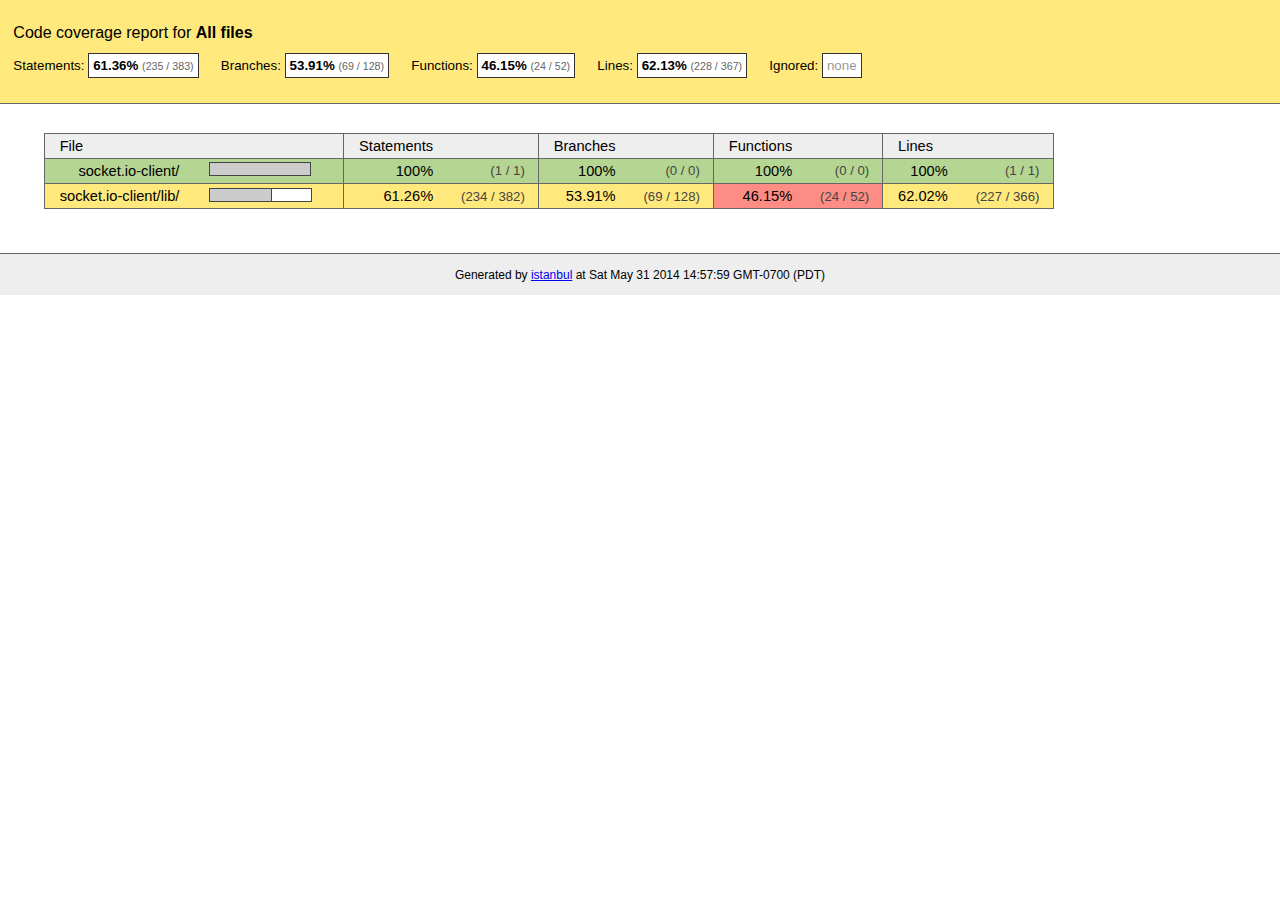
<file: dependencies/socket.io/coverage/lcov-report/index.html>
<!doctype html>
<html lang="en">
<head>
    <title>Code coverage report for All files</title>
    <meta charset="utf-8">

    <link rel="stylesheet" href="prettify.css">

    <style>
        body, html {
            margin:0; padding: 0;
        }
        body {
            font-family: Helvetica Neue, Helvetica,Arial;
            font-size: 10pt;
        }
        div.header, div.footer {
            background: #eee;
            padding: 1em;
        }
        div.header {
            z-index: 100;
            position: fixed;
            top: 0;
            border-bottom: 1px solid #666;
            width: 100%;
        }
        div.footer {
            border-top: 1px solid #666;
        }
        div.body {
            margin-top: 10em;
        }
        div.meta {
            font-size: 90%;
            text-align: center;
        }
        h1, h2, h3 {
            font-weight: normal;
        }
        h1 {
            font-size: 12pt;
        }
        h2 {
            font-size: 10pt;
        }
        pre {
            font-family: Consolas, Menlo, Monaco, monospace;
            margin: 0;
            padding: 0;
            line-height: 14px;
            font-size: 14px;
            -moz-tab-size: 2;
            -o-tab-size:  2;
            tab-size: 2;
        }

        div.path { font-size: 110%; }
        div.path a:link, div.path a:visited { color: #000; }
        table.coverage { border-collapse: collapse; margin:0; padding: 0 }

        table.coverage td {
            margin: 0;
            padding: 0;
            color: #111;
            vertical-align: top;
        }
        table.coverage td.line-count {
            width: 50px;
            text-align: right;
            padding-right: 5px;
        }
        table.coverage td.line-coverage {
            color: #777 !important;
            text-align: right;
            border-left: 1px solid #666;
            border-right: 1px solid #666;
        }

        table.coverage td.text {
        }

        table.coverage td span.cline-any {
            display: inline-block;
            padding: 0 5px;
            width: 40px;
        }
        table.coverage td span.cline-neutral {
            background: #eee;
        }
        table.coverage td span.cline-yes {
            background: #b5d592;
            color: #999;
        }
        table.coverage td span.cline-no {
            background: #fc8c84;
        }

        .cstat-yes { color: #111; }
        .cstat-no { background: #fc8c84; color: #111; }
        .fstat-no { background: #ffc520; color: #111 !important; }
        .cbranch-no { background:  yellow !important; color: #111; }

        .cstat-skip { background: #ddd; color: #111; }
        .fstat-skip { background: #ddd; color: #111 !important; }
        .cbranch-skip { background: #ddd !important; color: #111; }

        .missing-if-branch {
            display: inline-block;
            margin-right: 10px;
            position: relative;
            padding: 0 4px;
            background: black;
            color: yellow;
        }

        .skip-if-branch {
            display: none;
            margin-right: 10px;
            position: relative;
            padding: 0 4px;
            background: #ccc;
            color: white;
        }

        .missing-if-branch .typ, .skip-if-branch .typ {
            color: inherit !important;
        }

        .entity, .metric { font-weight: bold; }
        .metric { display: inline-block; border: 1px solid #333; padding: 0.3em; background: white; }
        .metric small { font-size: 80%; font-weight: normal; color: #666; }

        div.coverage-summary table { border-collapse: collapse; margin: 3em; font-size: 110%; }
        div.coverage-summary td, div.coverage-summary table  th { margin: 0; padding: 0.25em 1em; border-top: 1px solid #666; border-bottom: 1px solid #666; }
        div.coverage-summary th { text-align: left; border: 1px solid #666; background: #eee; font-weight: normal; }
        div.coverage-summary th.file { border-right: none !important; }
        div.coverage-summary th.pic { border-left: none !important; text-align: right; }
        div.coverage-summary th.pct { border-right: none !important; }
        div.coverage-summary th.abs { border-left: none !important; text-align: right; }
        div.coverage-summary td.pct { text-align: right; border-left: 1px solid #666; }
        div.coverage-summary td.abs { text-align: right; font-size: 90%; color: #444; border-right: 1px solid #666; }
        div.coverage-summary td.file { text-align: right; border-left: 1px solid #666; white-space: nowrap;  }
        div.coverage-summary td.pic { min-width: 120px !important;  }
        div.coverage-summary a:link { text-decoration: none; color: #000; }
        div.coverage-summary a:visited { text-decoration: none; color: #333; }
        div.coverage-summary a:hover { text-decoration: underline; }
        div.coverage-summary tfoot td { border-top: 1px solid #666; }

        div.coverage-summary .yui3-datatable-sort-indicator, div.coverage-summary .dummy-sort-indicator {
            height: 10px;
            width: 7px;
            display: inline-block;
            margin-left: 0.5em;
        }
        div.coverage-summary .yui3-datatable-sort-indicator {
            background: url("http://yui.yahooapis.com/3.6.0/build/datatable-sort/assets/skins/sam/sort-arrow-sprite.png") no-repeat scroll 0 0 transparent;
        }
        div.coverage-summary .yui3-datatable-sorted .yui3-datatable-sort-indicator {
            background-position: 0 -20px;
        }
        div.coverage-summary .yui3-datatable-sorted-desc .yui3-datatable-sort-indicator {
            background-position: 0 -10px;
        }

        .high { background: #b5d592 !important; }
        .medium { background: #ffe87c !important; }
        .low { background: #fc8c84 !important; }

        span.cover-fill, span.cover-empty {
            display:inline-block;
            border:1px solid #444;
            background: white;
            height: 12px;
        }
        span.cover-fill {
            background: #ccc;
            border-right: 1px solid #444;
        }
        span.cover-empty {
            background: white;
            border-left: none;
        }
        span.cover-full {
            border-right: none !important;
        }
        pre.prettyprint {
            border: none !important;
            padding: 0 !important;
            margin: 0 !important;
        }
        .com { color: #999 !important; }
        .ignore-none { color: #999; font-weight: normal; }

    </style>
</head>
<body>
<div class="header medium">
    <h1>Code coverage report for <span class="entity">All files</span></h1>
    <h2>
        
        Statements: <span class="metric">61.36% <small>(235 / 383)</small></span> &nbsp;&nbsp;&nbsp;&nbsp;
        
        
        Branches: <span class="metric">53.91% <small>(69 / 128)</small></span> &nbsp;&nbsp;&nbsp;&nbsp;
        
        
        Functions: <span class="metric">46.15% <small>(24 / 52)</small></span> &nbsp;&nbsp;&nbsp;&nbsp;
        
        
        Lines: <span class="metric">62.13% <small>(228 / 367)</small></span> &nbsp;&nbsp;&nbsp;&nbsp;
        
        Ignored: <span class="metric"><span class="ignore-none">none</span></span> &nbsp;&nbsp;&nbsp;&nbsp;
    </h2>
    <div class="path"></div>
</div>
<div class="body">
<div class="coverage-summary">
<table>
<thead>
<tr>
   <th data-col="file" data-fmt="html" data-html="true" class="file">File</th>
   <th data-col="pic" data-type="number" data-fmt="html" data-html="true" class="pic"></th>
   <th data-col="statements" data-type="number" data-fmt="pct" class="pct">Statements</th>
   <th data-col="statements_raw" data-type="number" data-fmt="html" class="abs"></th>
   <th data-col="branches" data-type="number" data-fmt="pct" class="pct">Branches</th>
   <th data-col="branches_raw" data-type="number" data-fmt="html" class="abs"></th>
   <th data-col="functions" data-type="number" data-fmt="pct" class="pct">Functions</th>
   <th data-col="functions_raw" data-type="number" data-fmt="html" class="abs"></th>
   <th data-col="lines" data-type="number" data-fmt="pct" class="pct">Lines</th>
   <th data-col="lines_raw" data-type="number" data-fmt="html" class="abs"></th>
</tr>
</thead>
<tbody><tr>
	<td class="file high" data-value="socket.io-client/"><a href="socket.io-client/index.html">socket.io-client/</a></td>
	<td data-value="100" class="pic high"><span class="cover-fill cover-full" style="width: 100px;"></span><span class="cover-empty" style="width:0px;"></span></td>
	<td data-value="100" class="pct high">100%</td>
	<td data-value="1" class="abs high">(1&nbsp;/&nbsp;1)</td>
	<td data-value="100" class="pct high">100%</td>
	<td data-value="0" class="abs high">(0&nbsp;/&nbsp;0)</td>
	<td data-value="100" class="pct high">100%</td>
	<td data-value="0" class="abs high">(0&nbsp;/&nbsp;0)</td>
	<td data-value="100" class="pct high">100%</td>
	<td data-value="1" class="abs high">(1&nbsp;/&nbsp;1)</td>
	</tr>

<tr>
	<td class="file medium" data-value="socket.io-client/lib/"><a href="socket.io-client/lib/index.html">socket.io-client/lib/</a></td>
	<td data-value="61.26" class="pic medium"><span class="cover-fill" style="width: 61px;"></span><span class="cover-empty" style="width:39px;"></span></td>
	<td data-value="61.26" class="pct medium">61.26%</td>
	<td data-value="382" class="abs medium">(234&nbsp;/&nbsp;382)</td>
	<td data-value="53.91" class="pct medium">53.91%</td>
	<td data-value="128" class="abs medium">(69&nbsp;/&nbsp;128)</td>
	<td data-value="46.15" class="pct low">46.15%</td>
	<td data-value="52" class="abs low">(24&nbsp;/&nbsp;52)</td>
	<td data-value="62.02" class="pct medium">62.02%</td>
	<td data-value="366" class="abs medium">(227&nbsp;/&nbsp;366)</td>
	</tr>

</tbody>
</table>
</div>
</div>
<div class="footer">
    <div class="meta">Generated by <a href="http://istanbul-js.org/" target="_blank">istanbul</a> at Sat May 31 2014 14:57:59 GMT-0700 (PDT)</div>
</div>

<script src="prettify.js"></script>

<script src="http://yui.yahooapis.com/3.6.0/build/yui/yui-min.js"></script>
<script>

    YUI().use('datatable', function (Y) {

        var formatters = {
          pct: function (o) {
              o.className += o.record.get('classes')[o.column.key];
              try {
                  return o.value.toFixed(2) + '%';
              } catch (ex) { return o.value + '%'; }
          },
          html: function (o) {
              o.className += o.record.get('classes')[o.column.key];
              return o.record.get(o.column.key + '_html');
          }
        },
          defaultFormatter = function (o) {
              o.className += o.record.get('classes')[o.column.key];
              return o.value;
          };

        function getColumns(theadNode) {
            var colNodes = theadNode.all('tr th'),
                cols = [],
                col;
            colNodes.each(function (colNode) {
                col = {
                    key: colNode.getAttribute('data-col'),
                    label: colNode.get('innerHTML') || ' ',
                    sortable: !colNode.getAttribute('data-nosort'),
                    className: colNode.getAttribute('class'),
                    type: colNode.getAttribute('data-type'),
                    allowHTML: colNode.getAttribute('data-html') === 'true' || colNode.getAttribute('data-fmt') === 'html'
                };
                col.formatter = formatters[colNode.getAttribute('data-fmt')] || defaultFormatter;
                cols.push(col);
            });
            return cols;
        }

        function getRowData(trNode, cols) {
            var tdNodes = trNode.all('td'),
                    i,
                    row = { classes: {} },
                    node,
                    name;
            for (i = 0; i < cols.length; i += 1) {
                name = cols[i].key;
                node = tdNodes.item(i);
                row[name] = node.getAttribute('data-value') || node.get('innerHTML');
                row[name + '_html'] = node.get('innerHTML');
                row.classes[name] = node.getAttribute('class');
                //Y.log('Name: ' + name + '; Value: ' + row[name]);
                if (cols[i].type === 'number') { row[name] = row[name] * 1; }
            }
            //Y.log(row);
            return row;
        }

        function getData(tbodyNode, cols) {
            var data = [];
            tbodyNode.all('tr').each(function (trNode) {
                data.push(getRowData(trNode, cols));
            });
            return data;
        }

        function replaceTable(node) {
            if (!node) { return; }
            var cols = getColumns(node.one('thead')),
                data = getData(node.one('tbody'), cols),
                table,
                parent = node.get('parentNode');

            table = new Y.DataTable({
                columns: cols,
                data: data,
                sortBy: 'file'
            });
            parent.set('innerHTML', '');
            table.render(parent);
        }

        Y.on('domready', function () {
            replaceTable(Y.one('div.coverage-summary table'));
            if (typeof prettyPrint === 'function') {
                prettyPrint();
            }
        });
    });
</script>
</body>
</html>
</file>
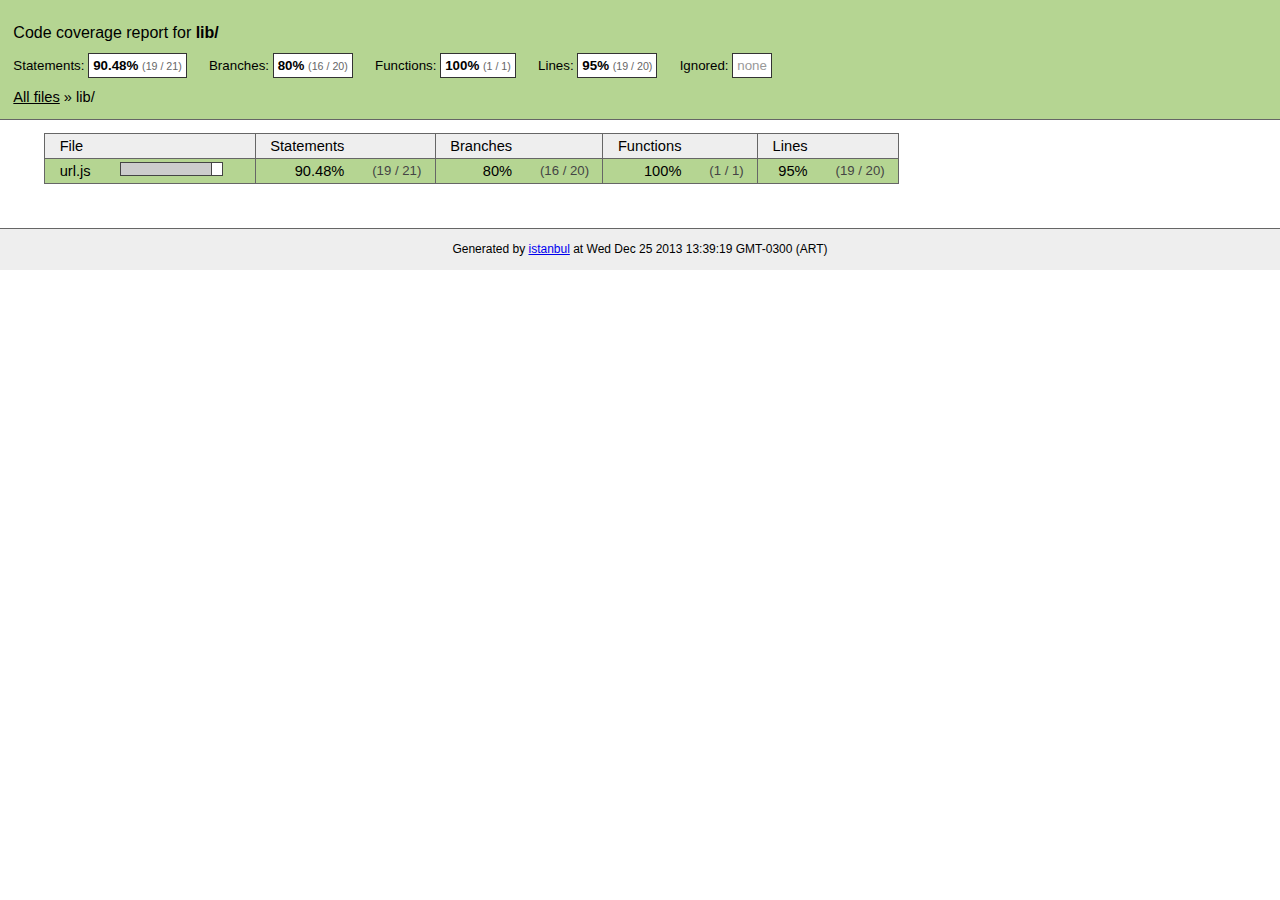
<file: dependencies/socket.io/coverage/lcov-report/lib/index.html>
<!doctype html>
<html lang="en">
<head>
    <title>Code coverage report for lib/</title>
    <meta charset="utf-8">

    <link rel="stylesheet" href="../prettify.css">

    <style>
        body, html {
            margin:0; padding: 0;
        }
        body {
            font-family: Helvetica Neue, Helvetica,Arial;
            font-size: 10pt;
        }
        div.header, div.footer {
            background: #eee;
            padding: 1em;
        }
        div.header {
            z-index: 100;
            position: fixed;
            top: 0;
            border-bottom: 1px solid #666;
            width: 100%;
        }
        div.footer {
            border-top: 1px solid #666;
        }
        div.body {
            margin-top: 10em;
        }
        div.meta {
            font-size: 90%;
            text-align: center;
        }
        h1, h2, h3 {
            font-weight: normal;
        }
        h1 {
            font-size: 12pt;
        }
        h2 {
            font-size: 10pt;
        }
        pre {
            font-family: Consolas, Menlo, Monaco, monospace;
            margin: 0;
            padding: 0;
            line-height: 14px;
            font-size: 14px;
            -moz-tab-size: 2;
            -o-tab-size:  2;
            tab-size: 2;
        }

        div.path { font-size: 110%; }
        div.path a:link, div.path a:visited { color: #000; }
        table.coverage { border-collapse: collapse; margin:0; padding: 0 }

        table.coverage td {
            margin: 0;
            padding: 0;
            color: #111;
            vertical-align: top;
        }
        table.coverage td.line-count {
            width: 50px;
            text-align: right;
            padding-right: 5px;
        }
        table.coverage td.line-coverage {
            color: #777 !important;
            text-align: right;
            border-left: 1px solid #666;
            border-right: 1px solid #666;
        }

        table.coverage td.text {
        }

        table.coverage td span.cline-any {
            display: inline-block;
            padding: 0 5px;
            width: 40px;
        }
        table.coverage td span.cline-neutral {
            background: #eee;
        }
        table.coverage td span.cline-yes {
            background: #b5d592;
            color: #999;
        }
        table.coverage td span.cline-no {
            background: #fc8c84;
        }

        .cstat-yes { color: #111; }
        .cstat-no { background: #fc8c84; color: #111; }
        .fstat-no { background: #ffc520; color: #111 !important; }
        .cbranch-no { background:  yellow !important; color: #111; }

        .cstat-skip { background: #ddd; color: #111; }
        .fstat-skip { background: #ddd; color: #111 !important; }
        .cbranch-skip { background: #ddd !important; color: #111; }

        .missing-if-branch {
            display: inline-block;
            margin-right: 10px;
            position: relative;
            padding: 0 4px;
            background: black;
            color: yellow;
        }

        .skip-if-branch {
            display: none;
            margin-right: 10px;
            position: relative;
            padding: 0 4px;
            background: #ccc;
            color: white;
        }

        .missing-if-branch .typ, .skip-if-branch .typ {
            color: inherit !important;
        }

        .entity, .metric { font-weight: bold; }
        .metric { display: inline-block; border: 1px solid #333; padding: 0.3em; background: white; }
        .metric small { font-size: 80%; font-weight: normal; color: #666; }

        div.coverage-summary table { border-collapse: collapse; margin: 3em; font-size: 110%; }
        div.coverage-summary td, div.coverage-summary table  th { margin: 0; padding: 0.25em 1em; border-top: 1px solid #666; border-bottom: 1px solid #666; }
        div.coverage-summary th { text-align: left; border: 1px solid #666; background: #eee; font-weight: normal; }
        div.coverage-summary th.file { border-right: none !important; }
        div.coverage-summary th.pic { border-left: none !important; text-align: right; }
        div.coverage-summary th.pct { border-right: none !important; }
        div.coverage-summary th.abs { border-left: none !important; text-align: right; }
        div.coverage-summary td.pct { text-align: right; border-left: 1px solid #666; }
        div.coverage-summary td.abs { text-align: right; font-size: 90%; color: #444; border-right: 1px solid #666; }
        div.coverage-summary td.file { text-align: right; border-left: 1px solid #666; white-space: nowrap;  }
        div.coverage-summary td.pic { min-width: 120px !important;  }
        div.coverage-summary a:link { text-decoration: none; color: #000; }
        div.coverage-summary a:visited { text-decoration: none; color: #333; }
        div.coverage-summary a:hover { text-decoration: underline; }
        div.coverage-summary tfoot td { border-top: 1px solid #666; }

        div.coverage-summary .yui3-datatable-sort-indicator, div.coverage-summary .dummy-sort-indicator {
            height: 10px;
            width: 7px;
            display: inline-block;
            margin-left: 0.5em;
        }
        div.coverage-summary .yui3-datatable-sort-indicator {
            background: url("http://yui.yahooapis.com/3.6.0/build/datatable-sort/assets/skins/sam/sort-arrow-sprite.png") no-repeat scroll 0 0 transparent;
        }
        div.coverage-summary .yui3-datatable-sorted .yui3-datatable-sort-indicator {
            background-position: 0 -20px;
        }
        div.coverage-summary .yui3-datatable-sorted-desc .yui3-datatable-sort-indicator {
            background-position: 0 -10px;
        }

        .high { background: #b5d592 !important; }
        .medium { background: #ffe87c !important; }
        .low { background: #fc8c84 !important; }

        span.cover-fill, span.cover-empty {
            display:inline-block;
            border:1px solid #444;
            background: white;
            height: 12px;
        }
        span.cover-fill {
            background: #ccc;
            border-right: 1px solid #444;
        }
        span.cover-empty {
            background: white;
            border-left: none;
        }
        span.cover-full {
            border-right: none !important;
        }
        pre.prettyprint {
            border: none !important;
            padding: 0 !important;
            margin: 0 !important;
        }
        .com { color: #999 !important; }
        .ignore-none { color: #999; font-weight: normal; }

    </style>
</head>
<body>
<div class="header high">
    <h1>Code coverage report for <span class="entity">lib/</span></h1>
    <h2>
        
        Statements: <span class="metric">90.48% <small>(19 / 21)</small></span> &nbsp;&nbsp;&nbsp;&nbsp;
        
        
        Branches: <span class="metric">80% <small>(16 / 20)</small></span> &nbsp;&nbsp;&nbsp;&nbsp;
        
        
        Functions: <span class="metric">100% <small>(1 / 1)</small></span> &nbsp;&nbsp;&nbsp;&nbsp;
        
        
        Lines: <span class="metric">95% <small>(19 / 20)</small></span> &nbsp;&nbsp;&nbsp;&nbsp;
        
        Ignored: <span class="metric"><span class="ignore-none">none</span></span> &nbsp;&nbsp;&nbsp;&nbsp;
    </h2>
    <div class="path"><a href="../index.html">All files</a> &#187; lib/</div>
</div>
<div class="body">
<div class="coverage-summary">
<table>
<thead>
<tr>
   <th data-col="file" data-fmt="html" data-html="true" class="file">File</th>
   <th data-col="pic" data-type="number" data-fmt="html" data-html="true" class="pic"></th>
   <th data-col="statements" data-type="number" data-fmt="pct" class="pct">Statements</th>
   <th data-col="statements_raw" data-type="number" data-fmt="html" class="abs"></th>
   <th data-col="branches" data-type="number" data-fmt="pct" class="pct">Branches</th>
   <th data-col="branches_raw" data-type="number" data-fmt="html" class="abs"></th>
   <th data-col="functions" data-type="number" data-fmt="pct" class="pct">Functions</th>
   <th data-col="functions_raw" data-type="number" data-fmt="html" class="abs"></th>
   <th data-col="lines" data-type="number" data-fmt="pct" class="pct">Lines</th>
   <th data-col="lines_raw" data-type="number" data-fmt="html" class="abs"></th>
</tr>
</thead>
<tbody><tr>
	<td class="file high" data-value="url.js"><a href="url.js.html">url.js</a></td>
	<td data-value="90.48" class="pic high"><span class="cover-fill" style="width: 90px;"></span><span class="cover-empty" style="width:10px;"></span></td>
	<td data-value="90.48" class="pct high">90.48%</td>
	<td data-value="21" class="abs high">(19&nbsp;/&nbsp;21)</td>
	<td data-value="80" class="pct high">80%</td>
	<td data-value="20" class="abs high">(16&nbsp;/&nbsp;20)</td>
	<td data-value="100" class="pct high">100%</td>
	<td data-value="1" class="abs high">(1&nbsp;/&nbsp;1)</td>
	<td data-value="95" class="pct high">95%</td>
	<td data-value="20" class="abs high">(19&nbsp;/&nbsp;20)</td>
	</tr>

</tbody>
</table>
</div>
</div>
<div class="footer">
    <div class="meta">Generated by <a href="http://istanbul-js.org/" target="_blank">istanbul</a> at Wed Dec 25 2013 13:39:19 GMT-0300 (ART)</div>
</div>

<script src="../prettify.js"></script>

<script src="http://yui.yahooapis.com/3.6.0/build/yui/yui-min.js"></script>
<script>

    YUI().use('datatable', function (Y) {

        var formatters = {
          pct: function (o) {
              o.className += o.record.get('classes')[o.column.key];
              try {
                  return o.value.toFixed(2) + '%';
              } catch (ex) { return o.value + '%'; }
          },
          html: function (o) {
              o.className += o.record.get('classes')[o.column.key];
              return o.record.get(o.column.key + '_html');
          }
        },
          defaultFormatter = function (o) {
              o.className += o.record.get('classes')[o.column.key];
              return o.value;
          };

        function getColumns(theadNode) {
            var colNodes = theadNode.all('tr th'),
                cols = [],
                col;
            colNodes.each(function (colNode) {
                col = {
                    key: colNode.getAttribute('data-col'),
                    label: colNode.get('innerHTML') || ' ',
                    sortable: !colNode.getAttribute('data-nosort'),
                    className: colNode.getAttribute('class'),
                    type: colNode.getAttribute('data-type'),
                    allowHTML: colNode.getAttribute('data-html') === 'true' || colNode.getAttribute('data-fmt') === 'html'
                };
                col.formatter = formatters[colNode.getAttribute('data-fmt')] || defaultFormatter;
                cols.push(col);
            });
            return cols;
        }

        function getRowData(trNode, cols) {
            var tdNodes = trNode.all('td'),
                    i,
                    row = { classes: {} },
                    node,
                    name;
            for (i = 0; i < cols.length; i += 1) {
                name = cols[i].key;
                node = tdNodes.item(i);
                row[name] = node.getAttribute('data-value') || node.get('innerHTML');
                row[name + '_html'] = node.get('innerHTML');
                row.classes[name] = node.getAttribute('class');
                //Y.log('Name: ' + name + '; Value: ' + row[name]);
                if (cols[i].type === 'number') { row[name] = row[name] * 1; }
            }
            //Y.log(row);
            return row;
        }

        function getData(tbodyNode, cols) {
            var data = [];
            tbodyNode.all('tr').each(function (trNode) {
                data.push(getRowData(trNode, cols));
            });
            return data;
        }

        function replaceTable(node) {
            if (!node) { return; }
            var cols = getColumns(node.one('thead')),
                data = getData(node.one('tbody'), cols),
                table,
                parent = node.get('parentNode');

            table = new Y.DataTable({
                columns: cols,
                data: data,
                sortBy: 'file'
            });
            parent.set('innerHTML', '');
            table.render(parent);
        }

        Y.on('domready', function () {
            replaceTable(Y.one('div.coverage-summary table'));
            if (typeof prettyPrint === 'function') {
                prettyPrint();
            }
        });
    });
</script>
</body>
</html>
</file>
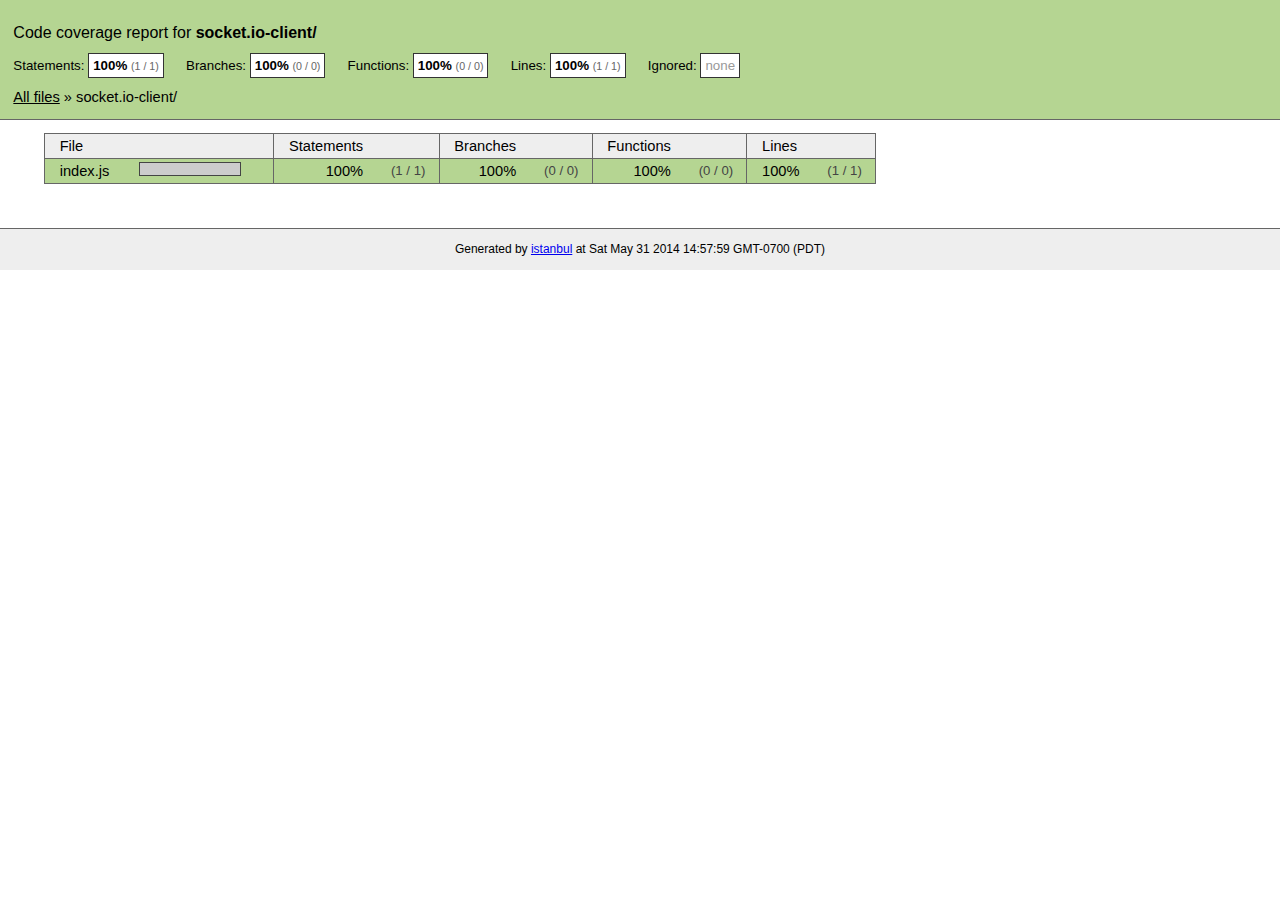
<file: dependencies/socket.io/coverage/lcov-report/socket.io-client/index.html>
<!doctype html>
<html lang="en">
<head>
    <title>Code coverage report for socket.io-client/</title>
    <meta charset="utf-8">

    <link rel="stylesheet" href="../prettify.css">

    <style>
        body, html {
            margin:0; padding: 0;
        }
        body {
            font-family: Helvetica Neue, Helvetica,Arial;
            font-size: 10pt;
        }
        div.header, div.footer {
            background: #eee;
            padding: 1em;
        }
        div.header {
            z-index: 100;
            position: fixed;
            top: 0;
            border-bottom: 1px solid #666;
            width: 100%;
        }
        div.footer {
            border-top: 1px solid #666;
        }
        div.body {
            margin-top: 10em;
        }
        div.meta {
            font-size: 90%;
            text-align: center;
        }
        h1, h2, h3 {
            font-weight: normal;
        }
        h1 {
            font-size: 12pt;
        }
        h2 {
            font-size: 10pt;
        }
        pre {
            font-family: Consolas, Menlo, Monaco, monospace;
            margin: 0;
            padding: 0;
            line-height: 14px;
            font-size: 14px;
            -moz-tab-size: 2;
            -o-tab-size:  2;
            tab-size: 2;
        }

        div.path { font-size: 110%; }
        div.path a:link, div.path a:visited { color: #000; }
        table.coverage { border-collapse: collapse; margin:0; padding: 0 }

        table.coverage td {
            margin: 0;
            padding: 0;
            color: #111;
            vertical-align: top;
        }
        table.coverage td.line-count {
            width: 50px;
            text-align: right;
            padding-right: 5px;
        }
        table.coverage td.line-coverage {
            color: #777 !important;
            text-align: right;
            border-left: 1px solid #666;
            border-right: 1px solid #666;
        }

        table.coverage td.text {
        }

        table.coverage td span.cline-any {
            display: inline-block;
            padding: 0 5px;
            width: 40px;
        }
        table.coverage td span.cline-neutral {
            background: #eee;
        }
        table.coverage td span.cline-yes {
            background: #b5d592;
            color: #999;
        }
        table.coverage td span.cline-no {
            background: #fc8c84;
        }

        .cstat-yes { color: #111; }
        .cstat-no { background: #fc8c84; color: #111; }
        .fstat-no { background: #ffc520; color: #111 !important; }
        .cbranch-no { background:  yellow !important; color: #111; }

        .cstat-skip { background: #ddd; color: #111; }
        .fstat-skip { background: #ddd; color: #111 !important; }
        .cbranch-skip { background: #ddd !important; color: #111; }

        .missing-if-branch {
            display: inline-block;
            margin-right: 10px;
            position: relative;
            padding: 0 4px;
            background: black;
            color: yellow;
        }

        .skip-if-branch {
            display: none;
            margin-right: 10px;
            position: relative;
            padding: 0 4px;
            background: #ccc;
            color: white;
        }

        .missing-if-branch .typ, .skip-if-branch .typ {
            color: inherit !important;
        }

        .entity, .metric { font-weight: bold; }
        .metric { display: inline-block; border: 1px solid #333; padding: 0.3em; background: white; }
        .metric small { font-size: 80%; font-weight: normal; color: #666; }

        div.coverage-summary table { border-collapse: collapse; margin: 3em; font-size: 110%; }
        div.coverage-summary td, div.coverage-summary table  th { margin: 0; padding: 0.25em 1em; border-top: 1px solid #666; border-bottom: 1px solid #666; }
        div.coverage-summary th { text-align: left; border: 1px solid #666; background: #eee; font-weight: normal; }
        div.coverage-summary th.file { border-right: none !important; }
        div.coverage-summary th.pic { border-left: none !important; text-align: right; }
        div.coverage-summary th.pct { border-right: none !important; }
        div.coverage-summary th.abs { border-left: none !important; text-align: right; }
        div.coverage-summary td.pct { text-align: right; border-left: 1px solid #666; }
        div.coverage-summary td.abs { text-align: right; font-size: 90%; color: #444; border-right: 1px solid #666; }
        div.coverage-summary td.file { text-align: right; border-left: 1px solid #666; white-space: nowrap;  }
        div.coverage-summary td.pic { min-width: 120px !important;  }
        div.coverage-summary a:link { text-decoration: none; color: #000; }
        div.coverage-summary a:visited { text-decoration: none; color: #333; }
        div.coverage-summary a:hover { text-decoration: underline; }
        div.coverage-summary tfoot td { border-top: 1px solid #666; }

        div.coverage-summary .yui3-datatable-sort-indicator, div.coverage-summary .dummy-sort-indicator {
            height: 10px;
            width: 7px;
            display: inline-block;
            margin-left: 0.5em;
        }
        div.coverage-summary .yui3-datatable-sort-indicator {
            background: url("http://yui.yahooapis.com/3.6.0/build/datatable-sort/assets/skins/sam/sort-arrow-sprite.png") no-repeat scroll 0 0 transparent;
        }
        div.coverage-summary .yui3-datatable-sorted .yui3-datatable-sort-indicator {
            background-position: 0 -20px;
        }
        div.coverage-summary .yui3-datatable-sorted-desc .yui3-datatable-sort-indicator {
            background-position: 0 -10px;
        }

        .high { background: #b5d592 !important; }
        .medium { background: #ffe87c !important; }
        .low { background: #fc8c84 !important; }

        span.cover-fill, span.cover-empty {
            display:inline-block;
            border:1px solid #444;
            background: white;
            height: 12px;
        }
        span.cover-fill {
            background: #ccc;
            border-right: 1px solid #444;
        }
        span.cover-empty {
            background: white;
            border-left: none;
        }
        span.cover-full {
            border-right: none !important;
        }
        pre.prettyprint {
            border: none !important;
            padding: 0 !important;
            margin: 0 !important;
        }
        .com { color: #999 !important; }
        .ignore-none { color: #999; font-weight: normal; }

    </style>
</head>
<body>
<div class="header high">
    <h1>Code coverage report for <span class="entity">socket.io-client/</span></h1>
    <h2>
        
        Statements: <span class="metric">100% <small>(1 / 1)</small></span> &nbsp;&nbsp;&nbsp;&nbsp;
        
        
        Branches: <span class="metric">100% <small>(0 / 0)</small></span> &nbsp;&nbsp;&nbsp;&nbsp;
        
        
        Functions: <span class="metric">100% <small>(0 / 0)</small></span> &nbsp;&nbsp;&nbsp;&nbsp;
        
        
        Lines: <span class="metric">100% <small>(1 / 1)</small></span> &nbsp;&nbsp;&nbsp;&nbsp;
        
        Ignored: <span class="metric"><span class="ignore-none">none</span></span> &nbsp;&nbsp;&nbsp;&nbsp;
    </h2>
    <div class="path"><a href="../index.html">All files</a> &#187; socket.io-client/</div>
</div>
<div class="body">
<div class="coverage-summary">
<table>
<thead>
<tr>
   <th data-col="file" data-fmt="html" data-html="true" class="file">File</th>
   <th data-col="pic" data-type="number" data-fmt="html" data-html="true" class="pic"></th>
   <th data-col="statements" data-type="number" data-fmt="pct" class="pct">Statements</th>
   <th data-col="statements_raw" data-type="number" data-fmt="html" class="abs"></th>
   <th data-col="branches" data-type="number" data-fmt="pct" class="pct">Branches</th>
   <th data-col="branches_raw" data-type="number" data-fmt="html" class="abs"></th>
   <th data-col="functions" data-type="number" data-fmt="pct" class="pct">Functions</th>
   <th data-col="functions_raw" data-type="number" data-fmt="html" class="abs"></th>
   <th data-col="lines" data-type="number" data-fmt="pct" class="pct">Lines</th>
   <th data-col="lines_raw" data-type="number" data-fmt="html" class="abs"></th>
</tr>
</thead>
<tbody><tr>
	<td class="file high" data-value="index.js"><a href="index.js.html">index.js</a></td>
	<td data-value="100" class="pic high"><span class="cover-fill cover-full" style="width: 100px;"></span><span class="cover-empty" style="width:0px;"></span></td>
	<td data-value="100" class="pct high">100%</td>
	<td data-value="1" class="abs high">(1&nbsp;/&nbsp;1)</td>
	<td data-value="100" class="pct high">100%</td>
	<td data-value="0" class="abs high">(0&nbsp;/&nbsp;0)</td>
	<td data-value="100" class="pct high">100%</td>
	<td data-value="0" class="abs high">(0&nbsp;/&nbsp;0)</td>
	<td data-value="100" class="pct high">100%</td>
	<td data-value="1" class="abs high">(1&nbsp;/&nbsp;1)</td>
	</tr>

</tbody>
</table>
</div>
</div>
<div class="footer">
    <div class="meta">Generated by <a href="http://istanbul-js.org/" target="_blank">istanbul</a> at Sat May 31 2014 14:57:59 GMT-0700 (PDT)</div>
</div>

<script src="../prettify.js"></script>

<script src="http://yui.yahooapis.com/3.6.0/build/yui/yui-min.js"></script>
<script>

    YUI().use('datatable', function (Y) {

        var formatters = {
          pct: function (o) {
              o.className += o.record.get('classes')[o.column.key];
              try {
                  return o.value.toFixed(2) + '%';
              } catch (ex) { return o.value + '%'; }
          },
          html: function (o) {
              o.className += o.record.get('classes')[o.column.key];
              return o.record.get(o.column.key + '_html');
          }
        },
          defaultFormatter = function (o) {
              o.className += o.record.get('classes')[o.column.key];
              return o.value;
          };

        function getColumns(theadNode) {
            var colNodes = theadNode.all('tr th'),
                cols = [],
                col;
            colNodes.each(function (colNode) {
                col = {
                    key: colNode.getAttribute('data-col'),
                    label: colNode.get('innerHTML') || ' ',
                    sortable: !colNode.getAttribute('data-nosort'),
                    className: colNode.getAttribute('class'),
                    type: colNode.getAttribute('data-type'),
                    allowHTML: colNode.getAttribute('data-html') === 'true' || colNode.getAttribute('data-fmt') === 'html'
                };
                col.formatter = formatters[colNode.getAttribute('data-fmt')] || defaultFormatter;
                cols.push(col);
            });
            return cols;
        }

        function getRowData(trNode, cols) {
            var tdNodes = trNode.all('td'),
                    i,
                    row = { classes: {} },
                    node,
                    name;
            for (i = 0; i < cols.length; i += 1) {
                name = cols[i].key;
                node = tdNodes.item(i);
                row[name] = node.getAttribute('data-value') || node.get('innerHTML');
                row[name + '_html'] = node.get('innerHTML');
                row.classes[name] = node.getAttribute('class');
                //Y.log('Name: ' + name + '; Value: ' + row[name]);
                if (cols[i].type === 'number') { row[name] = row[name] * 1; }
            }
            //Y.log(row);
            return row;
        }

        function getData(tbodyNode, cols) {
            var data = [];
            tbodyNode.all('tr').each(function (trNode) {
                data.push(getRowData(trNode, cols));
            });
            return data;
        }

        function replaceTable(node) {
            if (!node) { return; }
            var cols = getColumns(node.one('thead')),
                data = getData(node.one('tbody'), cols),
                table,
                parent = node.get('parentNode');

            table = new Y.DataTable({
                columns: cols,
                data: data,
                sortBy: 'file'
            });
            parent.set('innerHTML', '');
            table.render(parent);
        }

        Y.on('domready', function () {
            replaceTable(Y.one('div.coverage-summary table'));
            if (typeof prettyPrint === 'function') {
                prettyPrint();
            }
        });
    });
</script>
</body>
</html>
</file>
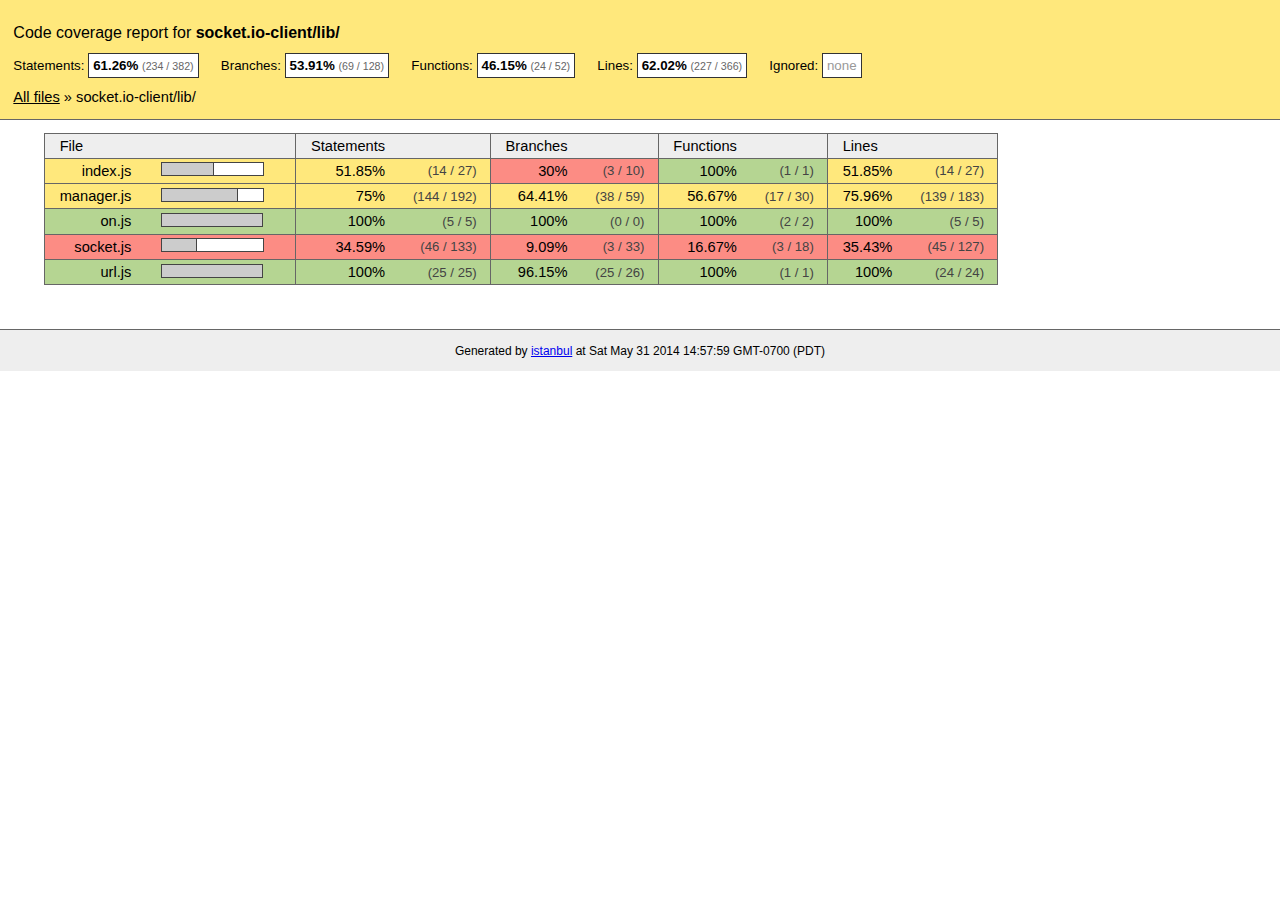
<file: dependencies/socket.io/coverage/lcov-report/socket.io-client/lib/index.html>
<!doctype html>
<html lang="en">
<head>
    <title>Code coverage report for socket.io-client/lib/</title>
    <meta charset="utf-8">

    <link rel="stylesheet" href="../../prettify.css">

    <style>
        body, html {
            margin:0; padding: 0;
        }
        body {
            font-family: Helvetica Neue, Helvetica,Arial;
            font-size: 10pt;
        }
        div.header, div.footer {
            background: #eee;
            padding: 1em;
        }
        div.header {
            z-index: 100;
            position: fixed;
            top: 0;
            border-bottom: 1px solid #666;
            width: 100%;
        }
        div.footer {
            border-top: 1px solid #666;
        }
        div.body {
            margin-top: 10em;
        }
        div.meta {
            font-size: 90%;
            text-align: center;
        }
        h1, h2, h3 {
            font-weight: normal;
        }
        h1 {
            font-size: 12pt;
        }
        h2 {
            font-size: 10pt;
        }
        pre {
            font-family: Consolas, Menlo, Monaco, monospace;
            margin: 0;
            padding: 0;
            line-height: 14px;
            font-size: 14px;
            -moz-tab-size: 2;
            -o-tab-size:  2;
            tab-size: 2;
        }

        div.path { font-size: 110%; }
        div.path a:link, div.path a:visited { color: #000; }
        table.coverage { border-collapse: collapse; margin:0; padding: 0 }

        table.coverage td {
            margin: 0;
            padding: 0;
            color: #111;
            vertical-align: top;
        }
        table.coverage td.line-count {
            width: 50px;
            text-align: right;
            padding-right: 5px;
        }
        table.coverage td.line-coverage {
            color: #777 !important;
            text-align: right;
            border-left: 1px solid #666;
            border-right: 1px solid #666;
        }

        table.coverage td.text {
        }

        table.coverage td span.cline-any {
            display: inline-block;
            padding: 0 5px;
            width: 40px;
        }
        table.coverage td span.cline-neutral {
            background: #eee;
        }
        table.coverage td span.cline-yes {
            background: #b5d592;
            color: #999;
        }
        table.coverage td span.cline-no {
            background: #fc8c84;
        }

        .cstat-yes { color: #111; }
        .cstat-no { background: #fc8c84; color: #111; }
        .fstat-no { background: #ffc520; color: #111 !important; }
        .cbranch-no { background:  yellow !important; color: #111; }

        .cstat-skip { background: #ddd; color: #111; }
        .fstat-skip { background: #ddd; color: #111 !important; }
        .cbranch-skip { background: #ddd !important; color: #111; }

        .missing-if-branch {
            display: inline-block;
            margin-right: 10px;
            position: relative;
            padding: 0 4px;
            background: black;
            color: yellow;
        }

        .skip-if-branch {
            display: none;
            margin-right: 10px;
            position: relative;
            padding: 0 4px;
            background: #ccc;
            color: white;
        }

        .missing-if-branch .typ, .skip-if-branch .typ {
            color: inherit !important;
        }

        .entity, .metric { font-weight: bold; }
        .metric { display: inline-block; border: 1px solid #333; padding: 0.3em; background: white; }
        .metric small { font-size: 80%; font-weight: normal; color: #666; }

        div.coverage-summary table { border-collapse: collapse; margin: 3em; font-size: 110%; }
        div.coverage-summary td, div.coverage-summary table  th { margin: 0; padding: 0.25em 1em; border-top: 1px solid #666; border-bottom: 1px solid #666; }
        div.coverage-summary th { text-align: left; border: 1px solid #666; background: #eee; font-weight: normal; }
        div.coverage-summary th.file { border-right: none !important; }
        div.coverage-summary th.pic { border-left: none !important; text-align: right; }
        div.coverage-summary th.pct { border-right: none !important; }
        div.coverage-summary th.abs { border-left: none !important; text-align: right; }
        div.coverage-summary td.pct { text-align: right; border-left: 1px solid #666; }
        div.coverage-summary td.abs { text-align: right; font-size: 90%; color: #444; border-right: 1px solid #666; }
        div.coverage-summary td.file { text-align: right; border-left: 1px solid #666; white-space: nowrap;  }
        div.coverage-summary td.pic { min-width: 120px !important;  }
        div.coverage-summary a:link { text-decoration: none; color: #000; }
        div.coverage-summary a:visited { text-decoration: none; color: #333; }
        div.coverage-summary a:hover { text-decoration: underline; }
        div.coverage-summary tfoot td { border-top: 1px solid #666; }

        div.coverage-summary .yui3-datatable-sort-indicator, div.coverage-summary .dummy-sort-indicator {
            height: 10px;
            width: 7px;
            display: inline-block;
            margin-left: 0.5em;
        }
        div.coverage-summary .yui3-datatable-sort-indicator {
            background: url("http://yui.yahooapis.com/3.6.0/build/datatable-sort/assets/skins/sam/sort-arrow-sprite.png") no-repeat scroll 0 0 transparent;
        }
        div.coverage-summary .yui3-datatable-sorted .yui3-datatable-sort-indicator {
            background-position: 0 -20px;
        }
        div.coverage-summary .yui3-datatable-sorted-desc .yui3-datatable-sort-indicator {
            background-position: 0 -10px;
        }

        .high { background: #b5d592 !important; }
        .medium { background: #ffe87c !important; }
        .low { background: #fc8c84 !important; }

        span.cover-fill, span.cover-empty {
            display:inline-block;
            border:1px solid #444;
            background: white;
            height: 12px;
        }
        span.cover-fill {
            background: #ccc;
            border-right: 1px solid #444;
        }
        span.cover-empty {
            background: white;
            border-left: none;
        }
        span.cover-full {
            border-right: none !important;
        }
        pre.prettyprint {
            border: none !important;
            padding: 0 !important;
            margin: 0 !important;
        }
        .com { color: #999 !important; }
        .ignore-none { color: #999; font-weight: normal; }

    </style>
</head>
<body>
<div class="header medium">
    <h1>Code coverage report for <span class="entity">socket.io-client/lib/</span></h1>
    <h2>
        
        Statements: <span class="metric">61.26% <small>(234 / 382)</small></span> &nbsp;&nbsp;&nbsp;&nbsp;
        
        
        Branches: <span class="metric">53.91% <small>(69 / 128)</small></span> &nbsp;&nbsp;&nbsp;&nbsp;
        
        
        Functions: <span class="metric">46.15% <small>(24 / 52)</small></span> &nbsp;&nbsp;&nbsp;&nbsp;
        
        
        Lines: <span class="metric">62.02% <small>(227 / 366)</small></span> &nbsp;&nbsp;&nbsp;&nbsp;
        
        Ignored: <span class="metric"><span class="ignore-none">none</span></span> &nbsp;&nbsp;&nbsp;&nbsp;
    </h2>
    <div class="path"><a href="../../index.html">All files</a> &#187; socket.io-client/lib/</div>
</div>
<div class="body">
<div class="coverage-summary">
<table>
<thead>
<tr>
   <th data-col="file" data-fmt="html" data-html="true" class="file">File</th>
   <th data-col="pic" data-type="number" data-fmt="html" data-html="true" class="pic"></th>
   <th data-col="statements" data-type="number" data-fmt="pct" class="pct">Statements</th>
   <th data-col="statements_raw" data-type="number" data-fmt="html" class="abs"></th>
   <th data-col="branches" data-type="number" data-fmt="pct" class="pct">Branches</th>
   <th data-col="branches_raw" data-type="number" data-fmt="html" class="abs"></th>
   <th data-col="functions" data-type="number" data-fmt="pct" class="pct">Functions</th>
   <th data-col="functions_raw" data-type="number" data-fmt="html" class="abs"></th>
   <th data-col="lines" data-type="number" data-fmt="pct" class="pct">Lines</th>
   <th data-col="lines_raw" data-type="number" data-fmt="html" class="abs"></th>
</tr>
</thead>
<tbody><tr>
	<td class="file medium" data-value="index.js"><a href="index.js.html">index.js</a></td>
	<td data-value="51.85" class="pic medium"><span class="cover-fill" style="width: 51px;"></span><span class="cover-empty" style="width:49px;"></span></td>
	<td data-value="51.85" class="pct medium">51.85%</td>
	<td data-value="27" class="abs medium">(14&nbsp;/&nbsp;27)</td>
	<td data-value="30" class="pct low">30%</td>
	<td data-value="10" class="abs low">(3&nbsp;/&nbsp;10)</td>
	<td data-value="100" class="pct high">100%</td>
	<td data-value="1" class="abs high">(1&nbsp;/&nbsp;1)</td>
	<td data-value="51.85" class="pct medium">51.85%</td>
	<td data-value="27" class="abs medium">(14&nbsp;/&nbsp;27)</td>
	</tr>

<tr>
	<td class="file medium" data-value="manager.js"><a href="manager.js.html">manager.js</a></td>
	<td data-value="75" class="pic medium"><span class="cover-fill" style="width: 75px;"></span><span class="cover-empty" style="width:25px;"></span></td>
	<td data-value="75" class="pct medium">75%</td>
	<td data-value="192" class="abs medium">(144&nbsp;/&nbsp;192)</td>
	<td data-value="64.41" class="pct medium">64.41%</td>
	<td data-value="59" class="abs medium">(38&nbsp;/&nbsp;59)</td>
	<td data-value="56.67" class="pct medium">56.67%</td>
	<td data-value="30" class="abs medium">(17&nbsp;/&nbsp;30)</td>
	<td data-value="75.96" class="pct medium">75.96%</td>
	<td data-value="183" class="abs medium">(139&nbsp;/&nbsp;183)</td>
	</tr>

<tr>
	<td class="file high" data-value="on.js"><a href="on.js.html">on.js</a></td>
	<td data-value="100" class="pic high"><span class="cover-fill cover-full" style="width: 100px;"></span><span class="cover-empty" style="width:0px;"></span></td>
	<td data-value="100" class="pct high">100%</td>
	<td data-value="5" class="abs high">(5&nbsp;/&nbsp;5)</td>
	<td data-value="100" class="pct high">100%</td>
	<td data-value="0" class="abs high">(0&nbsp;/&nbsp;0)</td>
	<td data-value="100" class="pct high">100%</td>
	<td data-value="2" class="abs high">(2&nbsp;/&nbsp;2)</td>
	<td data-value="100" class="pct high">100%</td>
	<td data-value="5" class="abs high">(5&nbsp;/&nbsp;5)</td>
	</tr>

<tr>
	<td class="file low" data-value="socket.js"><a href="socket.js.html">socket.js</a></td>
	<td data-value="34.59" class="pic low"><span class="cover-fill" style="width: 34px;"></span><span class="cover-empty" style="width:66px;"></span></td>
	<td data-value="34.59" class="pct low">34.59%</td>
	<td data-value="133" class="abs low">(46&nbsp;/&nbsp;133)</td>
	<td data-value="9.09" class="pct low">9.09%</td>
	<td data-value="33" class="abs low">(3&nbsp;/&nbsp;33)</td>
	<td data-value="16.67" class="pct low">16.67%</td>
	<td data-value="18" class="abs low">(3&nbsp;/&nbsp;18)</td>
	<td data-value="35.43" class="pct low">35.43%</td>
	<td data-value="127" class="abs low">(45&nbsp;/&nbsp;127)</td>
	</tr>

<tr>
	<td class="file high" data-value="url.js"><a href="url.js.html">url.js</a></td>
	<td data-value="100" class="pic high"><span class="cover-fill cover-full" style="width: 100px;"></span><span class="cover-empty" style="width:0px;"></span></td>
	<td data-value="100" class="pct high">100%</td>
	<td data-value="25" class="abs high">(25&nbsp;/&nbsp;25)</td>
	<td data-value="96.15" class="pct high">96.15%</td>
	<td data-value="26" class="abs high">(25&nbsp;/&nbsp;26)</td>
	<td data-value="100" class="pct high">100%</td>
	<td data-value="1" class="abs high">(1&nbsp;/&nbsp;1)</td>
	<td data-value="100" class="pct high">100%</td>
	<td data-value="24" class="abs high">(24&nbsp;/&nbsp;24)</td>
	</tr>

</tbody>
</table>
</div>
</div>
<div class="footer">
    <div class="meta">Generated by <a href="http://istanbul-js.org/" target="_blank">istanbul</a> at Sat May 31 2014 14:57:59 GMT-0700 (PDT)</div>
</div>

<script src="../../prettify.js"></script>

<script src="http://yui.yahooapis.com/3.6.0/build/yui/yui-min.js"></script>
<script>

    YUI().use('datatable', function (Y) {

        var formatters = {
          pct: function (o) {
              o.className += o.record.get('classes')[o.column.key];
              try {
                  return o.value.toFixed(2) + '%';
              } catch (ex) { return o.value + '%'; }
          },
          html: function (o) {
              o.className += o.record.get('classes')[o.column.key];
              return o.record.get(o.column.key + '_html');
          }
        },
          defaultFormatter = function (o) {
              o.className += o.record.get('classes')[o.column.key];
              return o.value;
          };

        function getColumns(theadNode) {
            var colNodes = theadNode.all('tr th'),
                cols = [],
                col;
            colNodes.each(function (colNode) {
                col = {
                    key: colNode.getAttribute('data-col'),
                    label: colNode.get('innerHTML') || ' ',
                    sortable: !colNode.getAttribute('data-nosort'),
                    className: colNode.getAttribute('class'),
                    type: colNode.getAttribute('data-type'),
                    allowHTML: colNode.getAttribute('data-html') === 'true' || colNode.getAttribute('data-fmt') === 'html'
                };
                col.formatter = formatters[colNode.getAttribute('data-fmt')] || defaultFormatter;
                cols.push(col);
            });
            return cols;
        }

        function getRowData(trNode, cols) {
            var tdNodes = trNode.all('td'),
                    i,
                    row = { classes: {} },
                    node,
                    name;
            for (i = 0; i < cols.length; i += 1) {
                name = cols[i].key;
                node = tdNodes.item(i);
                row[name] = node.getAttribute('data-value') || node.get('innerHTML');
                row[name + '_html'] = node.get('innerHTML');
                row.classes[name] = node.getAttribute('class');
                //Y.log('Name: ' + name + '; Value: ' + row[name]);
                if (cols[i].type === 'number') { row[name] = row[name] * 1; }
            }
            //Y.log(row);
            return row;
        }

        function getData(tbodyNode, cols) {
            var data = [];
            tbodyNode.all('tr').each(function (trNode) {
                data.push(getRowData(trNode, cols));
            });
            return data;
        }

        function replaceTable(node) {
            if (!node) { return; }
            var cols = getColumns(node.one('thead')),
                data = getData(node.one('tbody'), cols),
                table,
                parent = node.get('parentNode');

            table = new Y.DataTable({
                columns: cols,
                data: data,
                sortBy: 'file'
            });
            parent.set('innerHTML', '');
            table.render(parent);
        }

        Y.on('domready', function () {
            replaceTable(Y.one('div.coverage-summary table'));
            if (typeof prettyPrint === 'function') {
                prettyPrint();
            }
        });
    });
</script>
</body>
</html>
</file>
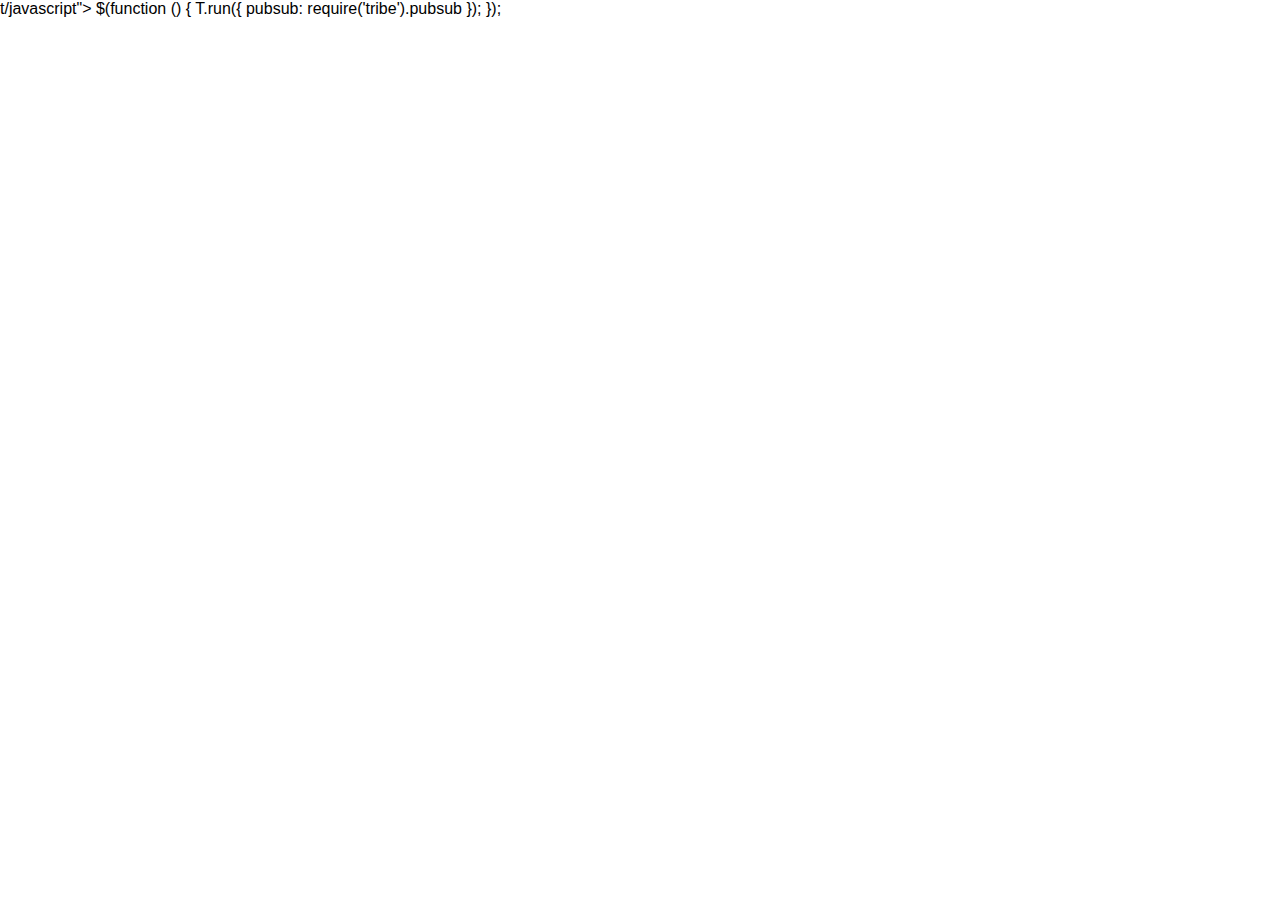
<file: app.htm>
﻿<!DOCTYPE html>
<html>
<head>
    <title>Tribe</title>
    
    

    
    <script type="text/javascript" src="dependencies/jquery/jquery.js"></script>
    <script type="text/javascript" src="dependencies/knockout/knockout-latest.debug.js"></script>
    <script type="text/javascript" src="dependencies/socket.io/socket.io.js"></script>
    <script type="text/javascript" src="dependencies/composite/Tribe.Composite.debug.js"></script>
    

    

    <script type="text/javascript" src="app.js"></script>
    <link rel="stylesheet" type="text/css" href="app.css" />

    
    <script type="text/template" id="template--createGame">
    <div class="page">
    <span class="minor heading">General</span>
    <div>
        <span>Player Name:</span>
        <input type="text" data-bind="value: playerName" /><br />
    </div>

    <span class="minor heading">Aptitudes</span>
    <ul class="select">
        <li class="selected">Fighter</li>
    </ul>

    <div class="space"></div>

    <div class="button" data-bind="tap: start">Start</div>
</div>
    </script>
    
    <script type="text/template" id="template--inventory">
    <div class="inventory itemList">
    <div>
        $ <span data-bind="text: gold"></span>
    </div>
    <ul data-bind="foreach: groups">
        <li data-bind="visible: items().length > 0">
            <span class="minor heading" data-bind="text: category.name"></span>
            <ul data-bind="foreach: items">
                <li class="item">
                    <span data-bind="text: $root.display($data)"></span>
                    <div class="itemActions" data-bind="foreach: $parent.category.actions">
                        <div data-bind="tap: $root.executeAction($parent), image: $root.image($data, $parent)"></div>
                    </div> <!--  data-bind="tap: $root.select, css: { selected: $root.isSelected($data) }" -->
                </li>
            </ul>
        </li>
    </ul>
</div>
    </script>
    
    <script type="text/template" id="template--itemActionList">
    <div class="columnButtons">
    <div data-bind="tap: all">All</div>
    <div data-bind="tap: close">Close</div>
</div>
<div data-bind="pane: 'itemList', data: { objects: objects, select: select, close: close }"></div>
    </script>
    
    <script type="text/template" id="template--itemList">
    <ul class="itemList" data-bind="foreach: categories">
    <li data-bind="visible: items().length > 0">
        <span class="minor heading" data-bind="text: category.name"></span>
        <ul data-bind="foreach: items">
            <li class="item" data-bind="tap: $root.select">
                <span data-bind="text: $root.display($data)"></span>
            </li>
        </ul>
    </li>
</ul>

    </script>
    
    <script type="text/template" id="template--layout">
    <div data-bind="pane: 'map', data: game"></div>
<div data-bind="pane: 'status'"></div>

    </script>
    
    <script type="text/template" id="template--map">
    <div class="map" data-bind="foreach: tiles">
    <div data-bind="foreach: $data">
        <div class="tile" data-bind="html: content(), style: style(), effects: effects"></div>
    </div>
</div>
    </script>
    
    <script type="text/template" id="template--mobile-actions">
    <div class="actions" data-bind="foreach: actions">
    <div data-bind="css: $root.classes($data), tap: $root.tap, hold: $root.hold"></div>
</div>
    </script>
    
    <script type="text/template" id="template--mobile-content">
    <div class="contentContainer">
    <div class="content" data-bind="pane: '../map', data: game"></div>
</div>

    </script>
    
    <script type="text/template" id="template--mobile-control">
    <div class="controlContainer">
    <div class="control">
        <div class="n"></div>
        <div class="ne"></div>
        <div class="e"></div>
        <div class="se"></div>
        <div class="s"></div>
        <div class="sw"></div>
        <div class="w"></div>
        <div class="nw"></div>
    </div>
</div>
<div class="attackButton" data-bind="visible: rangedWeaponEquipped()"></div>

    </script>
    
    <script type="text/template" id="template--mobile-game">
    <div data-bind="pane: 'content', data: game"></div>
<div data-bind="pane: 'control', data: game"></div>
<div data-bind="pane: 'actions', data: game"></div>
<div data-bind="pane: 'status', data: game"></div>
<div data-bind="pane: 'messages', data: game"></div>

    </script>
    
    <script type="text/template" id="template--mobile-layout">
    <div data-bind="pane: '../selectGame'"></div>

    </script>
    
    <script type="text/template" id="template--mobile-messages">
    <div class="messages"></div>
    </script>
    
    <script type="text/template" id="template--mobile-status">
    <div class="status">
    <div>♥ <span data-bind="text: attributes.health"></span> / <span data-bind="text: attributes.maxHealth"></span></div>
    <div>$ <span data-bind="text: inventory.gold"></span></div>

    <div class="buttons">
        <div class="showInventory"><div data-bind="tap: showInventory"></div></div>
    </div>
</div>

<div data-bind="pane: '../popup', data: { pane: '../inventory', data: game, show: 'ui.showInventory' }"></div>

    </script>
    
    <script type="text/template" id="template--mobile-toolbar">
    <div class="toolbar" data-bind="foreach: buttons">
    <div data-bind="tap: $root.pulse, text: $data.text, image: $data.image"></div>
</div>
    </script>
    
    <script type="text/template" id="template--popup">
    <div class="popup" data-bind="cssClass: position">
    <div data-bind="tap: hide, pane: pane, data: data"></div>
</div>
    </script>
    
    <script type="text/template" id="template--selectGame">
    <div class="page">
    <div>
        <span class="minor heading">Saved Games:</span>
        <ul class="select" data-bind="foreach: savedGames">
            <li data-bind="tap: $root.resume, text: name"></li>
        </ul>
    </div>

    <div class="space"></div>

    <div class="button" data-bind="tap: startNew">Start New Game</div>
</div>
    </script>
    
    <script type="text/template" id="template--status">
    <div class="status" data-bind="text: message"></div>
    </script>
    
    
    <script type="text/javascript">
        $(function () {
            T.run({ pubsub: require('tribe').pubsub });
        });
    </script>
</head>
    

<body><div data-bind="pane: { path: '/layout', handlesNavigation: { transition: 'fade' } }"></div></body>

</html>t/javascript">
        $(function () {
            T.run({ pubsub: require('tribe').pubsub });
        });
    </script>
</head>
    

<body class="__mobile"><div data-bind="pane: { path: '/mobile/layout', handlesNavigation: { transition: 'slideleft' } }"></div></body>

</html>
</file>
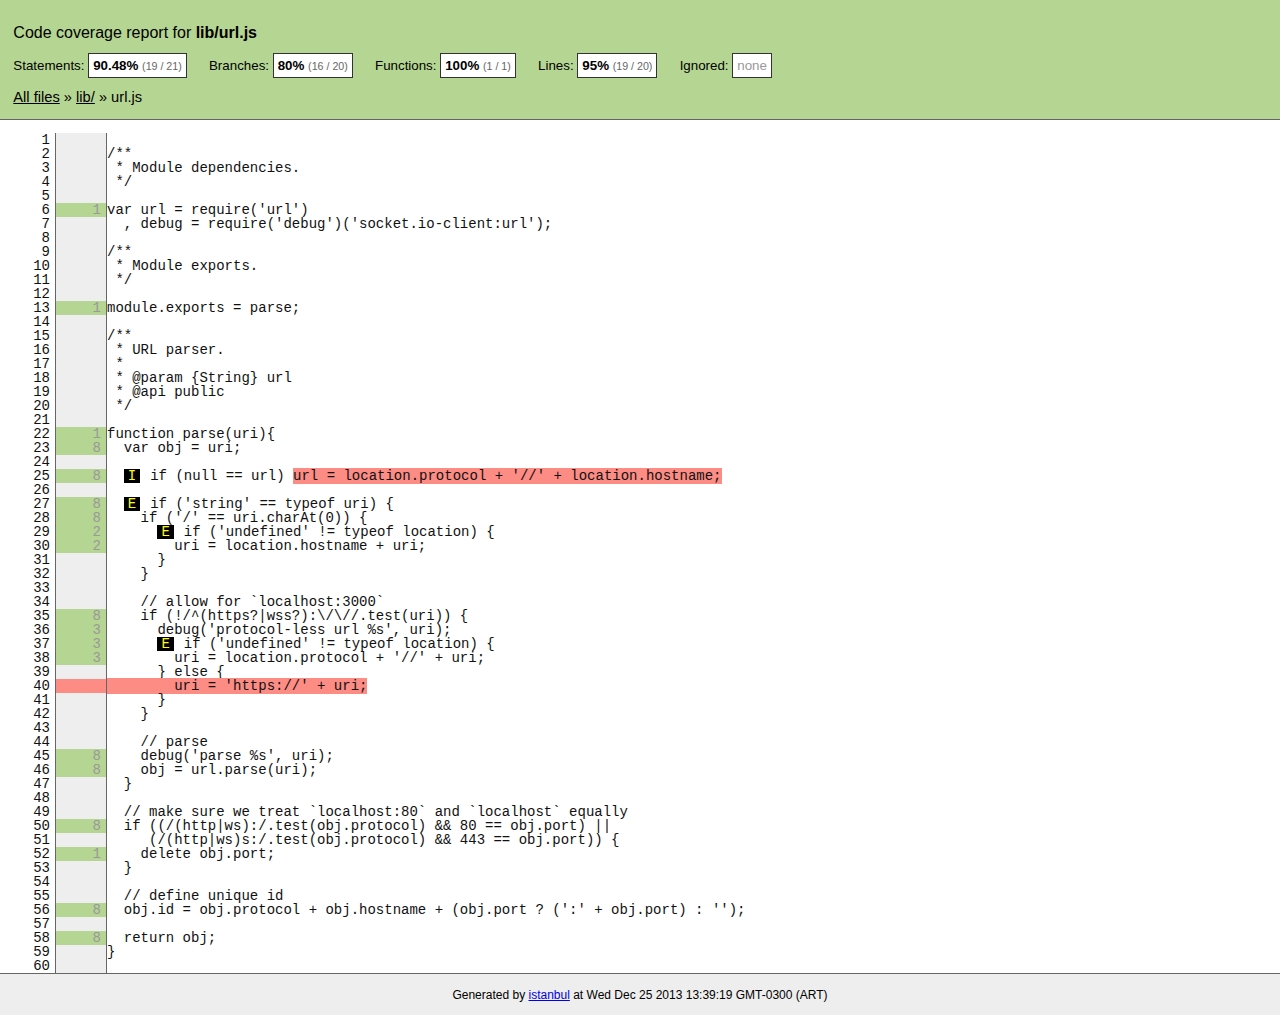
<file: dependencies/socket.io/coverage/lcov-report/lib/url.js.html>
<!doctype html>
<html lang="en">
<head>
    <title>Code coverage report for lib/url.js</title>
    <meta charset="utf-8">

    <link rel="stylesheet" href="../prettify.css">

    <style>
        body, html {
            margin:0; padding: 0;
        }
        body {
            font-family: Helvetica Neue, Helvetica,Arial;
            font-size: 10pt;
        }
        div.header, div.footer {
            background: #eee;
            padding: 1em;
        }
        div.header {
            z-index: 100;
            position: fixed;
            top: 0;
            border-bottom: 1px solid #666;
            width: 100%;
        }
        div.footer {
            border-top: 1px solid #666;
        }
        div.body {
            margin-top: 10em;
        }
        div.meta {
            font-size: 90%;
            text-align: center;
        }
        h1, h2, h3 {
            font-weight: normal;
        }
        h1 {
            font-size: 12pt;
        }
        h2 {
            font-size: 10pt;
        }
        pre {
            font-family: Consolas, Menlo, Monaco, monospace;
            margin: 0;
            padding: 0;
            line-height: 14px;
            font-size: 14px;
            -moz-tab-size: 2;
            -o-tab-size:  2;
            tab-size: 2;
        }

        div.path { font-size: 110%; }
        div.path a:link, div.path a:visited { color: #000; }
        table.coverage { border-collapse: collapse; margin:0; padding: 0 }

        table.coverage td {
            margin: 0;
            padding: 0;
            color: #111;
            vertical-align: top;
        }
        table.coverage td.line-count {
            width: 50px;
            text-align: right;
            padding-right: 5px;
        }
        table.coverage td.line-coverage {
            color: #777 !important;
            text-align: right;
            border-left: 1px solid #666;
            border-right: 1px solid #666;
        }

        table.coverage td.text {
        }

        table.coverage td span.cline-any {
            display: inline-block;
            padding: 0 5px;
            width: 40px;
        }
        table.coverage td span.cline-neutral {
            background: #eee;
        }
        table.coverage td span.cline-yes {
            background: #b5d592;
            color: #999;
        }
        table.coverage td span.cline-no {
            background: #fc8c84;
        }

        .cstat-yes { color: #111; }
        .cstat-no { background: #fc8c84; color: #111; }
        .fstat-no { background: #ffc520; color: #111 !important; }
        .cbranch-no { background:  yellow !important; color: #111; }

        .cstat-skip { background: #ddd; color: #111; }
        .fstat-skip { background: #ddd; color: #111 !important; }
        .cbranch-skip { background: #ddd !important; color: #111; }

        .missing-if-branch {
            display: inline-block;
            margin-right: 10px;
            position: relative;
            padding: 0 4px;
            background: black;
            color: yellow;
        }

        .skip-if-branch {
            display: none;
            margin-right: 10px;
            position: relative;
            padding: 0 4px;
            background: #ccc;
            color: white;
        }

        .missing-if-branch .typ, .skip-if-branch .typ {
            color: inherit !important;
        }

        .entity, .metric { font-weight: bold; }
        .metric { display: inline-block; border: 1px solid #333; padding: 0.3em; background: white; }
        .metric small { font-size: 80%; font-weight: normal; color: #666; }

        div.coverage-summary table { border-collapse: collapse; margin: 3em; font-size: 110%; }
        div.coverage-summary td, div.coverage-summary table  th { margin: 0; padding: 0.25em 1em; border-top: 1px solid #666; border-bottom: 1px solid #666; }
        div.coverage-summary th { text-align: left; border: 1px solid #666; background: #eee; font-weight: normal; }
        div.coverage-summary th.file { border-right: none !important; }
        div.coverage-summary th.pic { border-left: none !important; text-align: right; }
        div.coverage-summary th.pct { border-right: none !important; }
        div.coverage-summary th.abs { border-left: none !important; text-align: right; }
        div.coverage-summary td.pct { text-align: right; border-left: 1px solid #666; }
        div.coverage-summary td.abs { text-align: right; font-size: 90%; color: #444; border-right: 1px solid #666; }
        div.coverage-summary td.file { text-align: right; border-left: 1px solid #666; white-space: nowrap;  }
        div.coverage-summary td.pic { min-width: 120px !important;  }
        div.coverage-summary a:link { text-decoration: none; color: #000; }
        div.coverage-summary a:visited { text-decoration: none; color: #333; }
        div.coverage-summary a:hover { text-decoration: underline; }
        div.coverage-summary tfoot td { border-top: 1px solid #666; }

        div.coverage-summary .yui3-datatable-sort-indicator, div.coverage-summary .dummy-sort-indicator {
            height: 10px;
            width: 7px;
            display: inline-block;
            margin-left: 0.5em;
        }
        div.coverage-summary .yui3-datatable-sort-indicator {
            background: url("http://yui.yahooapis.com/3.6.0/build/datatable-sort/assets/skins/sam/sort-arrow-sprite.png") no-repeat scroll 0 0 transparent;
        }
        div.coverage-summary .yui3-datatable-sorted .yui3-datatable-sort-indicator {
            background-position: 0 -20px;
        }
        div.coverage-summary .yui3-datatable-sorted-desc .yui3-datatable-sort-indicator {
            background-position: 0 -10px;
        }

        .high { background: #b5d592 !important; }
        .medium { background: #ffe87c !important; }
        .low { background: #fc8c84 !important; }

        span.cover-fill, span.cover-empty {
            display:inline-block;
            border:1px solid #444;
            background: white;
            height: 12px;
        }
        span.cover-fill {
            background: #ccc;
            border-right: 1px solid #444;
        }
        span.cover-empty {
            background: white;
            border-left: none;
        }
        span.cover-full {
            border-right: none !important;
        }
        pre.prettyprint {
            border: none !important;
            padding: 0 !important;
            margin: 0 !important;
        }
        .com { color: #999 !important; }
        .ignore-none { color: #999; font-weight: normal; }

    </style>
</head>
<body>
<div class="header high">
    <h1>Code coverage report for <span class="entity">lib/url.js</span></h1>
    <h2>
        
        Statements: <span class="metric">90.48% <small>(19 / 21)</small></span> &nbsp;&nbsp;&nbsp;&nbsp;
        
        
        Branches: <span class="metric">80% <small>(16 / 20)</small></span> &nbsp;&nbsp;&nbsp;&nbsp;
        
        
        Functions: <span class="metric">100% <small>(1 / 1)</small></span> &nbsp;&nbsp;&nbsp;&nbsp;
        
        
        Lines: <span class="metric">95% <small>(19 / 20)</small></span> &nbsp;&nbsp;&nbsp;&nbsp;
        
        Ignored: <span class="metric"><span class="ignore-none">none</span></span> &nbsp;&nbsp;&nbsp;&nbsp;
    </h2>
    <div class="path"><a href="../index.html">All files</a> &#187; <a href="index.html">lib/</a> &#187; url.js</div>
</div>
<div class="body">
<pre><table class="coverage">
<tr><td class="line-count">1
2
3
4
5
6
7
8
9
10
11
12
13
14
15
16
17
18
19
20
21
22
23
24
25
26
27
28
29
30
31
32
33
34
35
36
37
38
39
40
41
42
43
44
45
46
47
48
49
50
51
52
53
54
55
56
57
58
59
60</td><td class="line-coverage"><span class="cline-any cline-neutral">&nbsp;</span>
<span class="cline-any cline-neutral">&nbsp;</span>
<span class="cline-any cline-neutral">&nbsp;</span>
<span class="cline-any cline-neutral">&nbsp;</span>
<span class="cline-any cline-neutral">&nbsp;</span>
<span class="cline-any cline-yes">1</span>
<span class="cline-any cline-neutral">&nbsp;</span>
<span class="cline-any cline-neutral">&nbsp;</span>
<span class="cline-any cline-neutral">&nbsp;</span>
<span class="cline-any cline-neutral">&nbsp;</span>
<span class="cline-any cline-neutral">&nbsp;</span>
<span class="cline-any cline-neutral">&nbsp;</span>
<span class="cline-any cline-yes">1</span>
<span class="cline-any cline-neutral">&nbsp;</span>
<span class="cline-any cline-neutral">&nbsp;</span>
<span class="cline-any cline-neutral">&nbsp;</span>
<span class="cline-any cline-neutral">&nbsp;</span>
<span class="cline-any cline-neutral">&nbsp;</span>
<span class="cline-any cline-neutral">&nbsp;</span>
<span class="cline-any cline-neutral">&nbsp;</span>
<span class="cline-any cline-neutral">&nbsp;</span>
<span class="cline-any cline-yes">1</span>
<span class="cline-any cline-yes">8</span>
<span class="cline-any cline-neutral">&nbsp;</span>
<span class="cline-any cline-yes">8</span>
<span class="cline-any cline-neutral">&nbsp;</span>
<span class="cline-any cline-yes">8</span>
<span class="cline-any cline-yes">8</span>
<span class="cline-any cline-yes">2</span>
<span class="cline-any cline-yes">2</span>
<span class="cline-any cline-neutral">&nbsp;</span>
<span class="cline-any cline-neutral">&nbsp;</span>
<span class="cline-any cline-neutral">&nbsp;</span>
<span class="cline-any cline-neutral">&nbsp;</span>
<span class="cline-any cline-yes">8</span>
<span class="cline-any cline-yes">3</span>
<span class="cline-any cline-yes">3</span>
<span class="cline-any cline-yes">3</span>
<span class="cline-any cline-neutral">&nbsp;</span>
<span class="cline-any cline-no">&nbsp;</span>
<span class="cline-any cline-neutral">&nbsp;</span>
<span class="cline-any cline-neutral">&nbsp;</span>
<span class="cline-any cline-neutral">&nbsp;</span>
<span class="cline-any cline-neutral">&nbsp;</span>
<span class="cline-any cline-yes">8</span>
<span class="cline-any cline-yes">8</span>
<span class="cline-any cline-neutral">&nbsp;</span>
<span class="cline-any cline-neutral">&nbsp;</span>
<span class="cline-any cline-neutral">&nbsp;</span>
<span class="cline-any cline-yes">8</span>
<span class="cline-any cline-neutral">&nbsp;</span>
<span class="cline-any cline-yes">1</span>
<span class="cline-any cline-neutral">&nbsp;</span>
<span class="cline-any cline-neutral">&nbsp;</span>
<span class="cline-any cline-neutral">&nbsp;</span>
<span class="cline-any cline-yes">8</span>
<span class="cline-any cline-neutral">&nbsp;</span>
<span class="cline-any cline-yes">8</span>
<span class="cline-any cline-neutral">&nbsp;</span>
<span class="cline-any cline-neutral">&nbsp;</span></td><td class="text"><pre class="prettyprint lang-js">&nbsp;
/**
 * Module dependencies.
 */
&nbsp;
var url = require('url')
  , debug = require('debug')('socket.io-client:url');
&nbsp;
/**
 * Module exports.
 */
&nbsp;
module.exports = parse;
&nbsp;
/**
 * URL parser.
 *
 * @param {String} url
 * @api public
 */
&nbsp;
function parse(uri){
  var obj = uri;
&nbsp;
  <span class="missing-if-branch" title="if path not taken" >I</span>if (null == url) <span class="cstat-no" title="statement not covered" >url = location.protocol + '//' + location.hostname;</span>
&nbsp;
  <span class="missing-if-branch" title="else path not taken" >E</span>if ('string' == typeof uri) {
    if ('/' == uri.charAt(0)) {
      <span class="missing-if-branch" title="else path not taken" >E</span>if ('undefined' != typeof location) {
        uri = location.hostname + uri;
      }
    }
&nbsp;
    // allow for `localhost:3000`
    if (!/^(https?|wss?):\/\//.test(uri)) {
      debug('protocol-less url %s', uri);
      <span class="missing-if-branch" title="else path not taken" >E</span>if ('undefined' != typeof location) {
        uri = location.protocol + '//' + uri;
      } else {
<span class="cstat-no" title="statement not covered" >        uri = 'https://' + uri;</span>
      }
    }
&nbsp;
    // parse
    debug('parse %s', uri);
    obj = url.parse(uri);
  }
&nbsp;
  // make sure we treat `localhost:80` and `localhost` equally
  if ((/(http|ws):/.test(obj.protocol) &amp;&amp; 80 == obj.port) ||
     (/(http|ws)s:/.test(obj.protocol) &amp;&amp; 443 == obj.port)) {
    delete obj.port;
  }
&nbsp;
  // define unique id
  obj.id = obj.protocol + obj.hostname + (obj.port ? (':' + obj.port) : '');
&nbsp;
  return obj;
}
&nbsp;</pre></td></tr>
</table></pre>

</div>
<div class="footer">
    <div class="meta">Generated by <a href="http://istanbul-js.org/" target="_blank">istanbul</a> at Wed Dec 25 2013 13:39:19 GMT-0300 (ART)</div>
</div>

<script src="../prettify.js"></script>

<script src="http://yui.yahooapis.com/3.6.0/build/yui/yui-min.js"></script>
<script>

    YUI().use('datatable', function (Y) {

        var formatters = {
          pct: function (o) {
              o.className += o.record.get('classes')[o.column.key];
              try {
                  return o.value.toFixed(2) + '%';
              } catch (ex) { return o.value + '%'; }
          },
          html: function (o) {
              o.className += o.record.get('classes')[o.column.key];
              return o.record.get(o.column.key + '_html');
          }
        },
          defaultFormatter = function (o) {
              o.className += o.record.get('classes')[o.column.key];
              return o.value;
          };

        function getColumns(theadNode) {
            var colNodes = theadNode.all('tr th'),
                cols = [],
                col;
            colNodes.each(function (colNode) {
                col = {
                    key: colNode.getAttribute('data-col'),
                    label: colNode.get('innerHTML') || ' ',
                    sortable: !colNode.getAttribute('data-nosort'),
                    className: colNode.getAttribute('class'),
                    type: colNode.getAttribute('data-type'),
                    allowHTML: colNode.getAttribute('data-html') === 'true' || colNode.getAttribute('data-fmt') === 'html'
                };
                col.formatter = formatters[colNode.getAttribute('data-fmt')] || defaultFormatter;
                cols.push(col);
            });
            return cols;
        }

        function getRowData(trNode, cols) {
            var tdNodes = trNode.all('td'),
                    i,
                    row = { classes: {} },
                    node,
                    name;
            for (i = 0; i < cols.length; i += 1) {
                name = cols[i].key;
                node = tdNodes.item(i);
                row[name] = node.getAttribute('data-value') || node.get('innerHTML');
                row[name + '_html'] = node.get('innerHTML');
                row.classes[name] = node.getAttribute('class');
                //Y.log('Name: ' + name + '; Value: ' + row[name]);
                if (cols[i].type === 'number') { row[name] = row[name] * 1; }
            }
            //Y.log(row);
            return row;
        }

        function getData(tbodyNode, cols) {
            var data = [];
            tbodyNode.all('tr').each(function (trNode) {
                data.push(getRowData(trNode, cols));
            });
            return data;
        }

        function replaceTable(node) {
            if (!node) { return; }
            var cols = getColumns(node.one('thead')),
                data = getData(node.one('tbody'), cols),
                table,
                parent = node.get('parentNode');

            table = new Y.DataTable({
                columns: cols,
                data: data,
                sortBy: 'file'
            });
            parent.set('innerHTML', '');
            table.render(parent);
        }

        Y.on('domready', function () {
            replaceTable(Y.one('div.coverage-summary table'));
            if (typeof prettyPrint === 'function') {
                prettyPrint();
            }
        });
    });
</script>
</body>
</html>
</file>
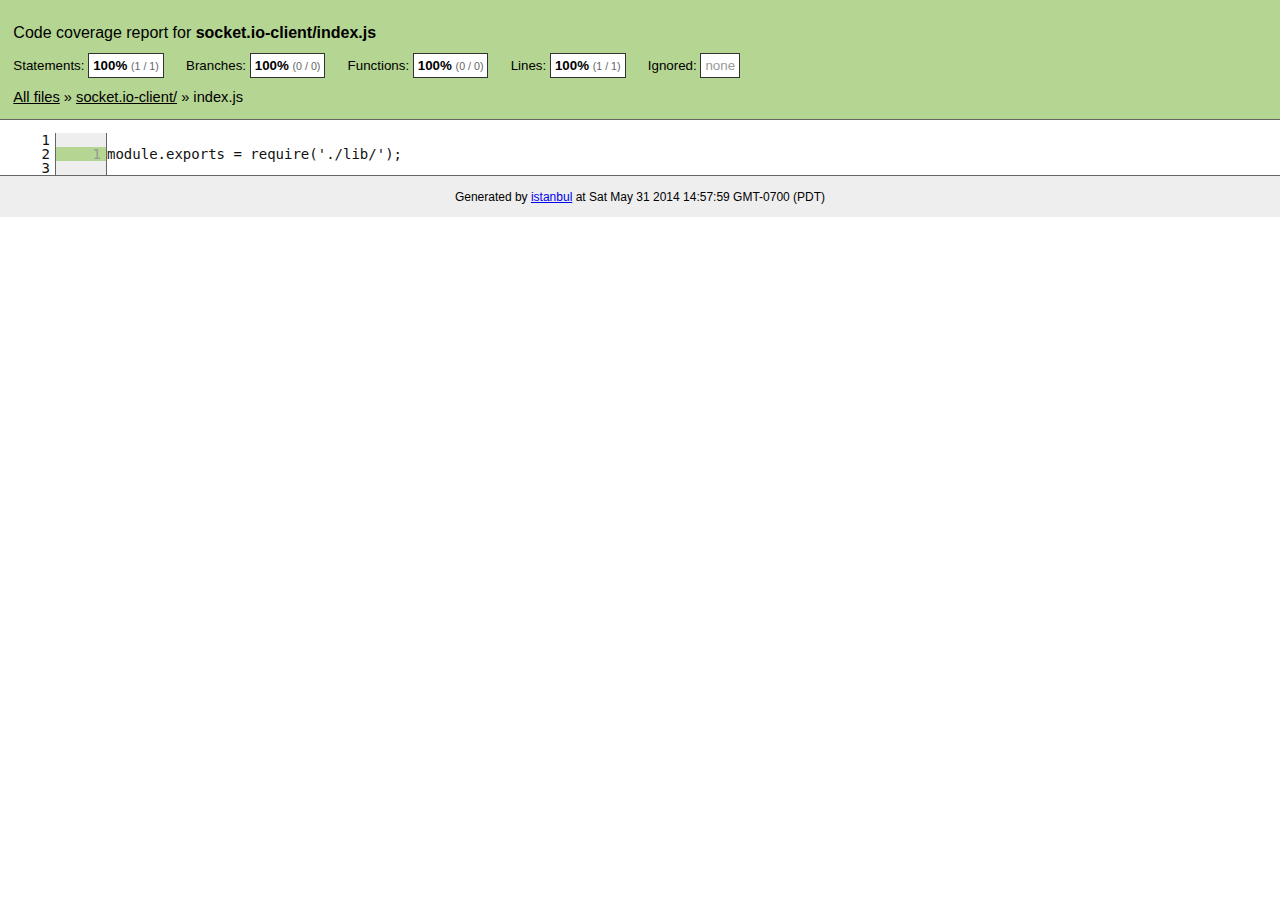
<file: dependencies/socket.io/coverage/lcov-report/socket.io-client/index.js.html>
<!doctype html>
<html lang="en">
<head>
    <title>Code coverage report for socket.io-client/index.js</title>
    <meta charset="utf-8">

    <link rel="stylesheet" href="../prettify.css">

    <style>
        body, html {
            margin:0; padding: 0;
        }
        body {
            font-family: Helvetica Neue, Helvetica,Arial;
            font-size: 10pt;
        }
        div.header, div.footer {
            background: #eee;
            padding: 1em;
        }
        div.header {
            z-index: 100;
            position: fixed;
            top: 0;
            border-bottom: 1px solid #666;
            width: 100%;
        }
        div.footer {
            border-top: 1px solid #666;
        }
        div.body {
            margin-top: 10em;
        }
        div.meta {
            font-size: 90%;
            text-align: center;
        }
        h1, h2, h3 {
            font-weight: normal;
        }
        h1 {
            font-size: 12pt;
        }
        h2 {
            font-size: 10pt;
        }
        pre {
            font-family: Consolas, Menlo, Monaco, monospace;
            margin: 0;
            padding: 0;
            line-height: 14px;
            font-size: 14px;
            -moz-tab-size: 2;
            -o-tab-size:  2;
            tab-size: 2;
        }

        div.path { font-size: 110%; }
        div.path a:link, div.path a:visited { color: #000; }
        table.coverage { border-collapse: collapse; margin:0; padding: 0 }

        table.coverage td {
            margin: 0;
            padding: 0;
            color: #111;
            vertical-align: top;
        }
        table.coverage td.line-count {
            width: 50px;
            text-align: right;
            padding-right: 5px;
        }
        table.coverage td.line-coverage {
            color: #777 !important;
            text-align: right;
            border-left: 1px solid #666;
            border-right: 1px solid #666;
        }

        table.coverage td.text {
        }

        table.coverage td span.cline-any {
            display: inline-block;
            padding: 0 5px;
            width: 40px;
        }
        table.coverage td span.cline-neutral {
            background: #eee;
        }
        table.coverage td span.cline-yes {
            background: #b5d592;
            color: #999;
        }
        table.coverage td span.cline-no {
            background: #fc8c84;
        }

        .cstat-yes { color: #111; }
        .cstat-no { background: #fc8c84; color: #111; }
        .fstat-no { background: #ffc520; color: #111 !important; }
        .cbranch-no { background:  yellow !important; color: #111; }

        .cstat-skip { background: #ddd; color: #111; }
        .fstat-skip { background: #ddd; color: #111 !important; }
        .cbranch-skip { background: #ddd !important; color: #111; }

        .missing-if-branch {
            display: inline-block;
            margin-right: 10px;
            position: relative;
            padding: 0 4px;
            background: black;
            color: yellow;
        }

        .skip-if-branch {
            display: none;
            margin-right: 10px;
            position: relative;
            padding: 0 4px;
            background: #ccc;
            color: white;
        }

        .missing-if-branch .typ, .skip-if-branch .typ {
            color: inherit !important;
        }

        .entity, .metric { font-weight: bold; }
        .metric { display: inline-block; border: 1px solid #333; padding: 0.3em; background: white; }
        .metric small { font-size: 80%; font-weight: normal; color: #666; }

        div.coverage-summary table { border-collapse: collapse; margin: 3em; font-size: 110%; }
        div.coverage-summary td, div.coverage-summary table  th { margin: 0; padding: 0.25em 1em; border-top: 1px solid #666; border-bottom: 1px solid #666; }
        div.coverage-summary th { text-align: left; border: 1px solid #666; background: #eee; font-weight: normal; }
        div.coverage-summary th.file { border-right: none !important; }
        div.coverage-summary th.pic { border-left: none !important; text-align: right; }
        div.coverage-summary th.pct { border-right: none !important; }
        div.coverage-summary th.abs { border-left: none !important; text-align: right; }
        div.coverage-summary td.pct { text-align: right; border-left: 1px solid #666; }
        div.coverage-summary td.abs { text-align: right; font-size: 90%; color: #444; border-right: 1px solid #666; }
        div.coverage-summary td.file { text-align: right; border-left: 1px solid #666; white-space: nowrap;  }
        div.coverage-summary td.pic { min-width: 120px !important;  }
        div.coverage-summary a:link { text-decoration: none; color: #000; }
        div.coverage-summary a:visited { text-decoration: none; color: #333; }
        div.coverage-summary a:hover { text-decoration: underline; }
        div.coverage-summary tfoot td { border-top: 1px solid #666; }

        div.coverage-summary .yui3-datatable-sort-indicator, div.coverage-summary .dummy-sort-indicator {
            height: 10px;
            width: 7px;
            display: inline-block;
            margin-left: 0.5em;
        }
        div.coverage-summary .yui3-datatable-sort-indicator {
            background: url("http://yui.yahooapis.com/3.6.0/build/datatable-sort/assets/skins/sam/sort-arrow-sprite.png") no-repeat scroll 0 0 transparent;
        }
        div.coverage-summary .yui3-datatable-sorted .yui3-datatable-sort-indicator {
            background-position: 0 -20px;
        }
        div.coverage-summary .yui3-datatable-sorted-desc .yui3-datatable-sort-indicator {
            background-position: 0 -10px;
        }

        .high { background: #b5d592 !important; }
        .medium { background: #ffe87c !important; }
        .low { background: #fc8c84 !important; }

        span.cover-fill, span.cover-empty {
            display:inline-block;
            border:1px solid #444;
            background: white;
            height: 12px;
        }
        span.cover-fill {
            background: #ccc;
            border-right: 1px solid #444;
        }
        span.cover-empty {
            background: white;
            border-left: none;
        }
        span.cover-full {
            border-right: none !important;
        }
        pre.prettyprint {
            border: none !important;
            padding: 0 !important;
            margin: 0 !important;
        }
        .com { color: #999 !important; }
        .ignore-none { color: #999; font-weight: normal; }

    </style>
</head>
<body>
<div class="header high">
    <h1>Code coverage report for <span class="entity">socket.io-client/index.js</span></h1>
    <h2>
        
        Statements: <span class="metric">100% <small>(1 / 1)</small></span> &nbsp;&nbsp;&nbsp;&nbsp;
        
        
        Branches: <span class="metric">100% <small>(0 / 0)</small></span> &nbsp;&nbsp;&nbsp;&nbsp;
        
        
        Functions: <span class="metric">100% <small>(0 / 0)</small></span> &nbsp;&nbsp;&nbsp;&nbsp;
        
        
        Lines: <span class="metric">100% <small>(1 / 1)</small></span> &nbsp;&nbsp;&nbsp;&nbsp;
        
        Ignored: <span class="metric"><span class="ignore-none">none</span></span> &nbsp;&nbsp;&nbsp;&nbsp;
    </h2>
    <div class="path"><a href="../index.html">All files</a> &#187; <a href="index.html">socket.io-client/</a> &#187; index.js</div>
</div>
<div class="body">
<pre><table class="coverage">
<tr><td class="line-count">1
2
3</td><td class="line-coverage"><span class="cline-any cline-neutral">&nbsp;</span>
<span class="cline-any cline-yes">1</span>
<span class="cline-any cline-neutral">&nbsp;</span></td><td class="text"><pre class="prettyprint lang-js">&nbsp;
module.exports = require('./lib/');
&nbsp;</pre></td></tr>
</table></pre>

</div>
<div class="footer">
    <div class="meta">Generated by <a href="http://istanbul-js.org/" target="_blank">istanbul</a> at Sat May 31 2014 14:57:59 GMT-0700 (PDT)</div>
</div>

<script src="../prettify.js"></script>

<script src="http://yui.yahooapis.com/3.6.0/build/yui/yui-min.js"></script>
<script>

    YUI().use('datatable', function (Y) {

        var formatters = {
          pct: function (o) {
              o.className += o.record.get('classes')[o.column.key];
              try {
                  return o.value.toFixed(2) + '%';
              } catch (ex) { return o.value + '%'; }
          },
          html: function (o) {
              o.className += o.record.get('classes')[o.column.key];
              return o.record.get(o.column.key + '_html');
          }
        },
          defaultFormatter = function (o) {
              o.className += o.record.get('classes')[o.column.key];
              return o.value;
          };

        function getColumns(theadNode) {
            var colNodes = theadNode.all('tr th'),
                cols = [],
                col;
            colNodes.each(function (colNode) {
                col = {
                    key: colNode.getAttribute('data-col'),
                    label: colNode.get('innerHTML') || ' ',
                    sortable: !colNode.getAttribute('data-nosort'),
                    className: colNode.getAttribute('class'),
                    type: colNode.getAttribute('data-type'),
                    allowHTML: colNode.getAttribute('data-html') === 'true' || colNode.getAttribute('data-fmt') === 'html'
                };
                col.formatter = formatters[colNode.getAttribute('data-fmt')] || defaultFormatter;
                cols.push(col);
            });
            return cols;
        }

        function getRowData(trNode, cols) {
            var tdNodes = trNode.all('td'),
                    i,
                    row = { classes: {} },
                    node,
                    name;
            for (i = 0; i < cols.length; i += 1) {
                name = cols[i].key;
                node = tdNodes.item(i);
                row[name] = node.getAttribute('data-value') || node.get('innerHTML');
                row[name + '_html'] = node.get('innerHTML');
                row.classes[name] = node.getAttribute('class');
                //Y.log('Name: ' + name + '; Value: ' + row[name]);
                if (cols[i].type === 'number') { row[name] = row[name] * 1; }
            }
            //Y.log(row);
            return row;
        }

        function getData(tbodyNode, cols) {
            var data = [];
            tbodyNode.all('tr').each(function (trNode) {
                data.push(getRowData(trNode, cols));
            });
            return data;
        }

        function replaceTable(node) {
            if (!node) { return; }
            var cols = getColumns(node.one('thead')),
                data = getData(node.one('tbody'), cols),
                table,
                parent = node.get('parentNode');

            table = new Y.DataTable({
                columns: cols,
                data: data,
                sortBy: 'file'
            });
            parent.set('innerHTML', '');
            table.render(parent);
        }

        Y.on('domready', function () {
            replaceTable(Y.one('div.coverage-summary table'));
            if (typeof prettyPrint === 'function') {
                prettyPrint();
            }
        });
    });
</script>
</body>
</html>
</file>
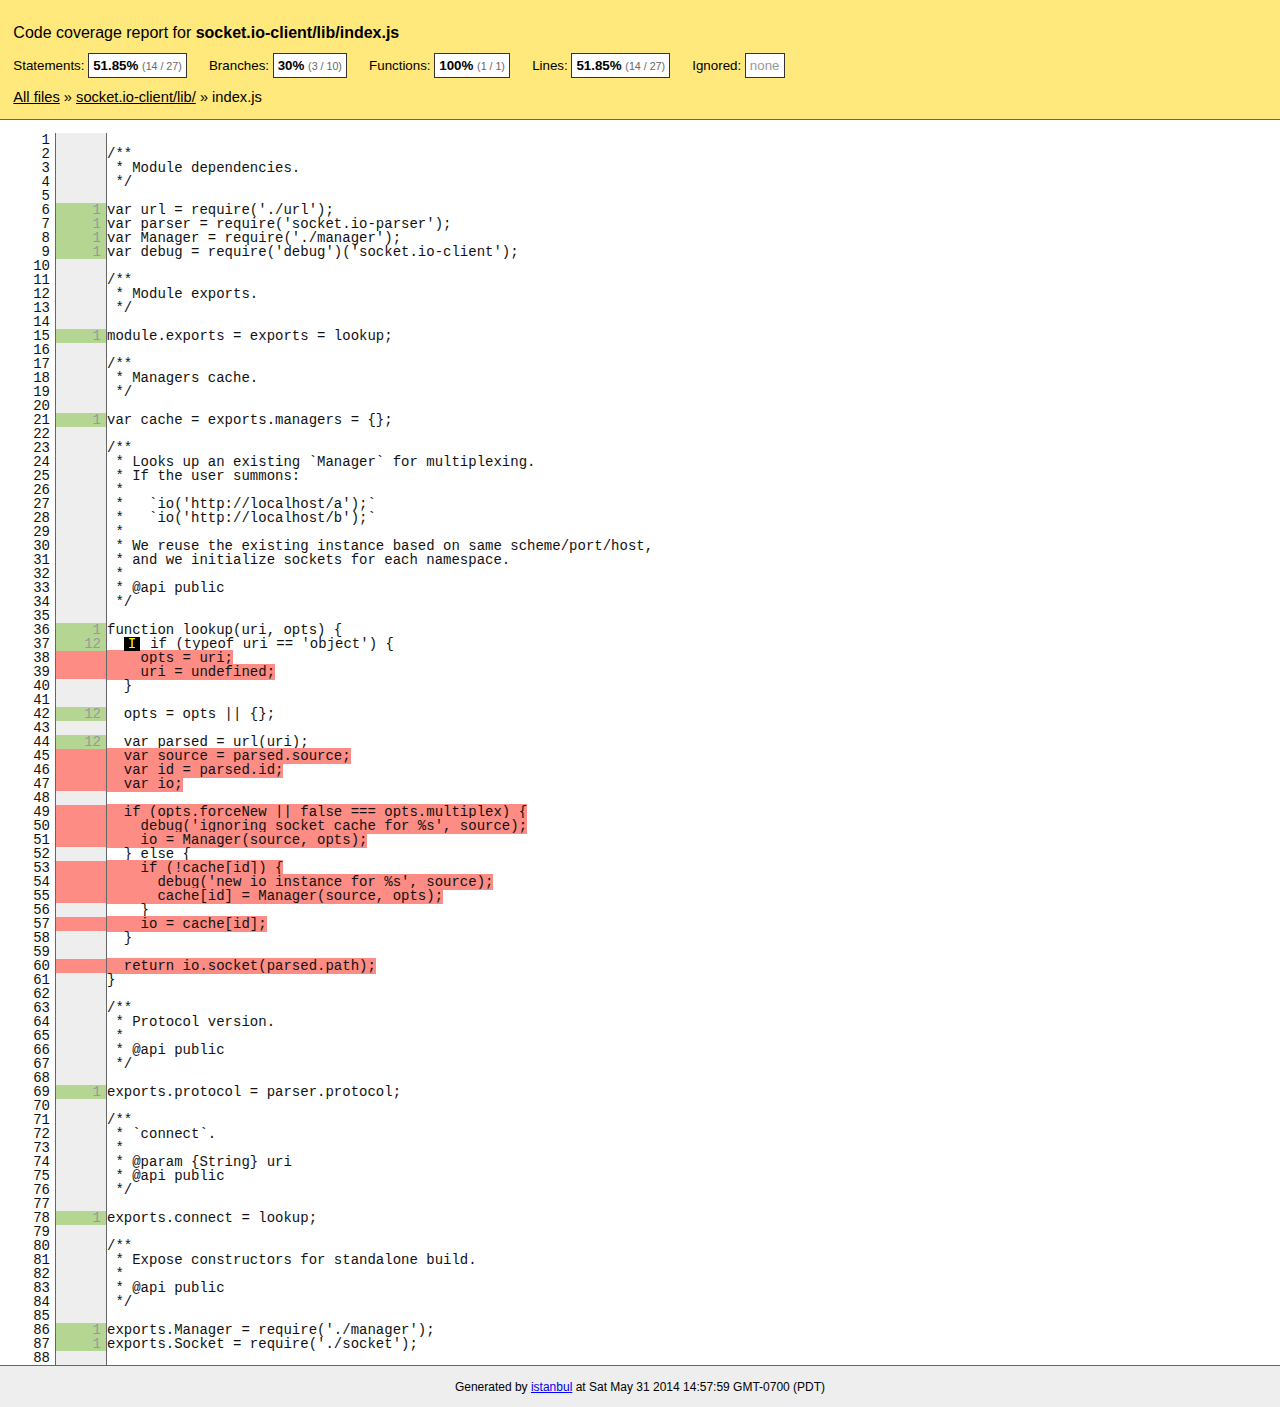
<file: dependencies/socket.io/coverage/lcov-report/socket.io-client/lib/index.js.html>
<!doctype html>
<html lang="en">
<head>
    <title>Code coverage report for socket.io-client/lib/index.js</title>
    <meta charset="utf-8">

    <link rel="stylesheet" href="../../prettify.css">

    <style>
        body, html {
            margin:0; padding: 0;
        }
        body {
            font-family: Helvetica Neue, Helvetica,Arial;
            font-size: 10pt;
        }
        div.header, div.footer {
            background: #eee;
            padding: 1em;
        }
        div.header {
            z-index: 100;
            position: fixed;
            top: 0;
            border-bottom: 1px solid #666;
            width: 100%;
        }
        div.footer {
            border-top: 1px solid #666;
        }
        div.body {
            margin-top: 10em;
        }
        div.meta {
            font-size: 90%;
            text-align: center;
        }
        h1, h2, h3 {
            font-weight: normal;
        }
        h1 {
            font-size: 12pt;
        }
        h2 {
            font-size: 10pt;
        }
        pre {
            font-family: Consolas, Menlo, Monaco, monospace;
            margin: 0;
            padding: 0;
            line-height: 14px;
            font-size: 14px;
            -moz-tab-size: 2;
            -o-tab-size:  2;
            tab-size: 2;
        }

        div.path { font-size: 110%; }
        div.path a:link, div.path a:visited { color: #000; }
        table.coverage { border-collapse: collapse; margin:0; padding: 0 }

        table.coverage td {
            margin: 0;
            padding: 0;
            color: #111;
            vertical-align: top;
        }
        table.coverage td.line-count {
            width: 50px;
            text-align: right;
            padding-right: 5px;
        }
        table.coverage td.line-coverage {
            color: #777 !important;
            text-align: right;
            border-left: 1px solid #666;
            border-right: 1px solid #666;
        }

        table.coverage td.text {
        }

        table.coverage td span.cline-any {
            display: inline-block;
            padding: 0 5px;
            width: 40px;
        }
        table.coverage td span.cline-neutral {
            background: #eee;
        }
        table.coverage td span.cline-yes {
            background: #b5d592;
            color: #999;
        }
        table.coverage td span.cline-no {
            background: #fc8c84;
        }

        .cstat-yes { color: #111; }
        .cstat-no { background: #fc8c84; color: #111; }
        .fstat-no { background: #ffc520; color: #111 !important; }
        .cbranch-no { background:  yellow !important; color: #111; }

        .cstat-skip { background: #ddd; color: #111; }
        .fstat-skip { background: #ddd; color: #111 !important; }
        .cbranch-skip { background: #ddd !important; color: #111; }

        .missing-if-branch {
            display: inline-block;
            margin-right: 10px;
            position: relative;
            padding: 0 4px;
            background: black;
            color: yellow;
        }

        .skip-if-branch {
            display: none;
            margin-right: 10px;
            position: relative;
            padding: 0 4px;
            background: #ccc;
            color: white;
        }

        .missing-if-branch .typ, .skip-if-branch .typ {
            color: inherit !important;
        }

        .entity, .metric { font-weight: bold; }
        .metric { display: inline-block; border: 1px solid #333; padding: 0.3em; background: white; }
        .metric small { font-size: 80%; font-weight: normal; color: #666; }

        div.coverage-summary table { border-collapse: collapse; margin: 3em; font-size: 110%; }
        div.coverage-summary td, div.coverage-summary table  th { margin: 0; padding: 0.25em 1em; border-top: 1px solid #666; border-bottom: 1px solid #666; }
        div.coverage-summary th { text-align: left; border: 1px solid #666; background: #eee; font-weight: normal; }
        div.coverage-summary th.file { border-right: none !important; }
        div.coverage-summary th.pic { border-left: none !important; text-align: right; }
        div.coverage-summary th.pct { border-right: none !important; }
        div.coverage-summary th.abs { border-left: none !important; text-align: right; }
        div.coverage-summary td.pct { text-align: right; border-left: 1px solid #666; }
        div.coverage-summary td.abs { text-align: right; font-size: 90%; color: #444; border-right: 1px solid #666; }
        div.coverage-summary td.file { text-align: right; border-left: 1px solid #666; white-space: nowrap;  }
        div.coverage-summary td.pic { min-width: 120px !important;  }
        div.coverage-summary a:link { text-decoration: none; color: #000; }
        div.coverage-summary a:visited { text-decoration: none; color: #333; }
        div.coverage-summary a:hover { text-decoration: underline; }
        div.coverage-summary tfoot td { border-top: 1px solid #666; }

        div.coverage-summary .yui3-datatable-sort-indicator, div.coverage-summary .dummy-sort-indicator {
            height: 10px;
            width: 7px;
            display: inline-block;
            margin-left: 0.5em;
        }
        div.coverage-summary .yui3-datatable-sort-indicator {
            background: url("http://yui.yahooapis.com/3.6.0/build/datatable-sort/assets/skins/sam/sort-arrow-sprite.png") no-repeat scroll 0 0 transparent;
        }
        div.coverage-summary .yui3-datatable-sorted .yui3-datatable-sort-indicator {
            background-position: 0 -20px;
        }
        div.coverage-summary .yui3-datatable-sorted-desc .yui3-datatable-sort-indicator {
            background-position: 0 -10px;
        }

        .high { background: #b5d592 !important; }
        .medium { background: #ffe87c !important; }
        .low { background: #fc8c84 !important; }

        span.cover-fill, span.cover-empty {
            display:inline-block;
            border:1px solid #444;
            background: white;
            height: 12px;
        }
        span.cover-fill {
            background: #ccc;
            border-right: 1px solid #444;
        }
        span.cover-empty {
            background: white;
            border-left: none;
        }
        span.cover-full {
            border-right: none !important;
        }
        pre.prettyprint {
            border: none !important;
            padding: 0 !important;
            margin: 0 !important;
        }
        .com { color: #999 !important; }
        .ignore-none { color: #999; font-weight: normal; }

    </style>
</head>
<body>
<div class="header medium">
    <h1>Code coverage report for <span class="entity">socket.io-client/lib/index.js</span></h1>
    <h2>
        
        Statements: <span class="metric">51.85% <small>(14 / 27)</small></span> &nbsp;&nbsp;&nbsp;&nbsp;
        
        
        Branches: <span class="metric">30% <small>(3 / 10)</small></span> &nbsp;&nbsp;&nbsp;&nbsp;
        
        
        Functions: <span class="metric">100% <small>(1 / 1)</small></span> &nbsp;&nbsp;&nbsp;&nbsp;
        
        
        Lines: <span class="metric">51.85% <small>(14 / 27)</small></span> &nbsp;&nbsp;&nbsp;&nbsp;
        
        Ignored: <span class="metric"><span class="ignore-none">none</span></span> &nbsp;&nbsp;&nbsp;&nbsp;
    </h2>
    <div class="path"><a href="../../index.html">All files</a> &#187; <a href="index.html">socket.io-client/lib/</a> &#187; index.js</div>
</div>
<div class="body">
<pre><table class="coverage">
<tr><td class="line-count">1
2
3
4
5
6
7
8
9
10
11
12
13
14
15
16
17
18
19
20
21
22
23
24
25
26
27
28
29
30
31
32
33
34
35
36
37
38
39
40
41
42
43
44
45
46
47
48
49
50
51
52
53
54
55
56
57
58
59
60
61
62
63
64
65
66
67
68
69
70
71
72
73
74
75
76
77
78
79
80
81
82
83
84
85
86
87
88</td><td class="line-coverage"><span class="cline-any cline-neutral">&nbsp;</span>
<span class="cline-any cline-neutral">&nbsp;</span>
<span class="cline-any cline-neutral">&nbsp;</span>
<span class="cline-any cline-neutral">&nbsp;</span>
<span class="cline-any cline-neutral">&nbsp;</span>
<span class="cline-any cline-yes">1</span>
<span class="cline-any cline-yes">1</span>
<span class="cline-any cline-yes">1</span>
<span class="cline-any cline-yes">1</span>
<span class="cline-any cline-neutral">&nbsp;</span>
<span class="cline-any cline-neutral">&nbsp;</span>
<span class="cline-any cline-neutral">&nbsp;</span>
<span class="cline-any cline-neutral">&nbsp;</span>
<span class="cline-any cline-neutral">&nbsp;</span>
<span class="cline-any cline-yes">1</span>
<span class="cline-any cline-neutral">&nbsp;</span>
<span class="cline-any cline-neutral">&nbsp;</span>
<span class="cline-any cline-neutral">&nbsp;</span>
<span class="cline-any cline-neutral">&nbsp;</span>
<span class="cline-any cline-neutral">&nbsp;</span>
<span class="cline-any cline-yes">1</span>
<span class="cline-any cline-neutral">&nbsp;</span>
<span class="cline-any cline-neutral">&nbsp;</span>
<span class="cline-any cline-neutral">&nbsp;</span>
<span class="cline-any cline-neutral">&nbsp;</span>
<span class="cline-any cline-neutral">&nbsp;</span>
<span class="cline-any cline-neutral">&nbsp;</span>
<span class="cline-any cline-neutral">&nbsp;</span>
<span class="cline-any cline-neutral">&nbsp;</span>
<span class="cline-any cline-neutral">&nbsp;</span>
<span class="cline-any cline-neutral">&nbsp;</span>
<span class="cline-any cline-neutral">&nbsp;</span>
<span class="cline-any cline-neutral">&nbsp;</span>
<span class="cline-any cline-neutral">&nbsp;</span>
<span class="cline-any cline-neutral">&nbsp;</span>
<span class="cline-any cline-yes">1</span>
<span class="cline-any cline-yes">12</span>
<span class="cline-any cline-no">&nbsp;</span>
<span class="cline-any cline-no">&nbsp;</span>
<span class="cline-any cline-neutral">&nbsp;</span>
<span class="cline-any cline-neutral">&nbsp;</span>
<span class="cline-any cline-yes">12</span>
<span class="cline-any cline-neutral">&nbsp;</span>
<span class="cline-any cline-yes">12</span>
<span class="cline-any cline-no">&nbsp;</span>
<span class="cline-any cline-no">&nbsp;</span>
<span class="cline-any cline-no">&nbsp;</span>
<span class="cline-any cline-neutral">&nbsp;</span>
<span class="cline-any cline-no">&nbsp;</span>
<span class="cline-any cline-no">&nbsp;</span>
<span class="cline-any cline-no">&nbsp;</span>
<span class="cline-any cline-neutral">&nbsp;</span>
<span class="cline-any cline-no">&nbsp;</span>
<span class="cline-any cline-no">&nbsp;</span>
<span class="cline-any cline-no">&nbsp;</span>
<span class="cline-any cline-neutral">&nbsp;</span>
<span class="cline-any cline-no">&nbsp;</span>
<span class="cline-any cline-neutral">&nbsp;</span>
<span class="cline-any cline-neutral">&nbsp;</span>
<span class="cline-any cline-no">&nbsp;</span>
<span class="cline-any cline-neutral">&nbsp;</span>
<span class="cline-any cline-neutral">&nbsp;</span>
<span class="cline-any cline-neutral">&nbsp;</span>
<span class="cline-any cline-neutral">&nbsp;</span>
<span class="cline-any cline-neutral">&nbsp;</span>
<span class="cline-any cline-neutral">&nbsp;</span>
<span class="cline-any cline-neutral">&nbsp;</span>
<span class="cline-any cline-neutral">&nbsp;</span>
<span class="cline-any cline-yes">1</span>
<span class="cline-any cline-neutral">&nbsp;</span>
<span class="cline-any cline-neutral">&nbsp;</span>
<span class="cline-any cline-neutral">&nbsp;</span>
<span class="cline-any cline-neutral">&nbsp;</span>
<span class="cline-any cline-neutral">&nbsp;</span>
<span class="cline-any cline-neutral">&nbsp;</span>
<span class="cline-any cline-neutral">&nbsp;</span>
<span class="cline-any cline-neutral">&nbsp;</span>
<span class="cline-any cline-yes">1</span>
<span class="cline-any cline-neutral">&nbsp;</span>
<span class="cline-any cline-neutral">&nbsp;</span>
<span class="cline-any cline-neutral">&nbsp;</span>
<span class="cline-any cline-neutral">&nbsp;</span>
<span class="cline-any cline-neutral">&nbsp;</span>
<span class="cline-any cline-neutral">&nbsp;</span>
<span class="cline-any cline-neutral">&nbsp;</span>
<span class="cline-any cline-yes">1</span>
<span class="cline-any cline-yes">1</span>
<span class="cline-any cline-neutral">&nbsp;</span></td><td class="text"><pre class="prettyprint lang-js">&nbsp;
/**
 * Module dependencies.
 */
&nbsp;
var url = require('./url');
var parser = require('socket.io-parser');
var Manager = require('./manager');
var debug = require('debug')('socket.io-client');
&nbsp;
/**
 * Module exports.
 */
&nbsp;
module.exports = exports = lookup;
&nbsp;
/**
 * Managers cache.
 */
&nbsp;
var cache = exports.managers = {};
&nbsp;
/**
 * Looks up an existing `Manager` for multiplexing.
 * If the user summons:
 *
 *   `io('http://localhost/a');`
 *   `io('http://localhost/b');`
 *
 * We reuse the existing instance based on same scheme/port/host,
 * and we initialize sockets for each namespace.
 *
 * @api public
 */
&nbsp;
function lookup(uri, opts) {
  <span class="missing-if-branch" title="if path not taken" >I</span>if (typeof uri == 'object') {
<span class="cstat-no" title="statement not covered" >    opts = uri;</span>
<span class="cstat-no" title="statement not covered" >    uri = undefined;</span>
  }
&nbsp;
  opts = opts || {};
&nbsp;
  var parsed = url(uri);
<span class="cstat-no" title="statement not covered" >  var source = parsed.source;</span>
<span class="cstat-no" title="statement not covered" >  var id = parsed.id;</span>
<span class="cstat-no" title="statement not covered" >  var io;</span>
&nbsp;
<span class="cstat-no" title="statement not covered" >  if (opts.forceNew || false === opts.multiplex) {</span>
<span class="cstat-no" title="statement not covered" >    debug('ignoring socket cache for %s', source);</span>
<span class="cstat-no" title="statement not covered" >    io = Manager(source, opts);</span>
  } else {
<span class="cstat-no" title="statement not covered" >    if (!cache[id]) {</span>
<span class="cstat-no" title="statement not covered" >      debug('new io instance for %s', source);</span>
<span class="cstat-no" title="statement not covered" >      cache[id] = Manager(source, opts);</span>
    }
<span class="cstat-no" title="statement not covered" >    io = cache[id];</span>
  }
&nbsp;
<span class="cstat-no" title="statement not covered" >  return io.socket(parsed.path);</span>
}
&nbsp;
/**
 * Protocol version.
 *
 * @api public
 */
&nbsp;
exports.protocol = parser.protocol;
&nbsp;
/**
 * `connect`.
 *
 * @param {String} uri
 * @api public
 */
&nbsp;
exports.connect = lookup;
&nbsp;
/**
 * Expose constructors for standalone build.
 *
 * @api public
 */
&nbsp;
exports.Manager = require('./manager');
exports.Socket = require('./socket');
&nbsp;</pre></td></tr>
</table></pre>

</div>
<div class="footer">
    <div class="meta">Generated by <a href="http://istanbul-js.org/" target="_blank">istanbul</a> at Sat May 31 2014 14:57:59 GMT-0700 (PDT)</div>
</div>

<script src="../../prettify.js"></script>

<script src="http://yui.yahooapis.com/3.6.0/build/yui/yui-min.js"></script>
<script>

    YUI().use('datatable', function (Y) {

        var formatters = {
          pct: function (o) {
              o.className += o.record.get('classes')[o.column.key];
              try {
                  return o.value.toFixed(2) + '%';
              } catch (ex) { return o.value + '%'; }
          },
          html: function (o) {
              o.className += o.record.get('classes')[o.column.key];
              return o.record.get(o.column.key + '_html');
          }
        },
          defaultFormatter = function (o) {
              o.className += o.record.get('classes')[o.column.key];
              return o.value;
          };

        function getColumns(theadNode) {
            var colNodes = theadNode.all('tr th'),
                cols = [],
                col;
            colNodes.each(function (colNode) {
                col = {
                    key: colNode.getAttribute('data-col'),
                    label: colNode.get('innerHTML') || ' ',
                    sortable: !colNode.getAttribute('data-nosort'),
                    className: colNode.getAttribute('class'),
                    type: colNode.getAttribute('data-type'),
                    allowHTML: colNode.getAttribute('data-html') === 'true' || colNode.getAttribute('data-fmt') === 'html'
                };
                col.formatter = formatters[colNode.getAttribute('data-fmt')] || defaultFormatter;
                cols.push(col);
            });
            return cols;
        }

        function getRowData(trNode, cols) {
            var tdNodes = trNode.all('td'),
                    i,
                    row = { classes: {} },
                    node,
                    name;
            for (i = 0; i < cols.length; i += 1) {
                name = cols[i].key;
                node = tdNodes.item(i);
                row[name] = node.getAttribute('data-value') || node.get('innerHTML');
                row[name + '_html'] = node.get('innerHTML');
                row.classes[name] = node.getAttribute('class');
                //Y.log('Name: ' + name + '; Value: ' + row[name]);
                if (cols[i].type === 'number') { row[name] = row[name] * 1; }
            }
            //Y.log(row);
            return row;
        }

        function getData(tbodyNode, cols) {
            var data = [];
            tbodyNode.all('tr').each(function (trNode) {
                data.push(getRowData(trNode, cols));
            });
            return data;
        }

        function replaceTable(node) {
            if (!node) { return; }
            var cols = getColumns(node.one('thead')),
                data = getData(node.one('tbody'), cols),
                table,
                parent = node.get('parentNode');

            table = new Y.DataTable({
                columns: cols,
                data: data,
                sortBy: 'file'
            });
            parent.set('innerHTML', '');
            table.render(parent);
        }

        Y.on('domready', function () {
            replaceTable(Y.one('div.coverage-summary table'));
            if (typeof prettyPrint === 'function') {
                prettyPrint();
            }
        });
    });
</script>
</body>
</html>
</file>
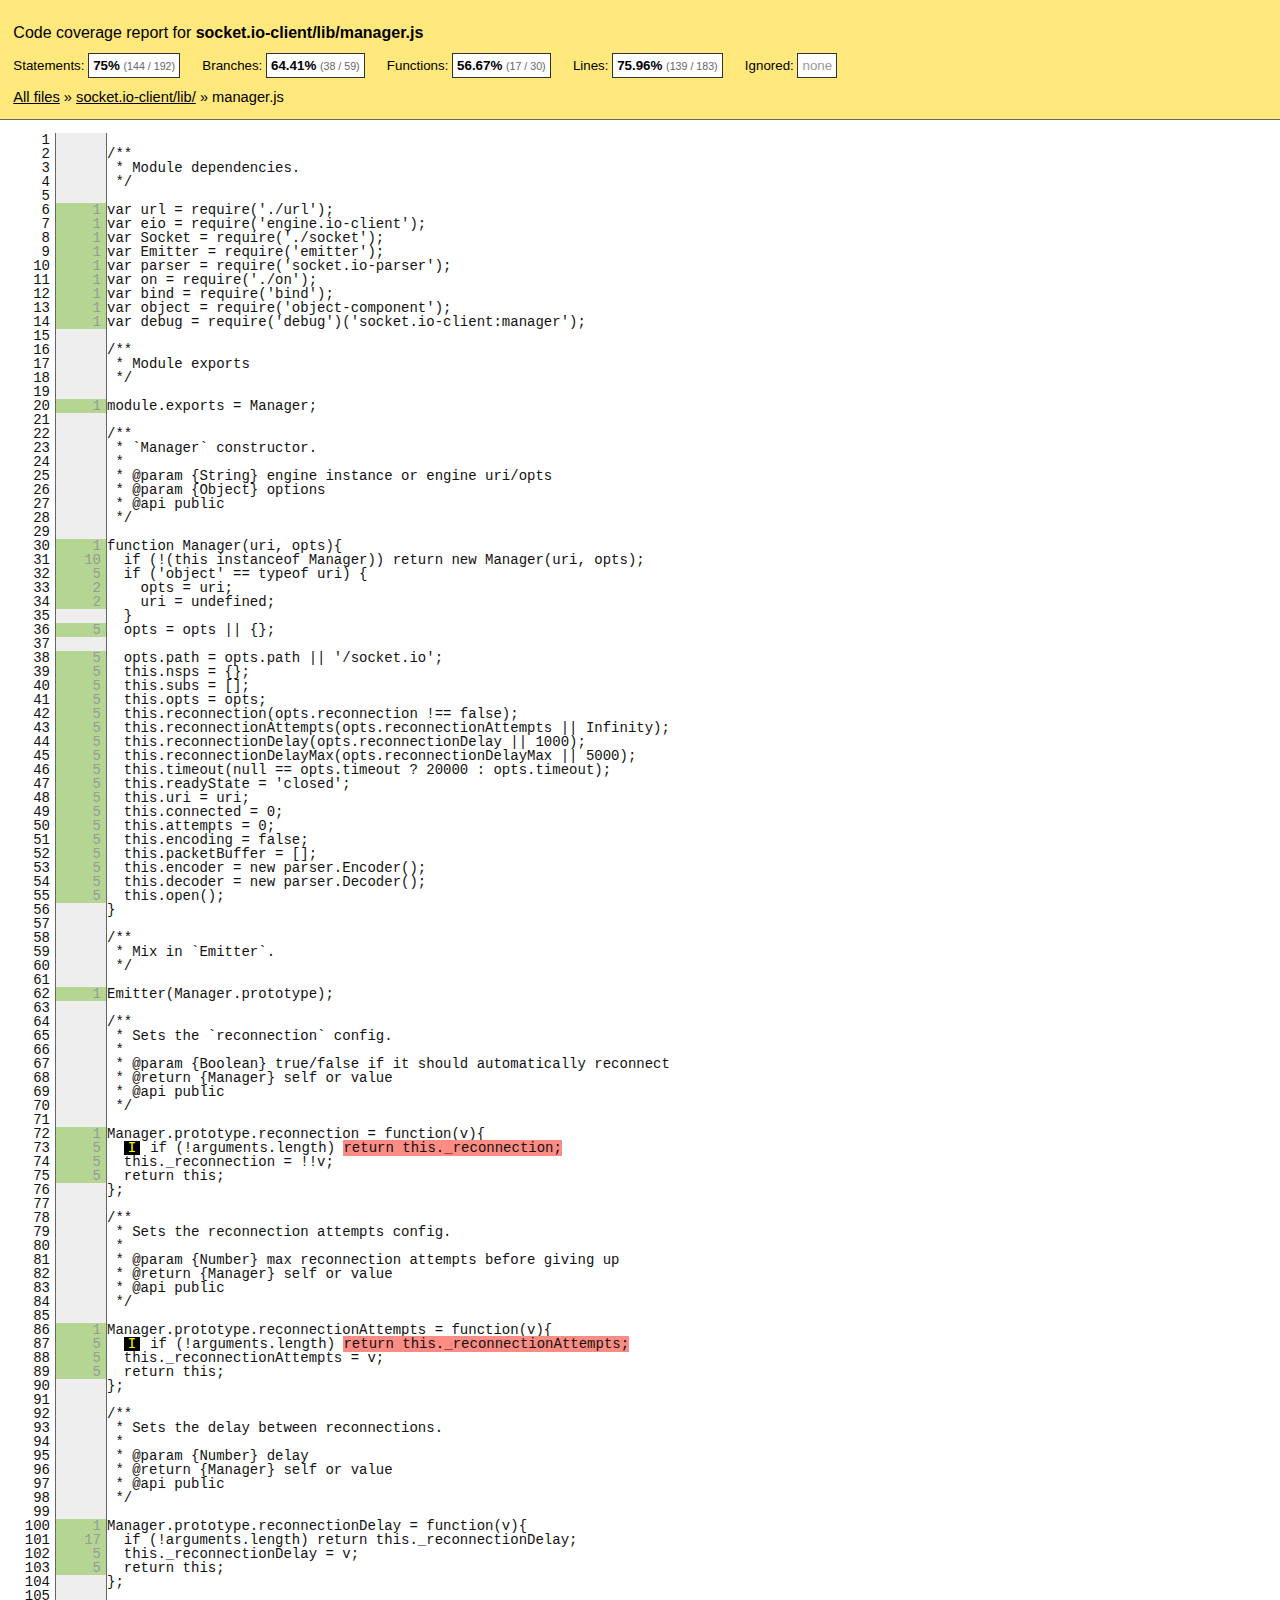
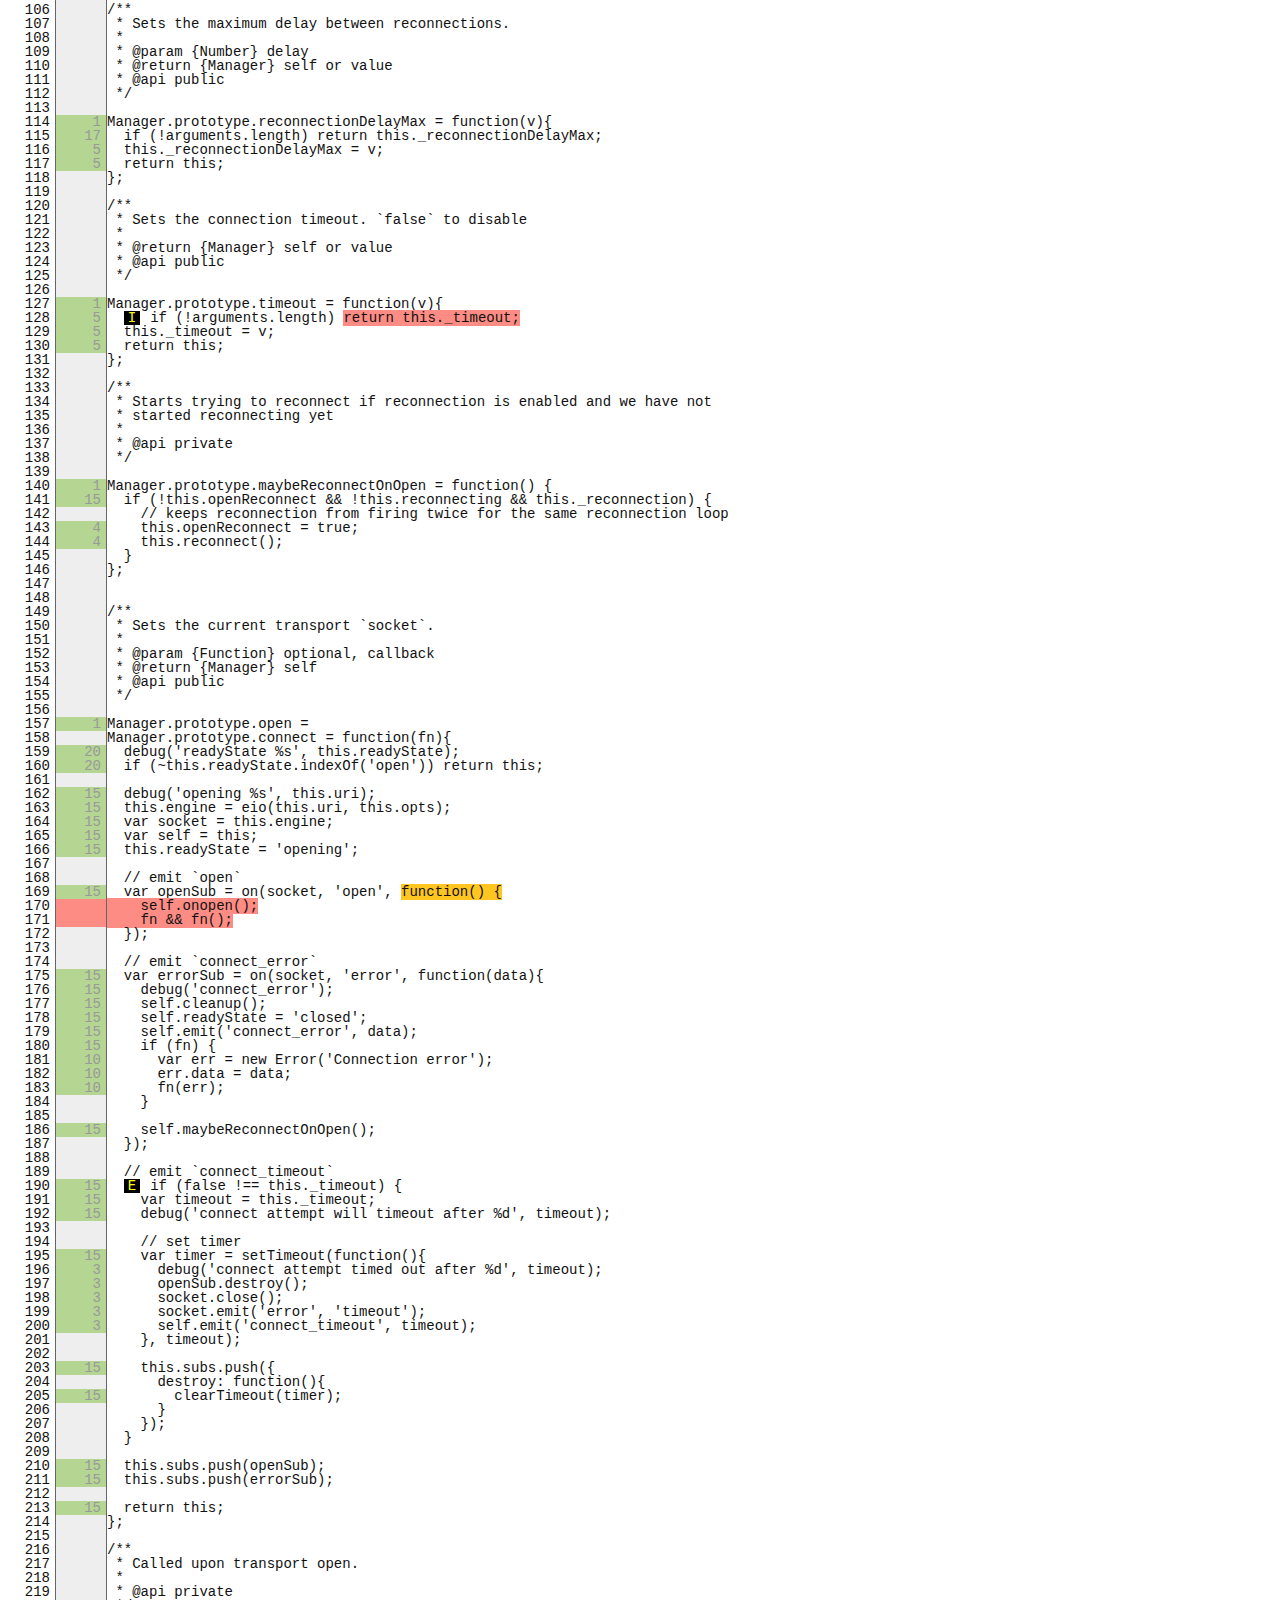
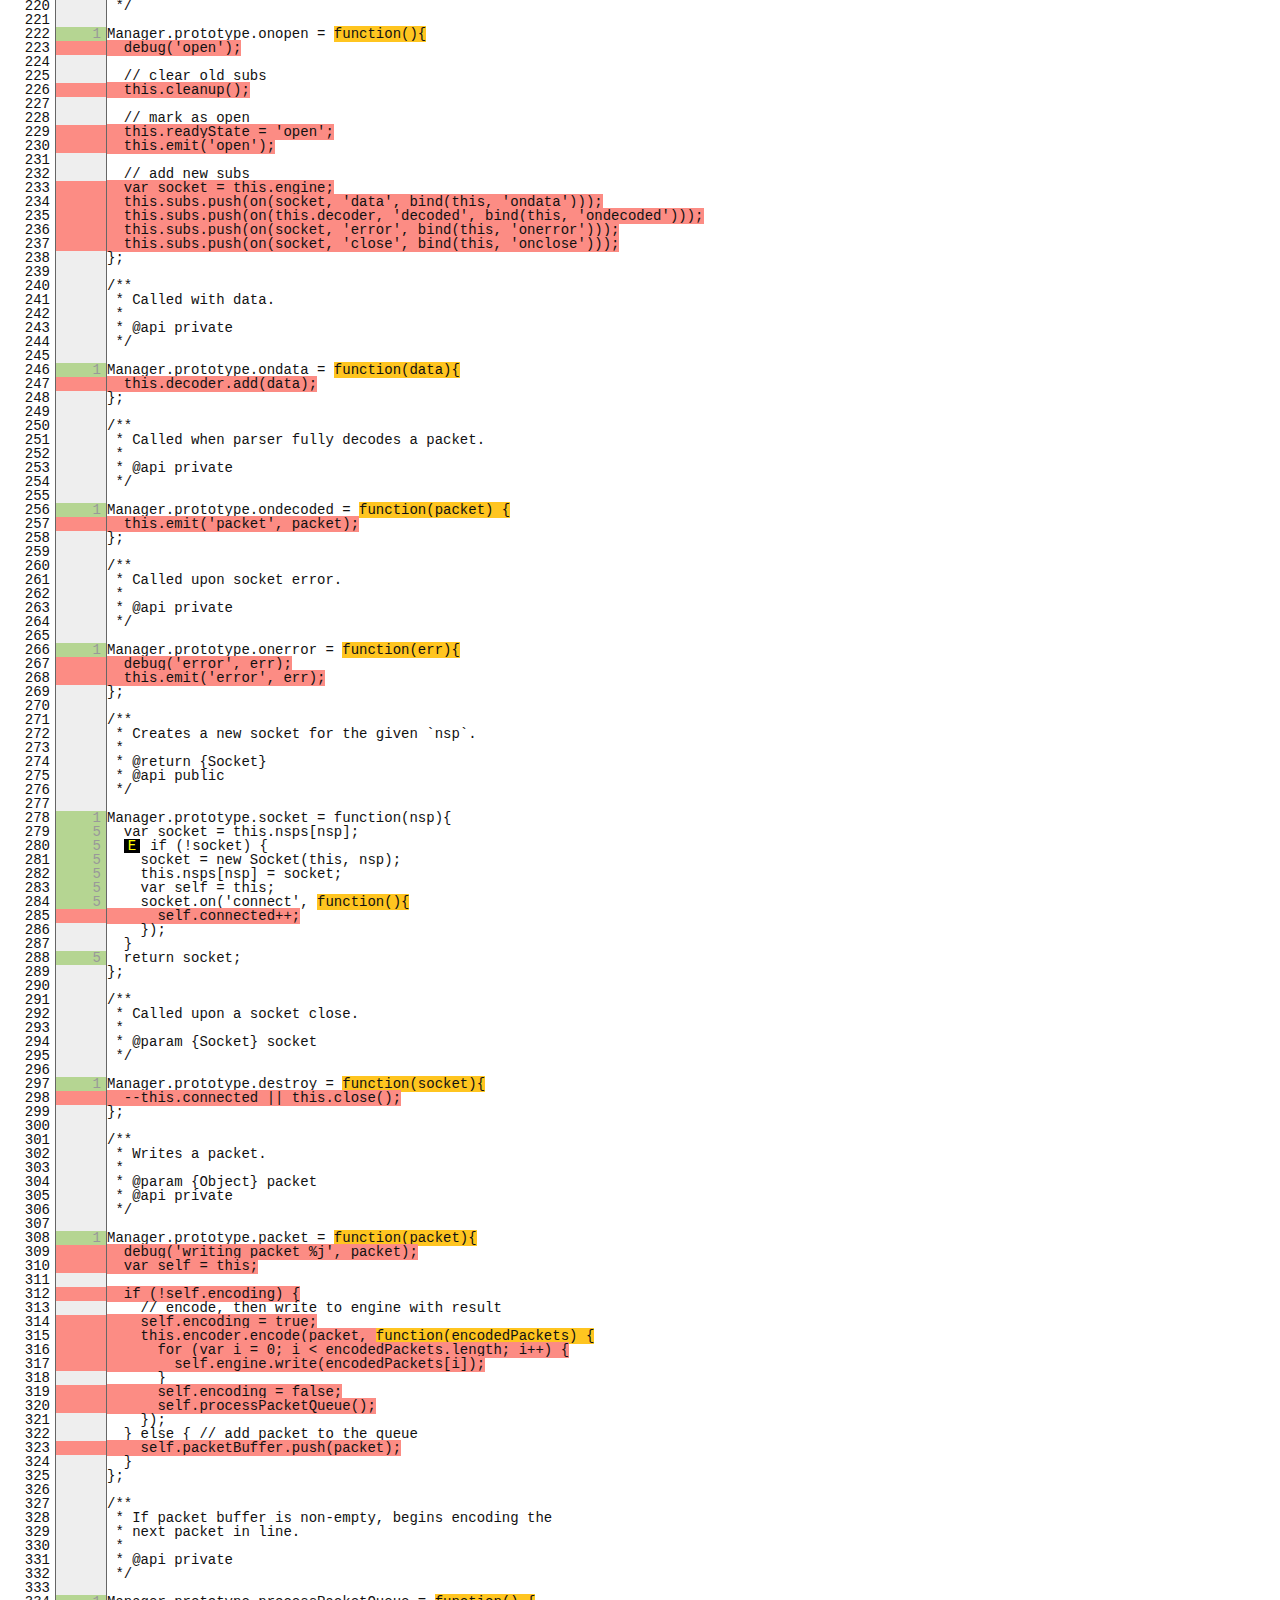
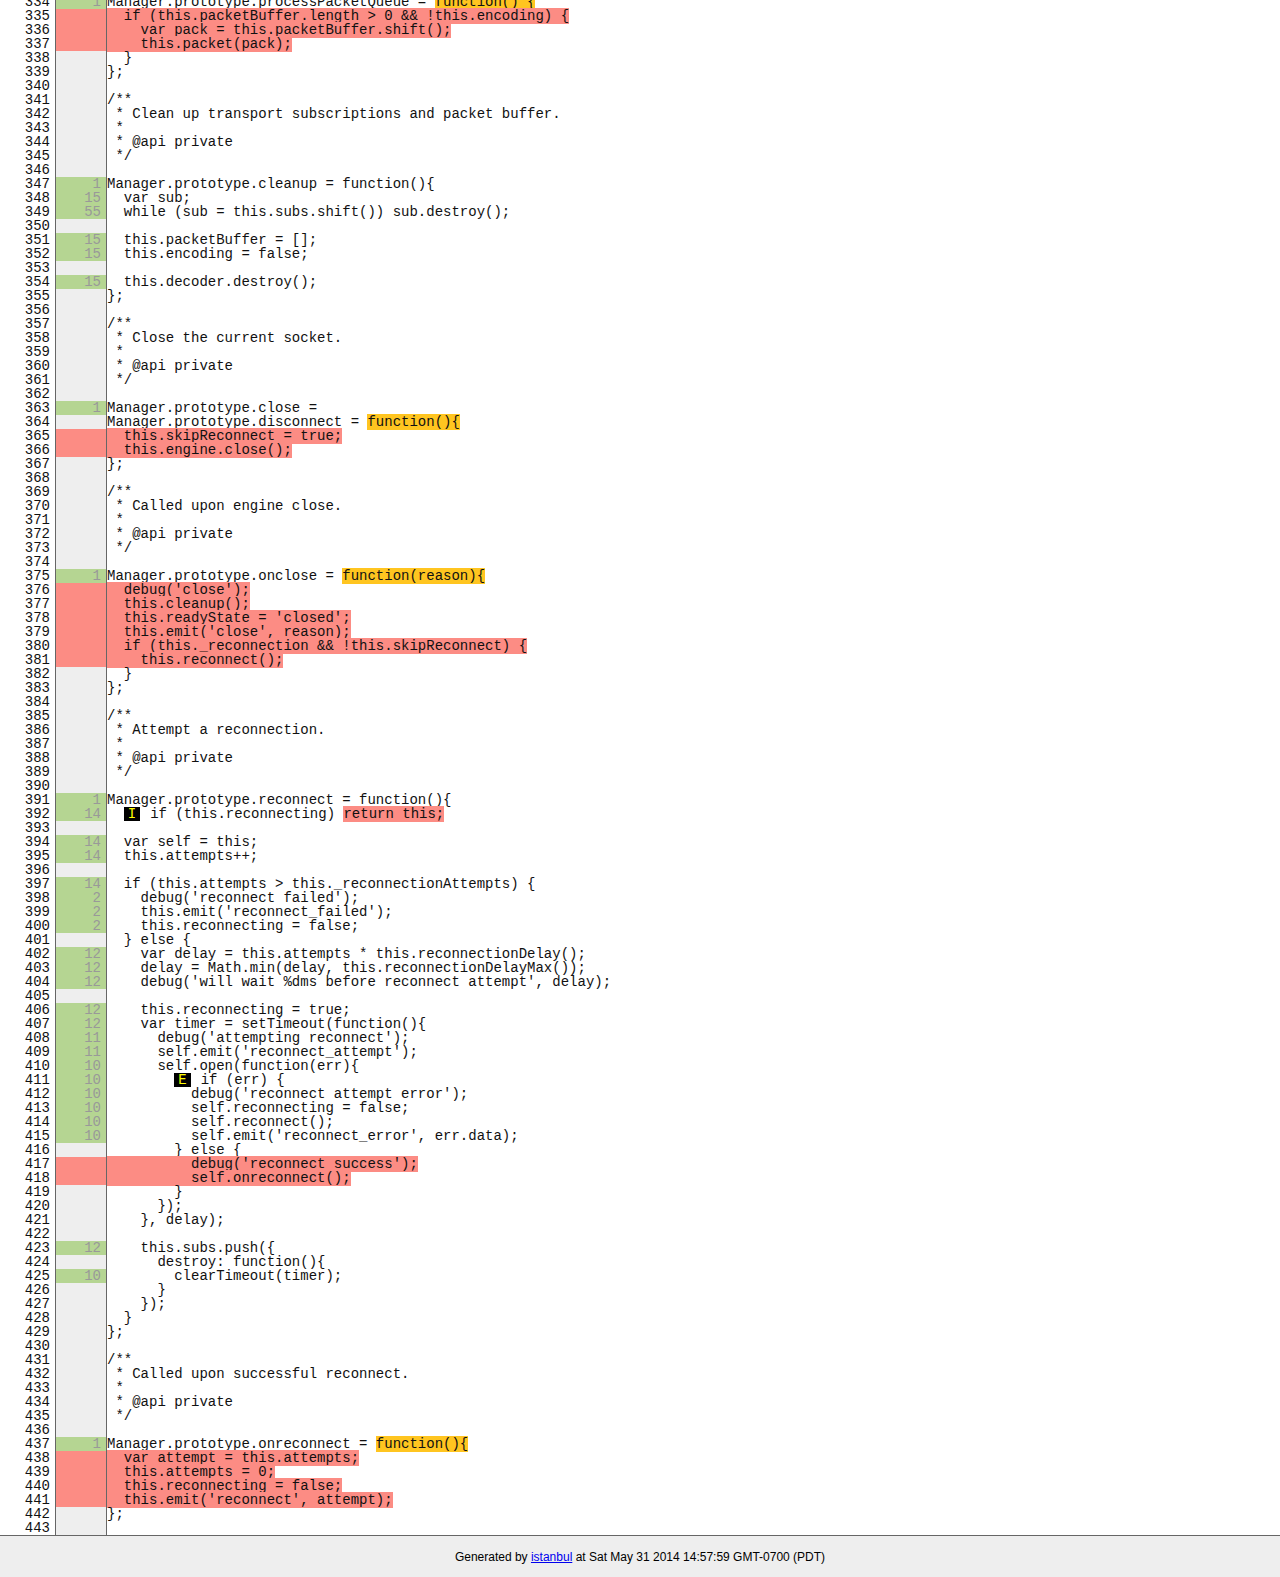
<file: dependencies/socket.io/coverage/lcov-report/socket.io-client/lib/manager.js.html>
<!doctype html>
<html lang="en">
<head>
    <title>Code coverage report for socket.io-client/lib/manager.js</title>
    <meta charset="utf-8">

    <link rel="stylesheet" href="../../prettify.css">

    <style>
        body, html {
            margin:0; padding: 0;
        }
        body {
            font-family: Helvetica Neue, Helvetica,Arial;
            font-size: 10pt;
        }
        div.header, div.footer {
            background: #eee;
            padding: 1em;
        }
        div.header {
            z-index: 100;
            position: fixed;
            top: 0;
            border-bottom: 1px solid #666;
            width: 100%;
        }
        div.footer {
            border-top: 1px solid #666;
        }
        div.body {
            margin-top: 10em;
        }
        div.meta {
            font-size: 90%;
            text-align: center;
        }
        h1, h2, h3 {
            font-weight: normal;
        }
        h1 {
            font-size: 12pt;
        }
        h2 {
            font-size: 10pt;
        }
        pre {
            font-family: Consolas, Menlo, Monaco, monospace;
            margin: 0;
            padding: 0;
            line-height: 14px;
            font-size: 14px;
            -moz-tab-size: 2;
            -o-tab-size:  2;
            tab-size: 2;
        }

        div.path { font-size: 110%; }
        div.path a:link, div.path a:visited { color: #000; }
        table.coverage { border-collapse: collapse; margin:0; padding: 0 }

        table.coverage td {
            margin: 0;
            padding: 0;
            color: #111;
            vertical-align: top;
        }
        table.coverage td.line-count {
            width: 50px;
            text-align: right;
            padding-right: 5px;
        }
        table.coverage td.line-coverage {
            color: #777 !important;
            text-align: right;
            border-left: 1px solid #666;
            border-right: 1px solid #666;
        }

        table.coverage td.text {
        }

        table.coverage td span.cline-any {
            display: inline-block;
            padding: 0 5px;
            width: 40px;
        }
        table.coverage td span.cline-neutral {
            background: #eee;
        }
        table.coverage td span.cline-yes {
            background: #b5d592;
            color: #999;
        }
        table.coverage td span.cline-no {
            background: #fc8c84;
        }

        .cstat-yes { color: #111; }
        .cstat-no { background: #fc8c84; color: #111; }
        .fstat-no { background: #ffc520; color: #111 !important; }
        .cbranch-no { background:  yellow !important; color: #111; }

        .cstat-skip { background: #ddd; color: #111; }
        .fstat-skip { background: #ddd; color: #111 !important; }
        .cbranch-skip { background: #ddd !important; color: #111; }

        .missing-if-branch {
            display: inline-block;
            margin-right: 10px;
            position: relative;
            padding: 0 4px;
            background: black;
            color: yellow;
        }

        .skip-if-branch {
            display: none;
            margin-right: 10px;
            position: relative;
            padding: 0 4px;
            background: #ccc;
            color: white;
        }

        .missing-if-branch .typ, .skip-if-branch .typ {
            color: inherit !important;
        }

        .entity, .metric { font-weight: bold; }
        .metric { display: inline-block; border: 1px solid #333; padding: 0.3em; background: white; }
        .metric small { font-size: 80%; font-weight: normal; color: #666; }

        div.coverage-summary table { border-collapse: collapse; margin: 3em; font-size: 110%; }
        div.coverage-summary td, div.coverage-summary table  th { margin: 0; padding: 0.25em 1em; border-top: 1px solid #666; border-bottom: 1px solid #666; }
        div.coverage-summary th { text-align: left; border: 1px solid #666; background: #eee; font-weight: normal; }
        div.coverage-summary th.file { border-right: none !important; }
        div.coverage-summary th.pic { border-left: none !important; text-align: right; }
        div.coverage-summary th.pct { border-right: none !important; }
        div.coverage-summary th.abs { border-left: none !important; text-align: right; }
        div.coverage-summary td.pct { text-align: right; border-left: 1px solid #666; }
        div.coverage-summary td.abs { text-align: right; font-size: 90%; color: #444; border-right: 1px solid #666; }
        div.coverage-summary td.file { text-align: right; border-left: 1px solid #666; white-space: nowrap;  }
        div.coverage-summary td.pic { min-width: 120px !important;  }
        div.coverage-summary a:link { text-decoration: none; color: #000; }
        div.coverage-summary a:visited { text-decoration: none; color: #333; }
        div.coverage-summary a:hover { text-decoration: underline; }
        div.coverage-summary tfoot td { border-top: 1px solid #666; }

        div.coverage-summary .yui3-datatable-sort-indicator, div.coverage-summary .dummy-sort-indicator {
            height: 10px;
            width: 7px;
            display: inline-block;
            margin-left: 0.5em;
        }
        div.coverage-summary .yui3-datatable-sort-indicator {
            background: url("http://yui.yahooapis.com/3.6.0/build/datatable-sort/assets/skins/sam/sort-arrow-sprite.png") no-repeat scroll 0 0 transparent;
        }
        div.coverage-summary .yui3-datatable-sorted .yui3-datatable-sort-indicator {
            background-position: 0 -20px;
        }
        div.coverage-summary .yui3-datatable-sorted-desc .yui3-datatable-sort-indicator {
            background-position: 0 -10px;
        }

        .high { background: #b5d592 !important; }
        .medium { background: #ffe87c !important; }
        .low { background: #fc8c84 !important; }

        span.cover-fill, span.cover-empty {
            display:inline-block;
            border:1px solid #444;
            background: white;
            height: 12px;
        }
        span.cover-fill {
            background: #ccc;
            border-right: 1px solid #444;
        }
        span.cover-empty {
            background: white;
            border-left: none;
        }
        span.cover-full {
            border-right: none !important;
        }
        pre.prettyprint {
            border: none !important;
            padding: 0 !important;
            margin: 0 !important;
        }
        .com { color: #999 !important; }
        .ignore-none { color: #999; font-weight: normal; }

    </style>
</head>
<body>
<div class="header medium">
    <h1>Code coverage report for <span class="entity">socket.io-client/lib/manager.js</span></h1>
    <h2>
        
        Statements: <span class="metric">75% <small>(144 / 192)</small></span> &nbsp;&nbsp;&nbsp;&nbsp;
        
        
        Branches: <span class="metric">64.41% <small>(38 / 59)</small></span> &nbsp;&nbsp;&nbsp;&nbsp;
        
        
        Functions: <span class="metric">56.67% <small>(17 / 30)</small></span> &nbsp;&nbsp;&nbsp;&nbsp;
        
        
        Lines: <span class="metric">75.96% <small>(139 / 183)</small></span> &nbsp;&nbsp;&nbsp;&nbsp;
        
        Ignored: <span class="metric"><span class="ignore-none">none</span></span> &nbsp;&nbsp;&nbsp;&nbsp;
    </h2>
    <div class="path"><a href="../../index.html">All files</a> &#187; <a href="index.html">socket.io-client/lib/</a> &#187; manager.js</div>
</div>
<div class="body">
<pre><table class="coverage">
<tr><td class="line-count">1
2
3
4
5
6
7
8
9
10
11
12
13
14
15
16
17
18
19
20
21
22
23
24
25
26
27
28
29
30
31
32
33
34
35
36
37
38
39
40
41
42
43
44
45
46
47
48
49
50
51
52
53
54
55
56
57
58
59
60
61
62
63
64
65
66
67
68
69
70
71
72
73
74
75
76
77
78
79
80
81
82
83
84
85
86
87
88
89
90
91
92
93
94
95
96
97
98
99
100
101
102
103
104
105
106
107
108
109
110
111
112
113
114
115
116
117
118
119
120
121
122
123
124
125
126
127
128
129
130
131
132
133
134
135
136
137
138
139
140
141
142
143
144
145
146
147
148
149
150
151
152
153
154
155
156
157
158
159
160
161
162
163
164
165
166
167
168
169
170
171
172
173
174
175
176
177
178
179
180
181
182
183
184
185
186
187
188
189
190
191
192
193
194
195
196
197
198
199
200
201
202
203
204
205
206
207
208
209
210
211
212
213
214
215
216
217
218
219
220
221
222
223
224
225
226
227
228
229
230
231
232
233
234
235
236
237
238
239
240
241
242
243
244
245
246
247
248
249
250
251
252
253
254
255
256
257
258
259
260
261
262
263
264
265
266
267
268
269
270
271
272
273
274
275
276
277
278
279
280
281
282
283
284
285
286
287
288
289
290
291
292
293
294
295
296
297
298
299
300
301
302
303
304
305
306
307
308
309
310
311
312
313
314
315
316
317
318
319
320
321
322
323
324
325
326
327
328
329
330
331
332
333
334
335
336
337
338
339
340
341
342
343
344
345
346
347
348
349
350
351
352
353
354
355
356
357
358
359
360
361
362
363
364
365
366
367
368
369
370
371
372
373
374
375
376
377
378
379
380
381
382
383
384
385
386
387
388
389
390
391
392
393
394
395
396
397
398
399
400
401
402
403
404
405
406
407
408
409
410
411
412
413
414
415
416
417
418
419
420
421
422
423
424
425
426
427
428
429
430
431
432
433
434
435
436
437
438
439
440
441
442
443</td><td class="line-coverage"><span class="cline-any cline-neutral">&nbsp;</span>
<span class="cline-any cline-neutral">&nbsp;</span>
<span class="cline-any cline-neutral">&nbsp;</span>
<span class="cline-any cline-neutral">&nbsp;</span>
<span class="cline-any cline-neutral">&nbsp;</span>
<span class="cline-any cline-yes">1</span>
<span class="cline-any cline-yes">1</span>
<span class="cline-any cline-yes">1</span>
<span class="cline-any cline-yes">1</span>
<span class="cline-any cline-yes">1</span>
<span class="cline-any cline-yes">1</span>
<span class="cline-any cline-yes">1</span>
<span class="cline-any cline-yes">1</span>
<span class="cline-any cline-yes">1</span>
<span class="cline-any cline-neutral">&nbsp;</span>
<span class="cline-any cline-neutral">&nbsp;</span>
<span class="cline-any cline-neutral">&nbsp;</span>
<span class="cline-any cline-neutral">&nbsp;</span>
<span class="cline-any cline-neutral">&nbsp;</span>
<span class="cline-any cline-yes">1</span>
<span class="cline-any cline-neutral">&nbsp;</span>
<span class="cline-any cline-neutral">&nbsp;</span>
<span class="cline-any cline-neutral">&nbsp;</span>
<span class="cline-any cline-neutral">&nbsp;</span>
<span class="cline-any cline-neutral">&nbsp;</span>
<span class="cline-any cline-neutral">&nbsp;</span>
<span class="cline-any cline-neutral">&nbsp;</span>
<span class="cline-any cline-neutral">&nbsp;</span>
<span class="cline-any cline-neutral">&nbsp;</span>
<span class="cline-any cline-yes">1</span>
<span class="cline-any cline-yes">10</span>
<span class="cline-any cline-yes">5</span>
<span class="cline-any cline-yes">2</span>
<span class="cline-any cline-yes">2</span>
<span class="cline-any cline-neutral">&nbsp;</span>
<span class="cline-any cline-yes">5</span>
<span class="cline-any cline-neutral">&nbsp;</span>
<span class="cline-any cline-yes">5</span>
<span class="cline-any cline-yes">5</span>
<span class="cline-any cline-yes">5</span>
<span class="cline-any cline-yes">5</span>
<span class="cline-any cline-yes">5</span>
<span class="cline-any cline-yes">5</span>
<span class="cline-any cline-yes">5</span>
<span class="cline-any cline-yes">5</span>
<span class="cline-any cline-yes">5</span>
<span class="cline-any cline-yes">5</span>
<span class="cline-any cline-yes">5</span>
<span class="cline-any cline-yes">5</span>
<span class="cline-any cline-yes">5</span>
<span class="cline-any cline-yes">5</span>
<span class="cline-any cline-yes">5</span>
<span class="cline-any cline-yes">5</span>
<span class="cline-any cline-yes">5</span>
<span class="cline-any cline-yes">5</span>
<span class="cline-any cline-neutral">&nbsp;</span>
<span class="cline-any cline-neutral">&nbsp;</span>
<span class="cline-any cline-neutral">&nbsp;</span>
<span class="cline-any cline-neutral">&nbsp;</span>
<span class="cline-any cline-neutral">&nbsp;</span>
<span class="cline-any cline-neutral">&nbsp;</span>
<span class="cline-any cline-yes">1</span>
<span class="cline-any cline-neutral">&nbsp;</span>
<span class="cline-any cline-neutral">&nbsp;</span>
<span class="cline-any cline-neutral">&nbsp;</span>
<span class="cline-any cline-neutral">&nbsp;</span>
<span class="cline-any cline-neutral">&nbsp;</span>
<span class="cline-any cline-neutral">&nbsp;</span>
<span class="cline-any cline-neutral">&nbsp;</span>
<span class="cline-any cline-neutral">&nbsp;</span>
<span class="cline-any cline-neutral">&nbsp;</span>
<span class="cline-any cline-yes">1</span>
<span class="cline-any cline-yes">5</span>
<span class="cline-any cline-yes">5</span>
<span class="cline-any cline-yes">5</span>
<span class="cline-any cline-neutral">&nbsp;</span>
<span class="cline-any cline-neutral">&nbsp;</span>
<span class="cline-any cline-neutral">&nbsp;</span>
<span class="cline-any cline-neutral">&nbsp;</span>
<span class="cline-any cline-neutral">&nbsp;</span>
<span class="cline-any cline-neutral">&nbsp;</span>
<span class="cline-any cline-neutral">&nbsp;</span>
<span class="cline-any cline-neutral">&nbsp;</span>
<span class="cline-any cline-neutral">&nbsp;</span>
<span class="cline-any cline-neutral">&nbsp;</span>
<span class="cline-any cline-yes">1</span>
<span class="cline-any cline-yes">5</span>
<span class="cline-any cline-yes">5</span>
<span class="cline-any cline-yes">5</span>
<span class="cline-any cline-neutral">&nbsp;</span>
<span class="cline-any cline-neutral">&nbsp;</span>
<span class="cline-any cline-neutral">&nbsp;</span>
<span class="cline-any cline-neutral">&nbsp;</span>
<span class="cline-any cline-neutral">&nbsp;</span>
<span class="cline-any cline-neutral">&nbsp;</span>
<span class="cline-any cline-neutral">&nbsp;</span>
<span class="cline-any cline-neutral">&nbsp;</span>
<span class="cline-any cline-neutral">&nbsp;</span>
<span class="cline-any cline-neutral">&nbsp;</span>
<span class="cline-any cline-yes">1</span>
<span class="cline-any cline-yes">17</span>
<span class="cline-any cline-yes">5</span>
<span class="cline-any cline-yes">5</span>
<span class="cline-any cline-neutral">&nbsp;</span>
<span class="cline-any cline-neutral">&nbsp;</span>
<span class="cline-any cline-neutral">&nbsp;</span>
<span class="cline-any cline-neutral">&nbsp;</span>
<span class="cline-any cline-neutral">&nbsp;</span>
<span class="cline-any cline-neutral">&nbsp;</span>
<span class="cline-any cline-neutral">&nbsp;</span>
<span class="cline-any cline-neutral">&nbsp;</span>
<span class="cline-any cline-neutral">&nbsp;</span>
<span class="cline-any cline-neutral">&nbsp;</span>
<span class="cline-any cline-yes">1</span>
<span class="cline-any cline-yes">17</span>
<span class="cline-any cline-yes">5</span>
<span class="cline-any cline-yes">5</span>
<span class="cline-any cline-neutral">&nbsp;</span>
<span class="cline-any cline-neutral">&nbsp;</span>
<span class="cline-any cline-neutral">&nbsp;</span>
<span class="cline-any cline-neutral">&nbsp;</span>
<span class="cline-any cline-neutral">&nbsp;</span>
<span class="cline-any cline-neutral">&nbsp;</span>
<span class="cline-any cline-neutral">&nbsp;</span>
<span class="cline-any cline-neutral">&nbsp;</span>
<span class="cline-any cline-neutral">&nbsp;</span>
<span class="cline-any cline-yes">1</span>
<span class="cline-any cline-yes">5</span>
<span class="cline-any cline-yes">5</span>
<span class="cline-any cline-yes">5</span>
<span class="cline-any cline-neutral">&nbsp;</span>
<span class="cline-any cline-neutral">&nbsp;</span>
<span class="cline-any cline-neutral">&nbsp;</span>
<span class="cline-any cline-neutral">&nbsp;</span>
<span class="cline-any cline-neutral">&nbsp;</span>
<span class="cline-any cline-neutral">&nbsp;</span>
<span class="cline-any cline-neutral">&nbsp;</span>
<span class="cline-any cline-neutral">&nbsp;</span>
<span class="cline-any cline-neutral">&nbsp;</span>
<span class="cline-any cline-yes">1</span>
<span class="cline-any cline-yes">15</span>
<span class="cline-any cline-neutral">&nbsp;</span>
<span class="cline-any cline-yes">4</span>
<span class="cline-any cline-yes">4</span>
<span class="cline-any cline-neutral">&nbsp;</span>
<span class="cline-any cline-neutral">&nbsp;</span>
<span class="cline-any cline-neutral">&nbsp;</span>
<span class="cline-any cline-neutral">&nbsp;</span>
<span class="cline-any cline-neutral">&nbsp;</span>
<span class="cline-any cline-neutral">&nbsp;</span>
<span class="cline-any cline-neutral">&nbsp;</span>
<span class="cline-any cline-neutral">&nbsp;</span>
<span class="cline-any cline-neutral">&nbsp;</span>
<span class="cline-any cline-neutral">&nbsp;</span>
<span class="cline-any cline-neutral">&nbsp;</span>
<span class="cline-any cline-neutral">&nbsp;</span>
<span class="cline-any cline-yes">1</span>
<span class="cline-any cline-neutral">&nbsp;</span>
<span class="cline-any cline-yes">20</span>
<span class="cline-any cline-yes">20</span>
<span class="cline-any cline-neutral">&nbsp;</span>
<span class="cline-any cline-yes">15</span>
<span class="cline-any cline-yes">15</span>
<span class="cline-any cline-yes">15</span>
<span class="cline-any cline-yes">15</span>
<span class="cline-any cline-yes">15</span>
<span class="cline-any cline-neutral">&nbsp;</span>
<span class="cline-any cline-neutral">&nbsp;</span>
<span class="cline-any cline-yes">15</span>
<span class="cline-any cline-no">&nbsp;</span>
<span class="cline-any cline-no">&nbsp;</span>
<span class="cline-any cline-neutral">&nbsp;</span>
<span class="cline-any cline-neutral">&nbsp;</span>
<span class="cline-any cline-neutral">&nbsp;</span>
<span class="cline-any cline-yes">15</span>
<span class="cline-any cline-yes">15</span>
<span class="cline-any cline-yes">15</span>
<span class="cline-any cline-yes">15</span>
<span class="cline-any cline-yes">15</span>
<span class="cline-any cline-yes">15</span>
<span class="cline-any cline-yes">10</span>
<span class="cline-any cline-yes">10</span>
<span class="cline-any cline-yes">10</span>
<span class="cline-any cline-neutral">&nbsp;</span>
<span class="cline-any cline-neutral">&nbsp;</span>
<span class="cline-any cline-yes">15</span>
<span class="cline-any cline-neutral">&nbsp;</span>
<span class="cline-any cline-neutral">&nbsp;</span>
<span class="cline-any cline-neutral">&nbsp;</span>
<span class="cline-any cline-yes">15</span>
<span class="cline-any cline-yes">15</span>
<span class="cline-any cline-yes">15</span>
<span class="cline-any cline-neutral">&nbsp;</span>
<span class="cline-any cline-neutral">&nbsp;</span>
<span class="cline-any cline-yes">15</span>
<span class="cline-any cline-yes">3</span>
<span class="cline-any cline-yes">3</span>
<span class="cline-any cline-yes">3</span>
<span class="cline-any cline-yes">3</span>
<span class="cline-any cline-yes">3</span>
<span class="cline-any cline-neutral">&nbsp;</span>
<span class="cline-any cline-neutral">&nbsp;</span>
<span class="cline-any cline-yes">15</span>
<span class="cline-any cline-neutral">&nbsp;</span>
<span class="cline-any cline-yes">15</span>
<span class="cline-any cline-neutral">&nbsp;</span>
<span class="cline-any cline-neutral">&nbsp;</span>
<span class="cline-any cline-neutral">&nbsp;</span>
<span class="cline-any cline-neutral">&nbsp;</span>
<span class="cline-any cline-yes">15</span>
<span class="cline-any cline-yes">15</span>
<span class="cline-any cline-neutral">&nbsp;</span>
<span class="cline-any cline-yes">15</span>
<span class="cline-any cline-neutral">&nbsp;</span>
<span class="cline-any cline-neutral">&nbsp;</span>
<span class="cline-any cline-neutral">&nbsp;</span>
<span class="cline-any cline-neutral">&nbsp;</span>
<span class="cline-any cline-neutral">&nbsp;</span>
<span class="cline-any cline-neutral">&nbsp;</span>
<span class="cline-any cline-neutral">&nbsp;</span>
<span class="cline-any cline-neutral">&nbsp;</span>
<span class="cline-any cline-yes">1</span>
<span class="cline-any cline-no">&nbsp;</span>
<span class="cline-any cline-neutral">&nbsp;</span>
<span class="cline-any cline-neutral">&nbsp;</span>
<span class="cline-any cline-no">&nbsp;</span>
<span class="cline-any cline-neutral">&nbsp;</span>
<span class="cline-any cline-neutral">&nbsp;</span>
<span class="cline-any cline-no">&nbsp;</span>
<span class="cline-any cline-no">&nbsp;</span>
<span class="cline-any cline-neutral">&nbsp;</span>
<span class="cline-any cline-neutral">&nbsp;</span>
<span class="cline-any cline-no">&nbsp;</span>
<span class="cline-any cline-no">&nbsp;</span>
<span class="cline-any cline-no">&nbsp;</span>
<span class="cline-any cline-no">&nbsp;</span>
<span class="cline-any cline-no">&nbsp;</span>
<span class="cline-any cline-neutral">&nbsp;</span>
<span class="cline-any cline-neutral">&nbsp;</span>
<span class="cline-any cline-neutral">&nbsp;</span>
<span class="cline-any cline-neutral">&nbsp;</span>
<span class="cline-any cline-neutral">&nbsp;</span>
<span class="cline-any cline-neutral">&nbsp;</span>
<span class="cline-any cline-neutral">&nbsp;</span>
<span class="cline-any cline-neutral">&nbsp;</span>
<span class="cline-any cline-yes">1</span>
<span class="cline-any cline-no">&nbsp;</span>
<span class="cline-any cline-neutral">&nbsp;</span>
<span class="cline-any cline-neutral">&nbsp;</span>
<span class="cline-any cline-neutral">&nbsp;</span>
<span class="cline-any cline-neutral">&nbsp;</span>
<span class="cline-any cline-neutral">&nbsp;</span>
<span class="cline-any cline-neutral">&nbsp;</span>
<span class="cline-any cline-neutral">&nbsp;</span>
<span class="cline-any cline-neutral">&nbsp;</span>
<span class="cline-any cline-yes">1</span>
<span class="cline-any cline-no">&nbsp;</span>
<span class="cline-any cline-neutral">&nbsp;</span>
<span class="cline-any cline-neutral">&nbsp;</span>
<span class="cline-any cline-neutral">&nbsp;</span>
<span class="cline-any cline-neutral">&nbsp;</span>
<span class="cline-any cline-neutral">&nbsp;</span>
<span class="cline-any cline-neutral">&nbsp;</span>
<span class="cline-any cline-neutral">&nbsp;</span>
<span class="cline-any cline-neutral">&nbsp;</span>
<span class="cline-any cline-yes">1</span>
<span class="cline-any cline-no">&nbsp;</span>
<span class="cline-any cline-no">&nbsp;</span>
<span class="cline-any cline-neutral">&nbsp;</span>
<span class="cline-any cline-neutral">&nbsp;</span>
<span class="cline-any cline-neutral">&nbsp;</span>
<span class="cline-any cline-neutral">&nbsp;</span>
<span class="cline-any cline-neutral">&nbsp;</span>
<span class="cline-any cline-neutral">&nbsp;</span>
<span class="cline-any cline-neutral">&nbsp;</span>
<span class="cline-any cline-neutral">&nbsp;</span>
<span class="cline-any cline-neutral">&nbsp;</span>
<span class="cline-any cline-yes">1</span>
<span class="cline-any cline-yes">5</span>
<span class="cline-any cline-yes">5</span>
<span class="cline-any cline-yes">5</span>
<span class="cline-any cline-yes">5</span>
<span class="cline-any cline-yes">5</span>
<span class="cline-any cline-yes">5</span>
<span class="cline-any cline-no">&nbsp;</span>
<span class="cline-any cline-neutral">&nbsp;</span>
<span class="cline-any cline-neutral">&nbsp;</span>
<span class="cline-any cline-yes">5</span>
<span class="cline-any cline-neutral">&nbsp;</span>
<span class="cline-any cline-neutral">&nbsp;</span>
<span class="cline-any cline-neutral">&nbsp;</span>
<span class="cline-any cline-neutral">&nbsp;</span>
<span class="cline-any cline-neutral">&nbsp;</span>
<span class="cline-any cline-neutral">&nbsp;</span>
<span class="cline-any cline-neutral">&nbsp;</span>
<span class="cline-any cline-neutral">&nbsp;</span>
<span class="cline-any cline-yes">1</span>
<span class="cline-any cline-no">&nbsp;</span>
<span class="cline-any cline-neutral">&nbsp;</span>
<span class="cline-any cline-neutral">&nbsp;</span>
<span class="cline-any cline-neutral">&nbsp;</span>
<span class="cline-any cline-neutral">&nbsp;</span>
<span class="cline-any cline-neutral">&nbsp;</span>
<span class="cline-any cline-neutral">&nbsp;</span>
<span class="cline-any cline-neutral">&nbsp;</span>
<span class="cline-any cline-neutral">&nbsp;</span>
<span class="cline-any cline-neutral">&nbsp;</span>
<span class="cline-any cline-yes">1</span>
<span class="cline-any cline-no">&nbsp;</span>
<span class="cline-any cline-no">&nbsp;</span>
<span class="cline-any cline-neutral">&nbsp;</span>
<span class="cline-any cline-no">&nbsp;</span>
<span class="cline-any cline-neutral">&nbsp;</span>
<span class="cline-any cline-no">&nbsp;</span>
<span class="cline-any cline-no">&nbsp;</span>
<span class="cline-any cline-no">&nbsp;</span>
<span class="cline-any cline-no">&nbsp;</span>
<span class="cline-any cline-neutral">&nbsp;</span>
<span class="cline-any cline-no">&nbsp;</span>
<span class="cline-any cline-no">&nbsp;</span>
<span class="cline-any cline-neutral">&nbsp;</span>
<span class="cline-any cline-neutral">&nbsp;</span>
<span class="cline-any cline-no">&nbsp;</span>
<span class="cline-any cline-neutral">&nbsp;</span>
<span class="cline-any cline-neutral">&nbsp;</span>
<span class="cline-any cline-neutral">&nbsp;</span>
<span class="cline-any cline-neutral">&nbsp;</span>
<span class="cline-any cline-neutral">&nbsp;</span>
<span class="cline-any cline-neutral">&nbsp;</span>
<span class="cline-any cline-neutral">&nbsp;</span>
<span class="cline-any cline-neutral">&nbsp;</span>
<span class="cline-any cline-neutral">&nbsp;</span>
<span class="cline-any cline-neutral">&nbsp;</span>
<span class="cline-any cline-yes">1</span>
<span class="cline-any cline-no">&nbsp;</span>
<span class="cline-any cline-no">&nbsp;</span>
<span class="cline-any cline-no">&nbsp;</span>
<span class="cline-any cline-neutral">&nbsp;</span>
<span class="cline-any cline-neutral">&nbsp;</span>
<span class="cline-any cline-neutral">&nbsp;</span>
<span class="cline-any cline-neutral">&nbsp;</span>
<span class="cline-any cline-neutral">&nbsp;</span>
<span class="cline-any cline-neutral">&nbsp;</span>
<span class="cline-any cline-neutral">&nbsp;</span>
<span class="cline-any cline-neutral">&nbsp;</span>
<span class="cline-any cline-neutral">&nbsp;</span>
<span class="cline-any cline-yes">1</span>
<span class="cline-any cline-yes">15</span>
<span class="cline-any cline-yes">55</span>
<span class="cline-any cline-neutral">&nbsp;</span>
<span class="cline-any cline-yes">15</span>
<span class="cline-any cline-yes">15</span>
<span class="cline-any cline-neutral">&nbsp;</span>
<span class="cline-any cline-yes">15</span>
<span class="cline-any cline-neutral">&nbsp;</span>
<span class="cline-any cline-neutral">&nbsp;</span>
<span class="cline-any cline-neutral">&nbsp;</span>
<span class="cline-any cline-neutral">&nbsp;</span>
<span class="cline-any cline-neutral">&nbsp;</span>
<span class="cline-any cline-neutral">&nbsp;</span>
<span class="cline-any cline-neutral">&nbsp;</span>
<span class="cline-any cline-neutral">&nbsp;</span>
<span class="cline-any cline-yes">1</span>
<span class="cline-any cline-neutral">&nbsp;</span>
<span class="cline-any cline-no">&nbsp;</span>
<span class="cline-any cline-no">&nbsp;</span>
<span class="cline-any cline-neutral">&nbsp;</span>
<span class="cline-any cline-neutral">&nbsp;</span>
<span class="cline-any cline-neutral">&nbsp;</span>
<span class="cline-any cline-neutral">&nbsp;</span>
<span class="cline-any cline-neutral">&nbsp;</span>
<span class="cline-any cline-neutral">&nbsp;</span>
<span class="cline-any cline-neutral">&nbsp;</span>
<span class="cline-any cline-neutral">&nbsp;</span>
<span class="cline-any cline-yes">1</span>
<span class="cline-any cline-no">&nbsp;</span>
<span class="cline-any cline-no">&nbsp;</span>
<span class="cline-any cline-no">&nbsp;</span>
<span class="cline-any cline-no">&nbsp;</span>
<span class="cline-any cline-no">&nbsp;</span>
<span class="cline-any cline-no">&nbsp;</span>
<span class="cline-any cline-neutral">&nbsp;</span>
<span class="cline-any cline-neutral">&nbsp;</span>
<span class="cline-any cline-neutral">&nbsp;</span>
<span class="cline-any cline-neutral">&nbsp;</span>
<span class="cline-any cline-neutral">&nbsp;</span>
<span class="cline-any cline-neutral">&nbsp;</span>
<span class="cline-any cline-neutral">&nbsp;</span>
<span class="cline-any cline-neutral">&nbsp;</span>
<span class="cline-any cline-neutral">&nbsp;</span>
<span class="cline-any cline-yes">1</span>
<span class="cline-any cline-yes">14</span>
<span class="cline-any cline-neutral">&nbsp;</span>
<span class="cline-any cline-yes">14</span>
<span class="cline-any cline-yes">14</span>
<span class="cline-any cline-neutral">&nbsp;</span>
<span class="cline-any cline-yes">14</span>
<span class="cline-any cline-yes">2</span>
<span class="cline-any cline-yes">2</span>
<span class="cline-any cline-yes">2</span>
<span class="cline-any cline-neutral">&nbsp;</span>
<span class="cline-any cline-yes">12</span>
<span class="cline-any cline-yes">12</span>
<span class="cline-any cline-yes">12</span>
<span class="cline-any cline-neutral">&nbsp;</span>
<span class="cline-any cline-yes">12</span>
<span class="cline-any cline-yes">12</span>
<span class="cline-any cline-yes">11</span>
<span class="cline-any cline-yes">11</span>
<span class="cline-any cline-yes">10</span>
<span class="cline-any cline-yes">10</span>
<span class="cline-any cline-yes">10</span>
<span class="cline-any cline-yes">10</span>
<span class="cline-any cline-yes">10</span>
<span class="cline-any cline-yes">10</span>
<span class="cline-any cline-neutral">&nbsp;</span>
<span class="cline-any cline-no">&nbsp;</span>
<span class="cline-any cline-no">&nbsp;</span>
<span class="cline-any cline-neutral">&nbsp;</span>
<span class="cline-any cline-neutral">&nbsp;</span>
<span class="cline-any cline-neutral">&nbsp;</span>
<span class="cline-any cline-neutral">&nbsp;</span>
<span class="cline-any cline-yes">12</span>
<span class="cline-any cline-neutral">&nbsp;</span>
<span class="cline-any cline-yes">10</span>
<span class="cline-any cline-neutral">&nbsp;</span>
<span class="cline-any cline-neutral">&nbsp;</span>
<span class="cline-any cline-neutral">&nbsp;</span>
<span class="cline-any cline-neutral">&nbsp;</span>
<span class="cline-any cline-neutral">&nbsp;</span>
<span class="cline-any cline-neutral">&nbsp;</span>
<span class="cline-any cline-neutral">&nbsp;</span>
<span class="cline-any cline-neutral">&nbsp;</span>
<span class="cline-any cline-neutral">&nbsp;</span>
<span class="cline-any cline-neutral">&nbsp;</span>
<span class="cline-any cline-neutral">&nbsp;</span>
<span class="cline-any cline-yes">1</span>
<span class="cline-any cline-no">&nbsp;</span>
<span class="cline-any cline-no">&nbsp;</span>
<span class="cline-any cline-no">&nbsp;</span>
<span class="cline-any cline-no">&nbsp;</span>
<span class="cline-any cline-neutral">&nbsp;</span>
<span class="cline-any cline-neutral">&nbsp;</span></td><td class="text"><pre class="prettyprint lang-js">&nbsp;
/**
 * Module dependencies.
 */
&nbsp;
var url = require('./url');
var eio = require('engine.io-client');
var Socket = require('./socket');
var Emitter = require('emitter');
var parser = require('socket.io-parser');
var on = require('./on');
var bind = require('bind');
var object = require('object-component');
var debug = require('debug')('socket.io-client:manager');
&nbsp;
/**
 * Module exports
 */
&nbsp;
module.exports = Manager;
&nbsp;
/**
 * `Manager` constructor.
 *
 * @param {String} engine instance or engine uri/opts
 * @param {Object} options
 * @api public
 */
&nbsp;
function Manager(uri, opts){
  if (!(this instanceof Manager)) return new Manager(uri, opts);
  if ('object' == typeof uri) {
    opts = uri;
    uri = undefined;
  }
  opts = opts || {};
&nbsp;
  opts.path = opts.path || '/socket.io';
  this.nsps = {};
  this.subs = [];
  this.opts = opts;
  this.reconnection(opts.reconnection !== false);
  this.reconnectionAttempts(opts.reconnectionAttempts || Infinity);
  this.reconnectionDelay(opts.reconnectionDelay || 1000);
  this.reconnectionDelayMax(opts.reconnectionDelayMax || 5000);
  this.timeout(null == opts.timeout ? 20000 : opts.timeout);
  this.readyState = 'closed';
  this.uri = uri;
  this.connected = 0;
  this.attempts = 0;
  this.encoding = false;
  this.packetBuffer = [];
  this.encoder = new parser.Encoder();
  this.decoder = new parser.Decoder();
  this.open();
}
&nbsp;
/**
 * Mix in `Emitter`.
 */
&nbsp;
Emitter(Manager.prototype);
&nbsp;
/**
 * Sets the `reconnection` config.
 *
 * @param {Boolean} true/false if it should automatically reconnect
 * @return {Manager} self or value
 * @api public
 */
&nbsp;
Manager.prototype.reconnection = function(v){
  <span class="missing-if-branch" title="if path not taken" >I</span>if (!arguments.length) <span class="cstat-no" title="statement not covered" >return this._reconnection;</span>
  this._reconnection = !!v;
  return this;
};
&nbsp;
/**
 * Sets the reconnection attempts config.
 *
 * @param {Number} max reconnection attempts before giving up
 * @return {Manager} self or value
 * @api public
 */
&nbsp;
Manager.prototype.reconnectionAttempts = function(v){
  <span class="missing-if-branch" title="if path not taken" >I</span>if (!arguments.length) <span class="cstat-no" title="statement not covered" >return this._reconnectionAttempts;</span>
  this._reconnectionAttempts = v;
  return this;
};
&nbsp;
/**
 * Sets the delay between reconnections.
 *
 * @param {Number} delay
 * @return {Manager} self or value
 * @api public
 */
&nbsp;
Manager.prototype.reconnectionDelay = function(v){
  if (!arguments.length) return this._reconnectionDelay;
  this._reconnectionDelay = v;
  return this;
};
&nbsp;
/**
 * Sets the maximum delay between reconnections.
 *
 * @param {Number} delay
 * @return {Manager} self or value
 * @api public
 */
&nbsp;
Manager.prototype.reconnectionDelayMax = function(v){
  if (!arguments.length) return this._reconnectionDelayMax;
  this._reconnectionDelayMax = v;
  return this;
};
&nbsp;
/**
 * Sets the connection timeout. `false` to disable
 *
 * @return {Manager} self or value
 * @api public
 */
&nbsp;
Manager.prototype.timeout = function(v){
  <span class="missing-if-branch" title="if path not taken" >I</span>if (!arguments.length) <span class="cstat-no" title="statement not covered" >return this._timeout;</span>
  this._timeout = v;
  return this;
};
&nbsp;
/**
 * Starts trying to reconnect if reconnection is enabled and we have not
 * started reconnecting yet
 *
 * @api private
 */
&nbsp;
Manager.prototype.maybeReconnectOnOpen = function() {
  if (!this.openReconnect &amp;&amp; !this.reconnecting &amp;&amp; this._reconnection) {
    // keeps reconnection from firing twice for the same reconnection loop
    this.openReconnect = true;
    this.reconnect();
  }
};
&nbsp;
&nbsp;
/**
 * Sets the current transport `socket`.
 *
 * @param {Function} optional, callback
 * @return {Manager} self
 * @api public
 */
&nbsp;
Manager.prototype.open =
Manager.prototype.connect = function(fn){
  debug('readyState %s', this.readyState);
  if (~this.readyState.indexOf('open')) return this;
&nbsp;
  debug('opening %s', this.uri);
  this.engine = eio(this.uri, this.opts);
  var socket = this.engine;
  var self = this;
  this.readyState = 'opening';
&nbsp;
  // emit `open`
  var openSub = on(socket, 'open', <span class="fstat-no" title="function not covered" >function() {</span>
<span class="cstat-no" title="statement not covered" >    self.onopen();</span>
<span class="cstat-no" title="statement not covered" >    fn &amp;&amp; fn();</span>
  });
&nbsp;
  // emit `connect_error`
  var errorSub = on(socket, 'error', function(data){
    debug('connect_error');
    self.cleanup();
    self.readyState = 'closed';
    self.emit('connect_error', data);
    if (fn) {
      var err = new Error('Connection error');
      err.data = data;
      fn(err);
    }
&nbsp;
    self.maybeReconnectOnOpen();
  });
&nbsp;
  // emit `connect_timeout`
  <span class="missing-if-branch" title="else path not taken" >E</span>if (false !== this._timeout) {
    var timeout = this._timeout;
    debug('connect attempt will timeout after %d', timeout);
&nbsp;
    // set timer
    var timer = setTimeout(function(){
      debug('connect attempt timed out after %d', timeout);
      openSub.destroy();
      socket.close();
      socket.emit('error', 'timeout');
      self.emit('connect_timeout', timeout);
    }, timeout);
&nbsp;
    this.subs.push({
      destroy: function(){
        clearTimeout(timer);
      }
    });
  }
&nbsp;
  this.subs.push(openSub);
  this.subs.push(errorSub);
&nbsp;
  return this;
};
&nbsp;
/**
 * Called upon transport open.
 *
 * @api private
 */
&nbsp;
Manager.prototype.onopen = <span class="fstat-no" title="function not covered" >function(){</span>
<span class="cstat-no" title="statement not covered" >  debug('open');</span>
&nbsp;
  // clear old subs
<span class="cstat-no" title="statement not covered" >  this.cleanup();</span>
&nbsp;
  // mark as open
<span class="cstat-no" title="statement not covered" >  this.readyState = 'open';</span>
<span class="cstat-no" title="statement not covered" >  this.emit('open');</span>
&nbsp;
  // add new subs
<span class="cstat-no" title="statement not covered" >  var socket = this.engine;</span>
<span class="cstat-no" title="statement not covered" >  this.subs.push(on(socket, 'data', bind(this, 'ondata')));</span>
<span class="cstat-no" title="statement not covered" >  this.subs.push(on(this.decoder, 'decoded', bind(this, 'ondecoded')));</span>
<span class="cstat-no" title="statement not covered" >  this.subs.push(on(socket, 'error', bind(this, 'onerror')));</span>
<span class="cstat-no" title="statement not covered" >  this.subs.push(on(socket, 'close', bind(this, 'onclose')));</span>
};
&nbsp;
/**
 * Called with data.
 *
 * @api private
 */
&nbsp;
Manager.prototype.ondata = <span class="fstat-no" title="function not covered" >function(data){</span>
<span class="cstat-no" title="statement not covered" >  this.decoder.add(data);</span>
};
&nbsp;
/**
 * Called when parser fully decodes a packet.
 *
 * @api private
 */
&nbsp;
Manager.prototype.ondecoded = <span class="fstat-no" title="function not covered" >function(packet) {</span>
<span class="cstat-no" title="statement not covered" >  this.emit('packet', packet);</span>
};
&nbsp;
/**
 * Called upon socket error.
 *
 * @api private
 */
&nbsp;
Manager.prototype.onerror = <span class="fstat-no" title="function not covered" >function(err){</span>
<span class="cstat-no" title="statement not covered" >  debug('error', err);</span>
<span class="cstat-no" title="statement not covered" >  this.emit('error', err);</span>
};
&nbsp;
/**
 * Creates a new socket for the given `nsp`.
 *
 * @return {Socket}
 * @api public
 */
&nbsp;
Manager.prototype.socket = function(nsp){
  var socket = this.nsps[nsp];
  <span class="missing-if-branch" title="else path not taken" >E</span>if (!socket) {
    socket = new Socket(this, nsp);
    this.nsps[nsp] = socket;
    var self = this;
    socket.on('connect', <span class="fstat-no" title="function not covered" >function(){</span>
<span class="cstat-no" title="statement not covered" >      self.connected++;</span>
    });
  }
  return socket;
};
&nbsp;
/**
 * Called upon a socket close.
 *
 * @param {Socket} socket
 */
&nbsp;
Manager.prototype.destroy = <span class="fstat-no" title="function not covered" >function(socket){</span>
<span class="cstat-no" title="statement not covered" >  --this.connected || this.close();</span>
};
&nbsp;
/**
 * Writes a packet.
 *
 * @param {Object} packet
 * @api private
 */
&nbsp;
Manager.prototype.packet = <span class="fstat-no" title="function not covered" >function(packet){</span>
<span class="cstat-no" title="statement not covered" >  debug('writing packet %j', packet);</span>
<span class="cstat-no" title="statement not covered" >  var self = this;</span>
&nbsp;
<span class="cstat-no" title="statement not covered" >  if (!self.encoding) {</span>
    // encode, then write to engine with result
<span class="cstat-no" title="statement not covered" >    self.encoding = true;</span>
<span class="cstat-no" title="statement not covered" >    this.encoder.encode(packet, <span class="fstat-no" title="function not covered" >function(encodedPackets) {</span></span>
<span class="cstat-no" title="statement not covered" >      for (var i = 0; i &lt; encodedPackets.length; i++) {</span>
<span class="cstat-no" title="statement not covered" >        self.engine.write(encodedPackets[i]);</span>
      }
<span class="cstat-no" title="statement not covered" >      self.encoding = false;</span>
<span class="cstat-no" title="statement not covered" >      self.processPacketQueue();</span>
    });
  } else { // add packet to the queue
<span class="cstat-no" title="statement not covered" >    self.packetBuffer.push(packet);</span>
  }
};
&nbsp;
/**
 * If packet buffer is non-empty, begins encoding the
 * next packet in line.
 *
 * @api private
 */
&nbsp;
Manager.prototype.processPacketQueue = <span class="fstat-no" title="function not covered" >function() {</span>
<span class="cstat-no" title="statement not covered" >  if (this.packetBuffer.length &gt; 0 &amp;&amp; !this.encoding) {</span>
<span class="cstat-no" title="statement not covered" >    var pack = this.packetBuffer.shift();</span>
<span class="cstat-no" title="statement not covered" >    this.packet(pack);</span>
  }
};
&nbsp;
/**
 * Clean up transport subscriptions and packet buffer.
 *
 * @api private
 */
&nbsp;
Manager.prototype.cleanup = function(){
  var sub;
  while (sub = this.subs.shift()) sub.destroy();
&nbsp;
  this.packetBuffer = [];
  this.encoding = false;
&nbsp;
  this.decoder.destroy();
};
&nbsp;
/**
 * Close the current socket.
 *
 * @api private
 */
&nbsp;
Manager.prototype.close =
Manager.prototype.disconnect = <span class="fstat-no" title="function not covered" >function(){</span>
<span class="cstat-no" title="statement not covered" >  this.skipReconnect = true;</span>
<span class="cstat-no" title="statement not covered" >  this.engine.close();</span>
};
&nbsp;
/**
 * Called upon engine close.
 *
 * @api private
 */
&nbsp;
Manager.prototype.onclose = <span class="fstat-no" title="function not covered" >function(reason){</span>
<span class="cstat-no" title="statement not covered" >  debug('close');</span>
<span class="cstat-no" title="statement not covered" >  this.cleanup();</span>
<span class="cstat-no" title="statement not covered" >  this.readyState = 'closed';</span>
<span class="cstat-no" title="statement not covered" >  this.emit('close', reason);</span>
<span class="cstat-no" title="statement not covered" >  if (this._reconnection &amp;&amp; !this.skipReconnect) {</span>
<span class="cstat-no" title="statement not covered" >    this.reconnect();</span>
  }
};
&nbsp;
/**
 * Attempt a reconnection.
 *
 * @api private
 */
&nbsp;
Manager.prototype.reconnect = function(){
  <span class="missing-if-branch" title="if path not taken" >I</span>if (this.reconnecting) <span class="cstat-no" title="statement not covered" >return this;</span>
&nbsp;
  var self = this;
  this.attempts++;
&nbsp;
  if (this.attempts &gt; this._reconnectionAttempts) {
    debug('reconnect failed');
    this.emit('reconnect_failed');
    this.reconnecting = false;
  } else {
    var delay = this.attempts * this.reconnectionDelay();
    delay = Math.min(delay, this.reconnectionDelayMax());
    debug('will wait %dms before reconnect attempt', delay);
&nbsp;
    this.reconnecting = true;
    var timer = setTimeout(function(){
      debug('attempting reconnect');
      self.emit('reconnect_attempt');
      self.open(function(err){
        <span class="missing-if-branch" title="else path not taken" >E</span>if (err) {
          debug('reconnect attempt error');
          self.reconnecting = false;
          self.reconnect();
          self.emit('reconnect_error', err.data);
        } else {
<span class="cstat-no" title="statement not covered" >          debug('reconnect success');</span>
<span class="cstat-no" title="statement not covered" >          self.onreconnect();</span>
        }
      });
    }, delay);
&nbsp;
    this.subs.push({
      destroy: function(){
        clearTimeout(timer);
      }
    });
  }
};
&nbsp;
/**
 * Called upon successful reconnect.
 *
 * @api private
 */
&nbsp;
Manager.prototype.onreconnect = <span class="fstat-no" title="function not covered" >function(){</span>
<span class="cstat-no" title="statement not covered" >  var attempt = this.attempts;</span>
<span class="cstat-no" title="statement not covered" >  this.attempts = 0;</span>
<span class="cstat-no" title="statement not covered" >  this.reconnecting = false;</span>
<span class="cstat-no" title="statement not covered" >  this.emit('reconnect', attempt);</span>
};
&nbsp;</pre></td></tr>
</table></pre>

</div>
<div class="footer">
    <div class="meta">Generated by <a href="http://istanbul-js.org/" target="_blank">istanbul</a> at Sat May 31 2014 14:57:59 GMT-0700 (PDT)</div>
</div>

<script src="../../prettify.js"></script>

<script src="http://yui.yahooapis.com/3.6.0/build/yui/yui-min.js"></script>
<script>

    YUI().use('datatable', function (Y) {

        var formatters = {
          pct: function (o) {
              o.className += o.record.get('classes')[o.column.key];
              try {
                  return o.value.toFixed(2) + '%';
              } catch (ex) { return o.value + '%'; }
          },
          html: function (o) {
              o.className += o.record.get('classes')[o.column.key];
              return o.record.get(o.column.key + '_html');
          }
        },
          defaultFormatter = function (o) {
              o.className += o.record.get('classes')[o.column.key];
              return o.value;
          };

        function getColumns(theadNode) {
            var colNodes = theadNode.all('tr th'),
                cols = [],
                col;
            colNodes.each(function (colNode) {
                col = {
                    key: colNode.getAttribute('data-col'),
                    label: colNode.get('innerHTML') || ' ',
                    sortable: !colNode.getAttribute('data-nosort'),
                    className: colNode.getAttribute('class'),
                    type: colNode.getAttribute('data-type'),
                    allowHTML: colNode.getAttribute('data-html') === 'true' || colNode.getAttribute('data-fmt') === 'html'
                };
                col.formatter = formatters[colNode.getAttribute('data-fmt')] || defaultFormatter;
                cols.push(col);
            });
            return cols;
        }

        function getRowData(trNode, cols) {
            var tdNodes = trNode.all('td'),
                    i,
                    row = { classes: {} },
                    node,
                    name;
            for (i = 0; i < cols.length; i += 1) {
                name = cols[i].key;
                node = tdNodes.item(i);
                row[name] = node.getAttribute('data-value') || node.get('innerHTML');
                row[name + '_html'] = node.get('innerHTML');
                row.classes[name] = node.getAttribute('class');
                //Y.log('Name: ' + name + '; Value: ' + row[name]);
                if (cols[i].type === 'number') { row[name] = row[name] * 1; }
            }
            //Y.log(row);
            return row;
        }

        function getData(tbodyNode, cols) {
            var data = [];
            tbodyNode.all('tr').each(function (trNode) {
                data.push(getRowData(trNode, cols));
            });
            return data;
        }

        function replaceTable(node) {
            if (!node) { return; }
            var cols = getColumns(node.one('thead')),
                data = getData(node.one('tbody'), cols),
                table,
                parent = node.get('parentNode');

            table = new Y.DataTable({
                columns: cols,
                data: data,
                sortBy: 'file'
            });
            parent.set('innerHTML', '');
            table.render(parent);
        }

        Y.on('domready', function () {
            replaceTable(Y.one('div.coverage-summary table'));
            if (typeof prettyPrint === 'function') {
                prettyPrint();
            }
        });
    });
</script>
</body>
</html>
</file>
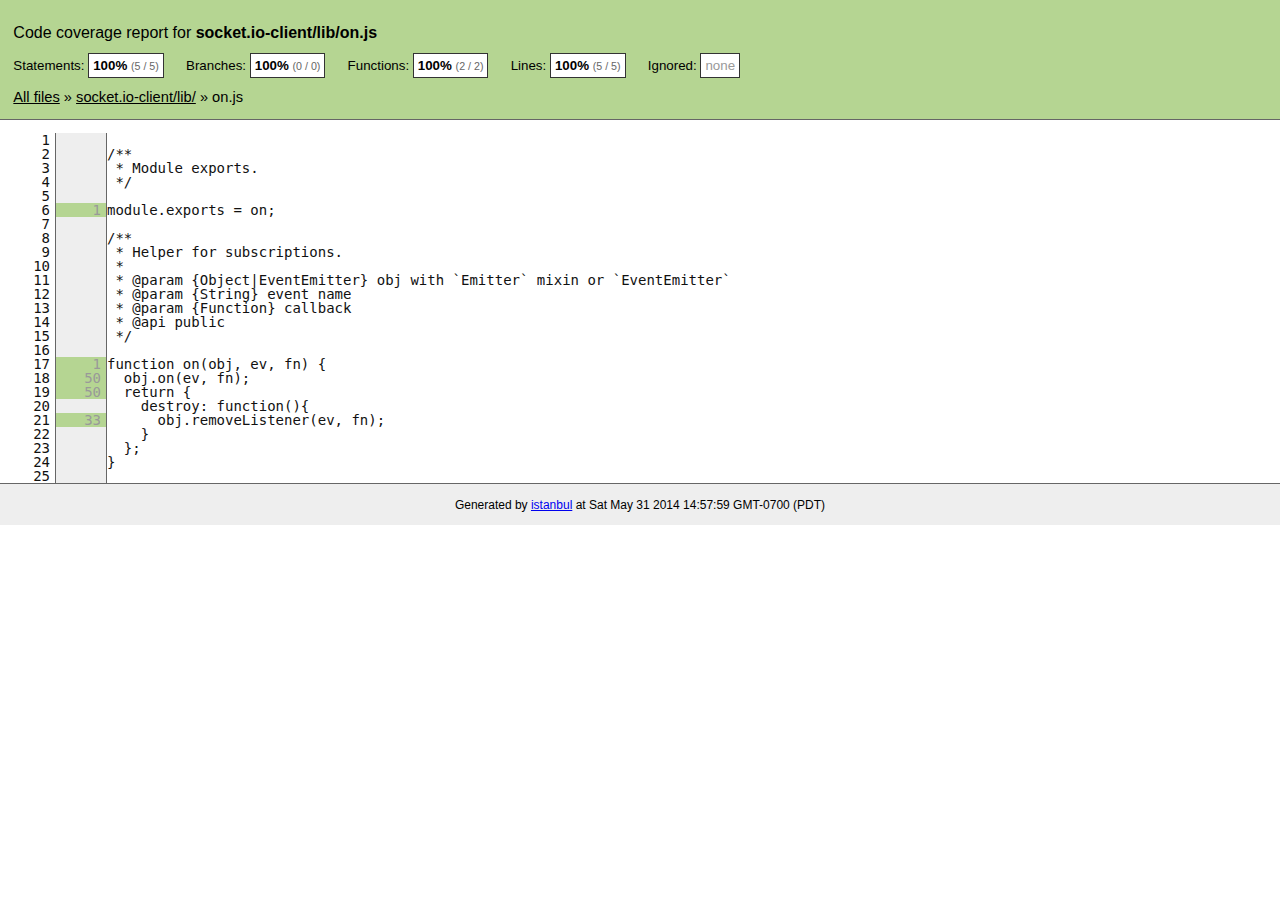
<file: dependencies/socket.io/coverage/lcov-report/socket.io-client/lib/on.js.html>
<!doctype html>
<html lang="en">
<head>
    <title>Code coverage report for socket.io-client/lib/on.js</title>
    <meta charset="utf-8">

    <link rel="stylesheet" href="../../prettify.css">

    <style>
        body, html {
            margin:0; padding: 0;
        }
        body {
            font-family: Helvetica Neue, Helvetica,Arial;
            font-size: 10pt;
        }
        div.header, div.footer {
            background: #eee;
            padding: 1em;
        }
        div.header {
            z-index: 100;
            position: fixed;
            top: 0;
            border-bottom: 1px solid #666;
            width: 100%;
        }
        div.footer {
            border-top: 1px solid #666;
        }
        div.body {
            margin-top: 10em;
        }
        div.meta {
            font-size: 90%;
            text-align: center;
        }
        h1, h2, h3 {
            font-weight: normal;
        }
        h1 {
            font-size: 12pt;
        }
        h2 {
            font-size: 10pt;
        }
        pre {
            font-family: Consolas, Menlo, Monaco, monospace;
            margin: 0;
            padding: 0;
            line-height: 14px;
            font-size: 14px;
            -moz-tab-size: 2;
            -o-tab-size:  2;
            tab-size: 2;
        }

        div.path { font-size: 110%; }
        div.path a:link, div.path a:visited { color: #000; }
        table.coverage { border-collapse: collapse; margin:0; padding: 0 }

        table.coverage td {
            margin: 0;
            padding: 0;
            color: #111;
            vertical-align: top;
        }
        table.coverage td.line-count {
            width: 50px;
            text-align: right;
            padding-right: 5px;
        }
        table.coverage td.line-coverage {
            color: #777 !important;
            text-align: right;
            border-left: 1px solid #666;
            border-right: 1px solid #666;
        }

        table.coverage td.text {
        }

        table.coverage td span.cline-any {
            display: inline-block;
            padding: 0 5px;
            width: 40px;
        }
        table.coverage td span.cline-neutral {
            background: #eee;
        }
        table.coverage td span.cline-yes {
            background: #b5d592;
            color: #999;
        }
        table.coverage td span.cline-no {
            background: #fc8c84;
        }

        .cstat-yes { color: #111; }
        .cstat-no { background: #fc8c84; color: #111; }
        .fstat-no { background: #ffc520; color: #111 !important; }
        .cbranch-no { background:  yellow !important; color: #111; }

        .cstat-skip { background: #ddd; color: #111; }
        .fstat-skip { background: #ddd; color: #111 !important; }
        .cbranch-skip { background: #ddd !important; color: #111; }

        .missing-if-branch {
            display: inline-block;
            margin-right: 10px;
            position: relative;
            padding: 0 4px;
            background: black;
            color: yellow;
        }

        .skip-if-branch {
            display: none;
            margin-right: 10px;
            position: relative;
            padding: 0 4px;
            background: #ccc;
            color: white;
        }

        .missing-if-branch .typ, .skip-if-branch .typ {
            color: inherit !important;
        }

        .entity, .metric { font-weight: bold; }
        .metric { display: inline-block; border: 1px solid #333; padding: 0.3em; background: white; }
        .metric small { font-size: 80%; font-weight: normal; color: #666; }

        div.coverage-summary table { border-collapse: collapse; margin: 3em; font-size: 110%; }
        div.coverage-summary td, div.coverage-summary table  th { margin: 0; padding: 0.25em 1em; border-top: 1px solid #666; border-bottom: 1px solid #666; }
        div.coverage-summary th { text-align: left; border: 1px solid #666; background: #eee; font-weight: normal; }
        div.coverage-summary th.file { border-right: none !important; }
        div.coverage-summary th.pic { border-left: none !important; text-align: right; }
        div.coverage-summary th.pct { border-right: none !important; }
        div.coverage-summary th.abs { border-left: none !important; text-align: right; }
        div.coverage-summary td.pct { text-align: right; border-left: 1px solid #666; }
        div.coverage-summary td.abs { text-align: right; font-size: 90%; color: #444; border-right: 1px solid #666; }
        div.coverage-summary td.file { text-align: right; border-left: 1px solid #666; white-space: nowrap;  }
        div.coverage-summary td.pic { min-width: 120px !important;  }
        div.coverage-summary a:link { text-decoration: none; color: #000; }
        div.coverage-summary a:visited { text-decoration: none; color: #333; }
        div.coverage-summary a:hover { text-decoration: underline; }
        div.coverage-summary tfoot td { border-top: 1px solid #666; }

        div.coverage-summary .yui3-datatable-sort-indicator, div.coverage-summary .dummy-sort-indicator {
            height: 10px;
            width: 7px;
            display: inline-block;
            margin-left: 0.5em;
        }
        div.coverage-summary .yui3-datatable-sort-indicator {
            background: url("http://yui.yahooapis.com/3.6.0/build/datatable-sort/assets/skins/sam/sort-arrow-sprite.png") no-repeat scroll 0 0 transparent;
        }
        div.coverage-summary .yui3-datatable-sorted .yui3-datatable-sort-indicator {
            background-position: 0 -20px;
        }
        div.coverage-summary .yui3-datatable-sorted-desc .yui3-datatable-sort-indicator {
            background-position: 0 -10px;
        }

        .high { background: #b5d592 !important; }
        .medium { background: #ffe87c !important; }
        .low { background: #fc8c84 !important; }

        span.cover-fill, span.cover-empty {
            display:inline-block;
            border:1px solid #444;
            background: white;
            height: 12px;
        }
        span.cover-fill {
            background: #ccc;
            border-right: 1px solid #444;
        }
        span.cover-empty {
            background: white;
            border-left: none;
        }
        span.cover-full {
            border-right: none !important;
        }
        pre.prettyprint {
            border: none !important;
            padding: 0 !important;
            margin: 0 !important;
        }
        .com { color: #999 !important; }
        .ignore-none { color: #999; font-weight: normal; }

    </style>
</head>
<body>
<div class="header high">
    <h1>Code coverage report for <span class="entity">socket.io-client/lib/on.js</span></h1>
    <h2>
        
        Statements: <span class="metric">100% <small>(5 / 5)</small></span> &nbsp;&nbsp;&nbsp;&nbsp;
        
        
        Branches: <span class="metric">100% <small>(0 / 0)</small></span> &nbsp;&nbsp;&nbsp;&nbsp;
        
        
        Functions: <span class="metric">100% <small>(2 / 2)</small></span> &nbsp;&nbsp;&nbsp;&nbsp;
        
        
        Lines: <span class="metric">100% <small>(5 / 5)</small></span> &nbsp;&nbsp;&nbsp;&nbsp;
        
        Ignored: <span class="metric"><span class="ignore-none">none</span></span> &nbsp;&nbsp;&nbsp;&nbsp;
    </h2>
    <div class="path"><a href="../../index.html">All files</a> &#187; <a href="index.html">socket.io-client/lib/</a> &#187; on.js</div>
</div>
<div class="body">
<pre><table class="coverage">
<tr><td class="line-count">1
2
3
4
5
6
7
8
9
10
11
12
13
14
15
16
17
18
19
20
21
22
23
24
25</td><td class="line-coverage"><span class="cline-any cline-neutral">&nbsp;</span>
<span class="cline-any cline-neutral">&nbsp;</span>
<span class="cline-any cline-neutral">&nbsp;</span>
<span class="cline-any cline-neutral">&nbsp;</span>
<span class="cline-any cline-neutral">&nbsp;</span>
<span class="cline-any cline-yes">1</span>
<span class="cline-any cline-neutral">&nbsp;</span>
<span class="cline-any cline-neutral">&nbsp;</span>
<span class="cline-any cline-neutral">&nbsp;</span>
<span class="cline-any cline-neutral">&nbsp;</span>
<span class="cline-any cline-neutral">&nbsp;</span>
<span class="cline-any cline-neutral">&nbsp;</span>
<span class="cline-any cline-neutral">&nbsp;</span>
<span class="cline-any cline-neutral">&nbsp;</span>
<span class="cline-any cline-neutral">&nbsp;</span>
<span class="cline-any cline-neutral">&nbsp;</span>
<span class="cline-any cline-yes">1</span>
<span class="cline-any cline-yes">50</span>
<span class="cline-any cline-yes">50</span>
<span class="cline-any cline-neutral">&nbsp;</span>
<span class="cline-any cline-yes">33</span>
<span class="cline-any cline-neutral">&nbsp;</span>
<span class="cline-any cline-neutral">&nbsp;</span>
<span class="cline-any cline-neutral">&nbsp;</span>
<span class="cline-any cline-neutral">&nbsp;</span></td><td class="text"><pre class="prettyprint lang-js">&nbsp;
/**
 * Module exports.
 */
&nbsp;
module.exports = on;
&nbsp;
/**
 * Helper for subscriptions.
 *
 * @param {Object|EventEmitter} obj with `Emitter` mixin or `EventEmitter`
 * @param {String} event name
 * @param {Function} callback
 * @api public
 */
&nbsp;
function on(obj, ev, fn) {
  obj.on(ev, fn);
  return {
    destroy: function(){
      obj.removeListener(ev, fn);
    }
  };
}
&nbsp;</pre></td></tr>
</table></pre>

</div>
<div class="footer">
    <div class="meta">Generated by <a href="http://istanbul-js.org/" target="_blank">istanbul</a> at Sat May 31 2014 14:57:59 GMT-0700 (PDT)</div>
</div>

<script src="../../prettify.js"></script>

<script src="http://yui.yahooapis.com/3.6.0/build/yui/yui-min.js"></script>
<script>

    YUI().use('datatable', function (Y) {

        var formatters = {
          pct: function (o) {
              o.className += o.record.get('classes')[o.column.key];
              try {
                  return o.value.toFixed(2) + '%';
              } catch (ex) { return o.value + '%'; }
          },
          html: function (o) {
              o.className += o.record.get('classes')[o.column.key];
              return o.record.get(o.column.key + '_html');
          }
        },
          defaultFormatter = function (o) {
              o.className += o.record.get('classes')[o.column.key];
              return o.value;
          };

        function getColumns(theadNode) {
            var colNodes = theadNode.all('tr th'),
                cols = [],
                col;
            colNodes.each(function (colNode) {
                col = {
                    key: colNode.getAttribute('data-col'),
                    label: colNode.get('innerHTML') || ' ',
                    sortable: !colNode.getAttribute('data-nosort'),
                    className: colNode.getAttribute('class'),
                    type: colNode.getAttribute('data-type'),
                    allowHTML: colNode.getAttribute('data-html') === 'true' || colNode.getAttribute('data-fmt') === 'html'
                };
                col.formatter = formatters[colNode.getAttribute('data-fmt')] || defaultFormatter;
                cols.push(col);
            });
            return cols;
        }

        function getRowData(trNode, cols) {
            var tdNodes = trNode.all('td'),
                    i,
                    row = { classes: {} },
                    node,
                    name;
            for (i = 0; i < cols.length; i += 1) {
                name = cols[i].key;
                node = tdNodes.item(i);
                row[name] = node.getAttribute('data-value') || node.get('innerHTML');
                row[name + '_html'] = node.get('innerHTML');
                row.classes[name] = node.getAttribute('class');
                //Y.log('Name: ' + name + '; Value: ' + row[name]);
                if (cols[i].type === 'number') { row[name] = row[name] * 1; }
            }
            //Y.log(row);
            return row;
        }

        function getData(tbodyNode, cols) {
            var data = [];
            tbodyNode.all('tr').each(function (trNode) {
                data.push(getRowData(trNode, cols));
            });
            return data;
        }

        function replaceTable(node) {
            if (!node) { return; }
            var cols = getColumns(node.one('thead')),
                data = getData(node.one('tbody'), cols),
                table,
                parent = node.get('parentNode');

            table = new Y.DataTable({
                columns: cols,
                data: data,
                sortBy: 'file'
            });
            parent.set('innerHTML', '');
            table.render(parent);
        }

        Y.on('domready', function () {
            replaceTable(Y.one('div.coverage-summary table'));
            if (typeof prettyPrint === 'function') {
                prettyPrint();
            }
        });
    });
</script>
</body>
</html>
</file>
<file: dependencies/socket.io/coverage/lcov-report/prettify.css>
.pln{color:#000}@media screen{.str{color:#080}.kwd{color:#008}.com{color:#800}.typ{color:#606}.lit{color:#066}.pun,.opn,.clo{color:#660}.tag{color:#008}.atn{color:#606}.atv{color:#080}.dec,.var{color:#606}.fun{color:red}}@media print,projection{.str{color:#060}.kwd{color:#006;font-weight:bold}.com{color:#600;font-style:italic}.typ{color:#404;font-weight:bold}.lit{color:#044}.pun,.opn,.clo{color:#440}.tag{color:#006;font-weight:bold}.atn{color:#404}.atv{color:#060}}pre.prettyprint{padding:2px;border:1px solid #888}ol.linenums{margin-top:0;margin-bottom:0}li.L0,li.L1,li.L2,li.L3,li.L5,li.L6,li.L7,li.L8{list-style-type:none}li.L1,li.L3,li.L5,li.L7,li.L9{background:#eee}
</file>
<file: app.css>
.inventory .itemActions {
    float: right;
}

.inventory .itemActions > div {
    width: 24px;
    height: 24px;
    float: right;
}

.columnButtons {
    clear: both;
    text-align: center;
}

.columnButtons > div:first-child {
    float: left;
    width: 49%;
    border-right: 1px solid #CCC;
}

.columnButtons > div:last-child {
    float: right;
    width: 49%;
}
.itemList {
    width: 300px;
    list-style: none;
}

.itemList ul {
    list-style: none;
    padding-left: 10px;
}

.itemList li {
    margin: 0;
    padding: 2px;
}

.itemList .item {
    position: relative;
    height: 24px;
}

* {
    margin: 0;
    padding: 0;
}

.map {
    font-size: 0;
    font-family: Times New Roman;
    /* HACK! */
    width: 1770px;
}

.map > * {
    clear: both;
}

.map * {
    margin: 0;
    padding: 0;
}

.map .tile {
    float: left;
    width: 32px;
    height: 32px;
    background: black;
    font-size: 25px;
    color: white;
    text-align: center;
}
.actions {
    position: fixed;
    top: 0;
    right: 0;
}

.actions > div {
    float: right;
    width: 64px;
    height: 64px;
    background-repeat: no-repeat;
    background-position: center; 
}

.actions .acquire {
    background-image: url(images/inventory.png);
}
.arrows {
    position: fixed;
    width: 128px;
    height: 128px;
    left: 50%;
    top: 50%;
    margin-left: -64px;
    margin-top: -64px;
}

.arrows div {
    position: absolute;
    opacity: 0;
    width: 0;
    height: 0;
    margin: 10px;
}

.arrows div.active {
    opacity: 0.5;
}

.n {
    border-bottom: 24px solid white;
    border-left: 24px solid transparent;
	border-right: 24px solid transparent;
    top: 0;
    left: 50%;
    margin-left: -24px !important;
}
.s {
    border-top: 24px solid white;
    border-left: 24px solid transparent;
	border-right: 24px solid transparent;
    bottom: 0;
    left: 50%;
    margin-left: -24px !important;
}
.e {
    border-left: 24px solid white;
    border-top: 24px solid transparent;
	border-bottom: 24px solid transparent;
    top: 50%;
    right: 0;
    margin-top: -24px !important;
}
.w {
    border-right: 24px solid white;
    border-top: 24px solid transparent;
	border-bottom: 24px solid transparent;
    top: 50%;
    left: 0;
    margin-top: -24px !important;
}
.ne {
    border-top: 16px solid white;
	border-bottom: 16px solid transparent;
	border-left: 16px solid transparent;
    border-right: 16px solid white;
    top: 0;
    right: 0;
}
.nw {
    border-top: 16px solid white;
	border-bottom: 16px solid transparent;
    border-left: 16px solid white;
	border-right: 16px solid transparent;
    top: 0;
    left: 0;
}
.se {
	border-top: 16px solid transparent;
    border-bottom: 16px solid white;
	border-left: 16px solid transparent;
    border-right: 16px solid white;
    bottom: 0;
    right: 0;
}
.sw {
	border-top: 16px solid transparent;
    border-bottom: 16px solid white;
    border-left: 16px solid white;
	border-right: 16px solid transparent;
    bottom: 0;
    left: 0;
}

.contentContainer {
    position: absolute;
    top: 0;
    width: 100%;
    height: 100%;
    overflow: auto;
    background: black;
}

.contentContainer.allowScale {
    width: inherit;
    height: inherit;
}

.content {
    position: relative;
    width: 500px;
    background-color: black;
    color: white;
    /* too slow on iPhone... */
    /*-webkit-transform: translate3d(0, 0, 0);
    -webkit-backface-visibility: hidden;
	-webkit-perspective: 1000;*/    
    /*transition: all linear 220ms;*/
}
.controlContainer {
    position: absolute;
    top: 0;
    bottom: 0;
    left: 0;
    right: 0;
}

.control {
    position: relative;
    width: 100%;
    height: 100%;
}

.control div {
    position: absolute;
    opacity: 0;
    width: 0;
    height: 0;
    margin: 10px;
}

.control div.active {
    opacity: 0.5;
}

.control div.transition {
    transition: opacity 500ms linear;
}

.attackButton {
    position: fixed;
    left: 10px;
    bottom: 30px;
    width: 64px;
    height: 64px;
    background-image: url(images/ranged-attack.png);
}

.saveButton {
    position: fixed;
    top: 10px;
    right: 10px;
    width: 64px;
    height: 64px;
    border-radius: 32px;
    background: white;
    color: black;
    opacity: 0.3;
    text-align: center;
    padding-top: 19px;
    box-sizing: border-box;
}
.__mobile {
    -webkit-user-select: none;
}
.messages {
    position: fixed;
    top: 0;
    left: 0;
    color: white;
}

.messages > div {
    transition: opacity linear 2000ms;
}
.status {
    position: fixed;
    bottom: 0;
    left: 0;
    right: 0;
    color: white;
}

.status div {
    float: left;
    margin-right: 10px;
}

.status .buttons {
    float: right;
    margin: 0;
}

.status .buttons div {
    width: 32px;
    height: 16px;
    margin: 0;
    background-repeat: no-repeat;
    background-position: bottom center; 
}

.status .buttons div div {
    position: absolute;
    width: 32px;
    height: 32px;
}

.status .showInventory {
    background-image: url(images/inventory-16.png);
}

.inventoryPopup {
    position: fixed;
    bottom: 0;
}

.inventoryPopup > * {
    position: absolute;
    top: 0;
    transition: top ease-in-out 500ms;
}

.inventoryPopup .close {
    position: absolute;
    top: 0;
    right: 0;
    font: bold 32pt Arial;
}
.toolbar {
    z-index: 1;
    position: fixed;
    bottom: 0;
    width: 100%;
    border-top: 1px solid black;
    background: #DDD;
    transition: bottom 250ms ease-in-out;
}

.toolbar.hidden {
    bottom: -64px;
}

.toolbar div {
    width: 20%;
    height: 64px;
    float: left;
    text-align: center;
    font: 28pt bold Arial;
    border-left: 1px solid #BBB;
    margin-left: -1px;
    background-repeat: no-repeat;
    background-position: center;
}

.toolbar .transition {
    transition: background-color 500ms linear;
}

.toolbar .active {
    background: #999;
}

.popup {
    position: fixed;
}

.popup > div {
    position: absolute;
    background: white;
    color: black;
    margin: 0 5px;
    padding: 5px;
}

.popup.bottom > div {
    border-top-left-radius: 6px;
    border-top-right-radius: 6px;
    bottom: -10000px;
}

.popup.top > div {
    border-bottom-left-radius: 6px;
    border-bottom-right-radius: 6px;
    top: -10000px;
}

.popup.top .slide {
    transition: top ease-out 500ms;
}

.popup.bottom .slide {
    transition: bottom ease-out 500ms;
}

.popup.bottom {
    bottom: 0;
}

.popup.top {
    top: 0;
}

.status {
    position: fixed;
    bottom: 0;
    left: 0;
}
.damage {
    position: absolute;
}

.damage > div {
    position: relative;
    top: 0;
    width: 32px;
    text-align: center;
    font: 8pt Arial;
    color: red;

    transition: all 1500ms linear;
}

.damage.heal > div {
    color: green;
}

.damage .animate {
    top: -15px;
    opacity: 0.2;
}

.page {
    padding: 5px;
}

.space {
    width: 10px;
    height: 10px;
}

.__mobile .button {
    width: 100%;
    box-sizing: border-box;
}

.button {
	-moz-box-shadow:inset 0px 1px 0px 0px #ffffff;
	-webkit-box-shadow:inset 0px 1px 0px 0px #ffffff;
	box-shadow:inset 0px 1px 0px 0px #ffffff;
	background:-webkit-gradient( linear, left top, left bottom, color-stop(0.05, #ededed), color-stop(1, #dfdfdf) );
	background:-moz-linear-gradient( center top, #ededed 5%, #dfdfdf 100% );
	filter:progid:DXImageTransform.Microsoft.gradient(startColorstr='#ededed', endColorstr='#dfdfdf');
	background-color:#ededed;
	border-radius:6px;
	text-indent:0;
	border:1px solid #dcdcdc;
	display:inline-block;
	color:#777777;
	font-family:arial;
	font-size:15px;
	font-weight:bold;
	font-style:normal;
	height:36px;
	line-height:36px;
	width:100px;
	text-decoration:none;
	text-align:center;
	text-shadow:1px 1px 0px #ffffff;
}

.button.active {
	background:-webkit-gradient( linear, left top, left bottom, color-stop(0.05, #dfdfdf), color-stop(1, #ededed) );
	background:-moz-linear-gradient( center top, #dfdfdf 5%, #ededed 100% );
	filter:progid:DXImageTransform.Microsoft.gradient(startColorstr='#dfdfdf', endColorstr='#ededed');
	background-color:#dfdfdf;
	position:relative;
	top:1px;
}
ul.select {
    list-style: none;
}

ul.select li {
    padding: 1px 10px 3px 10px;
    border: 1px solid black;
    border-radius: 6px;
}

ul.select li.active {
    background-color: #444;
    color: white;
}

ul.select li.selected {
    background-image: url(images/tick.png);
    background-position: 98% 50%;
    background-repeat: no-repeat;
}
body {
    font-family: 'Segoe UI', Verdana, Arial;
}

.heading.minor {
    font-size: 0.7em;
    font-weight: bold;
}
</file>
